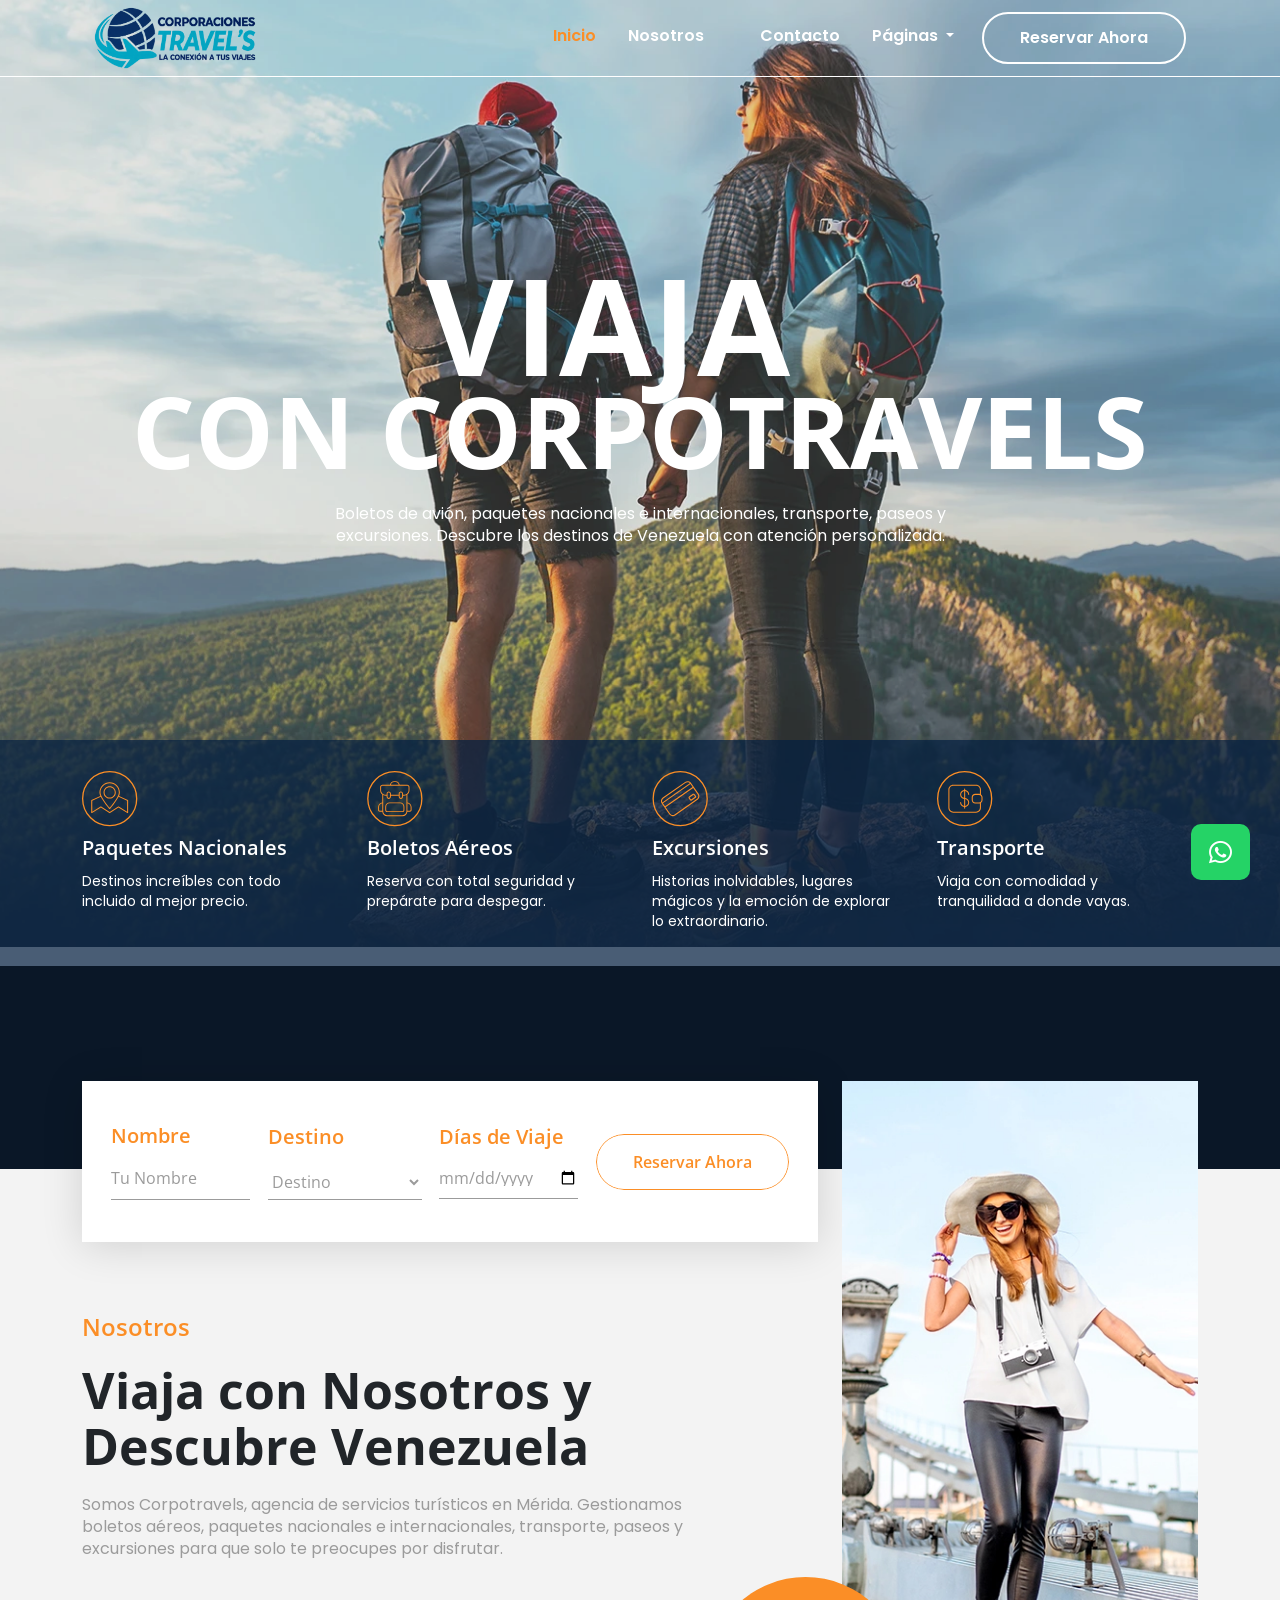
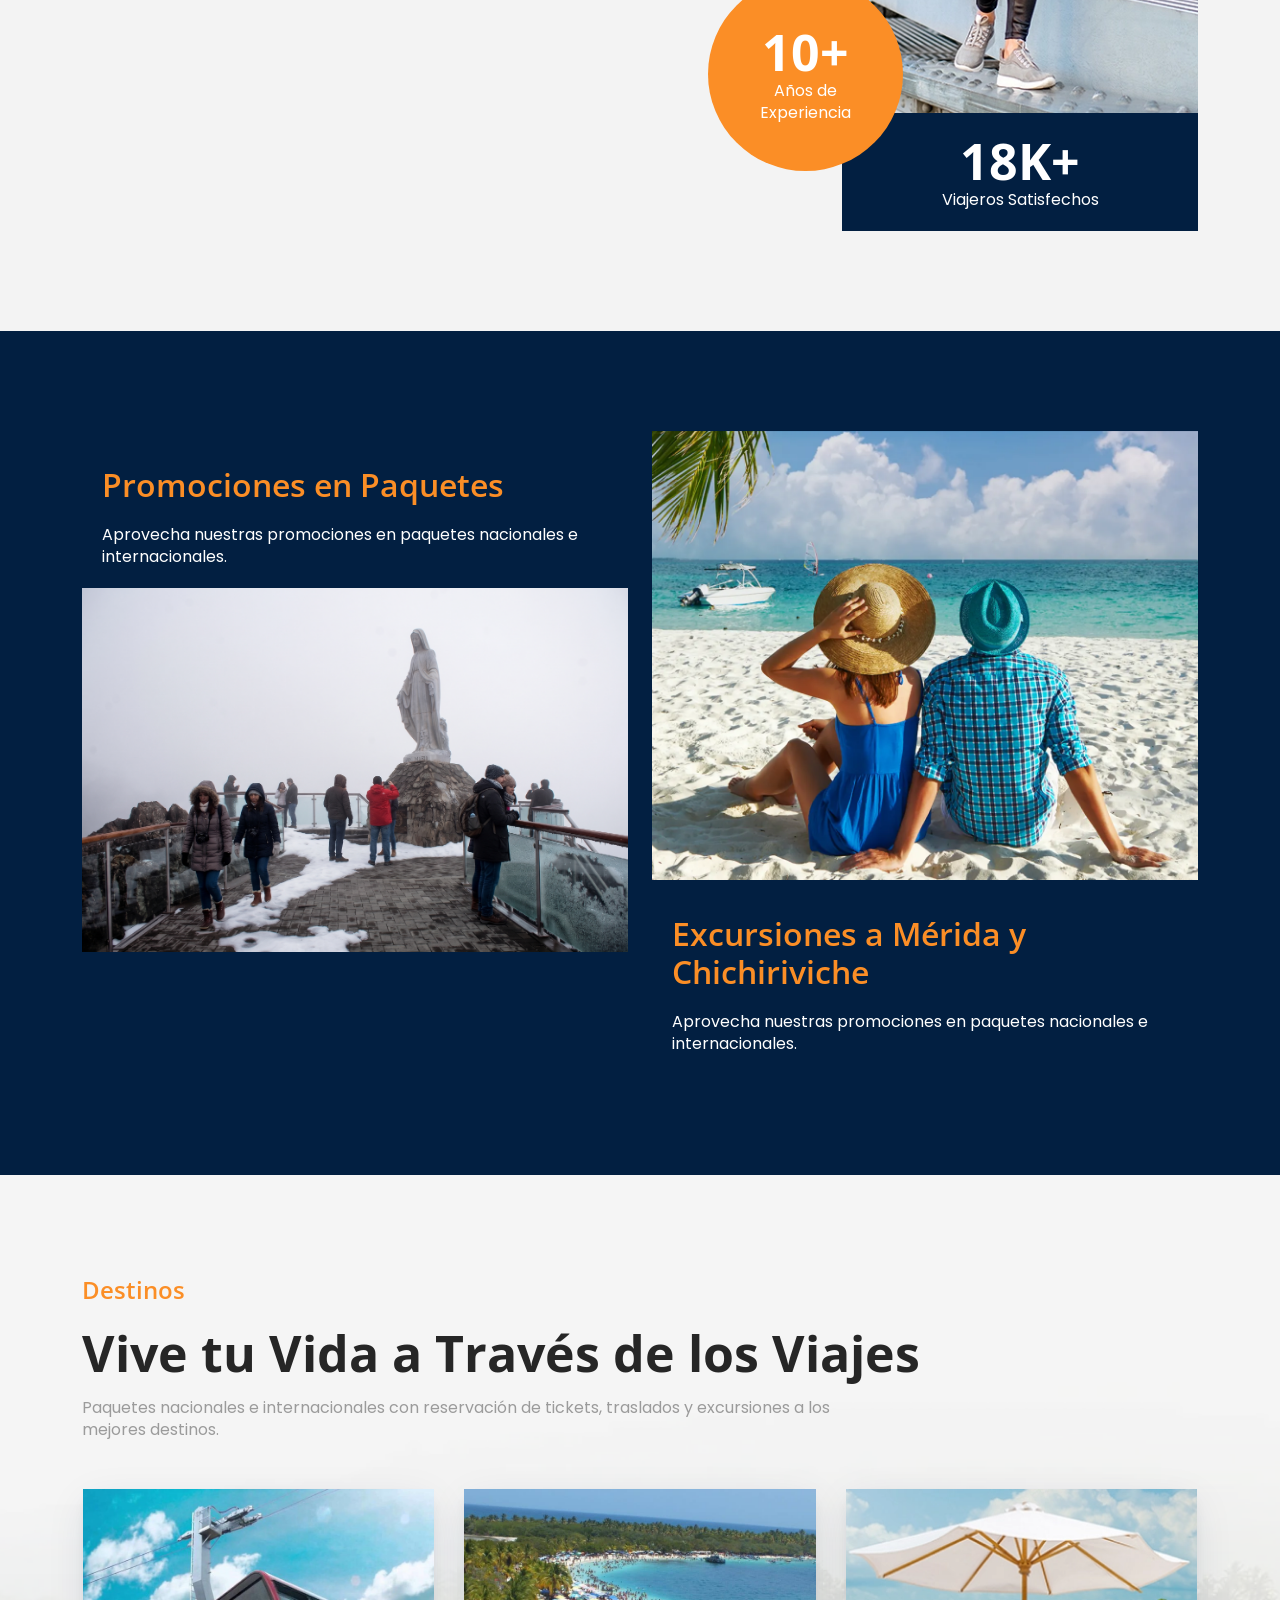
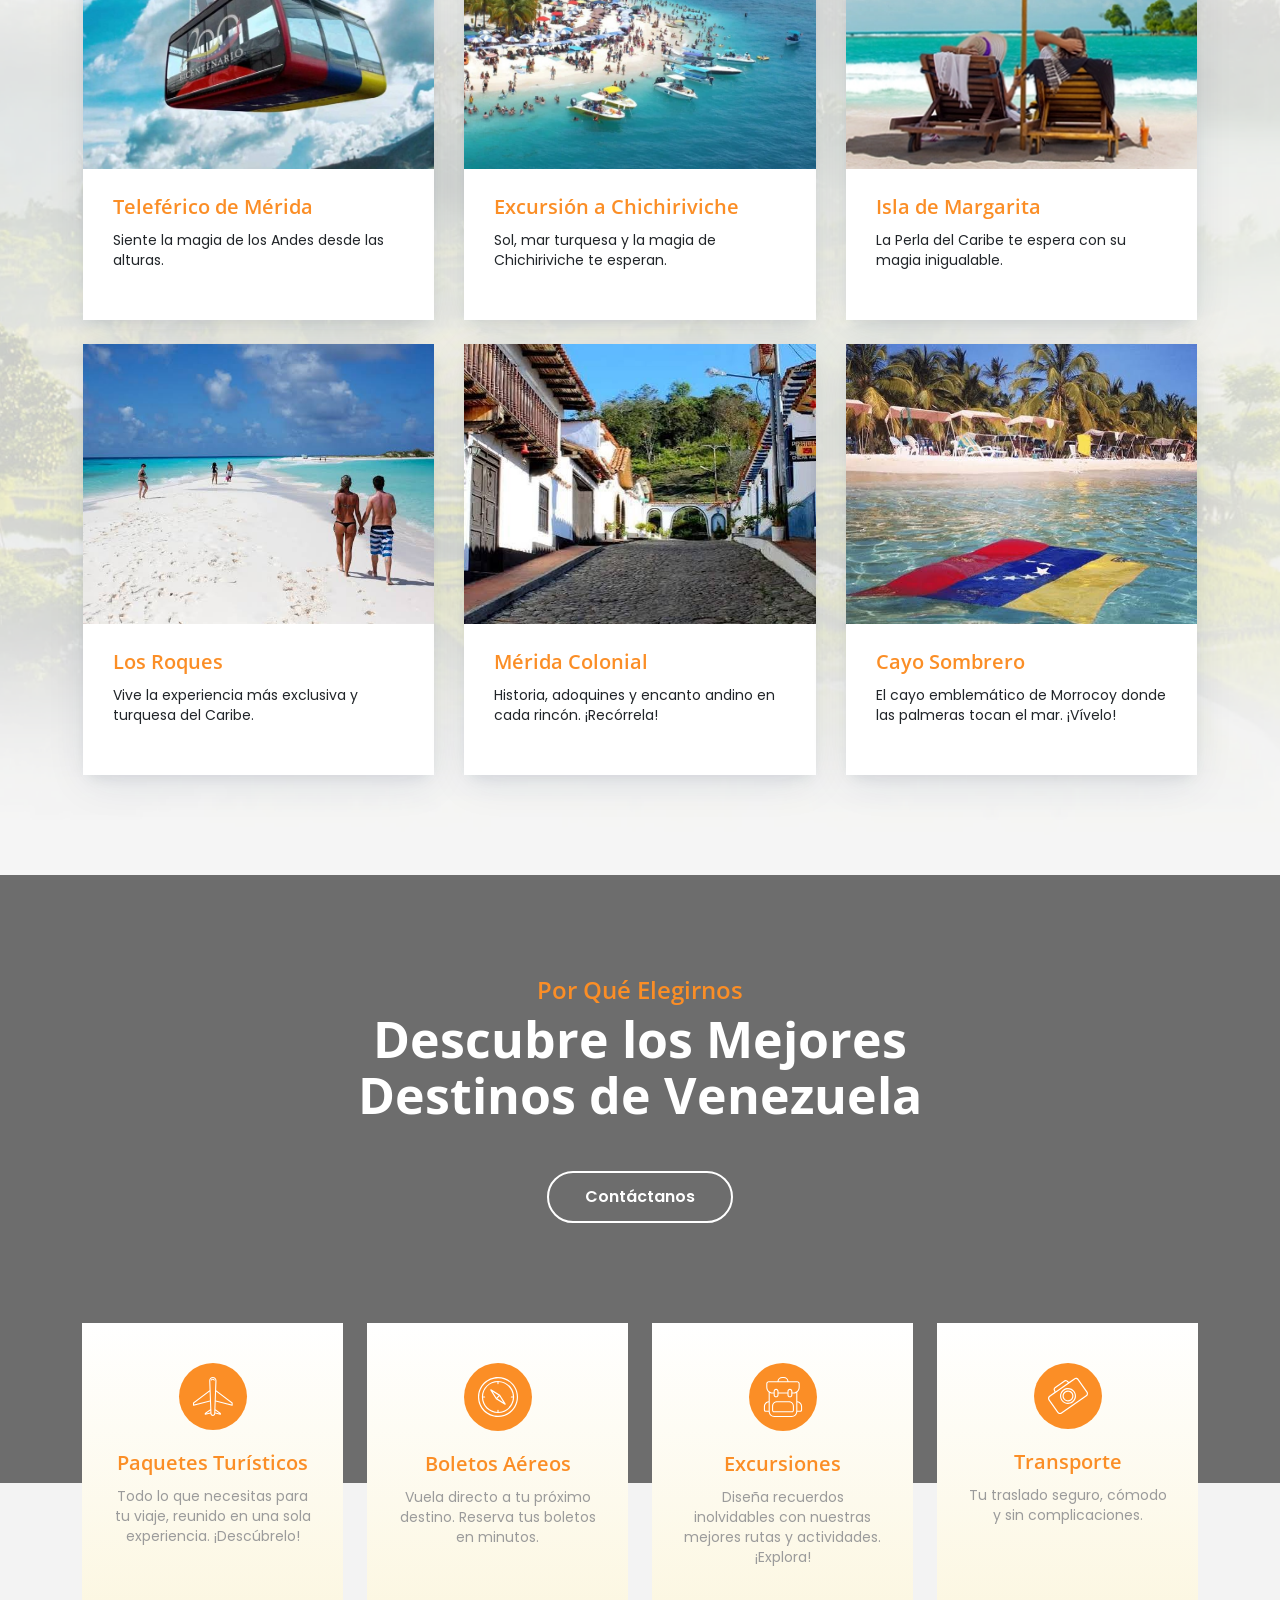
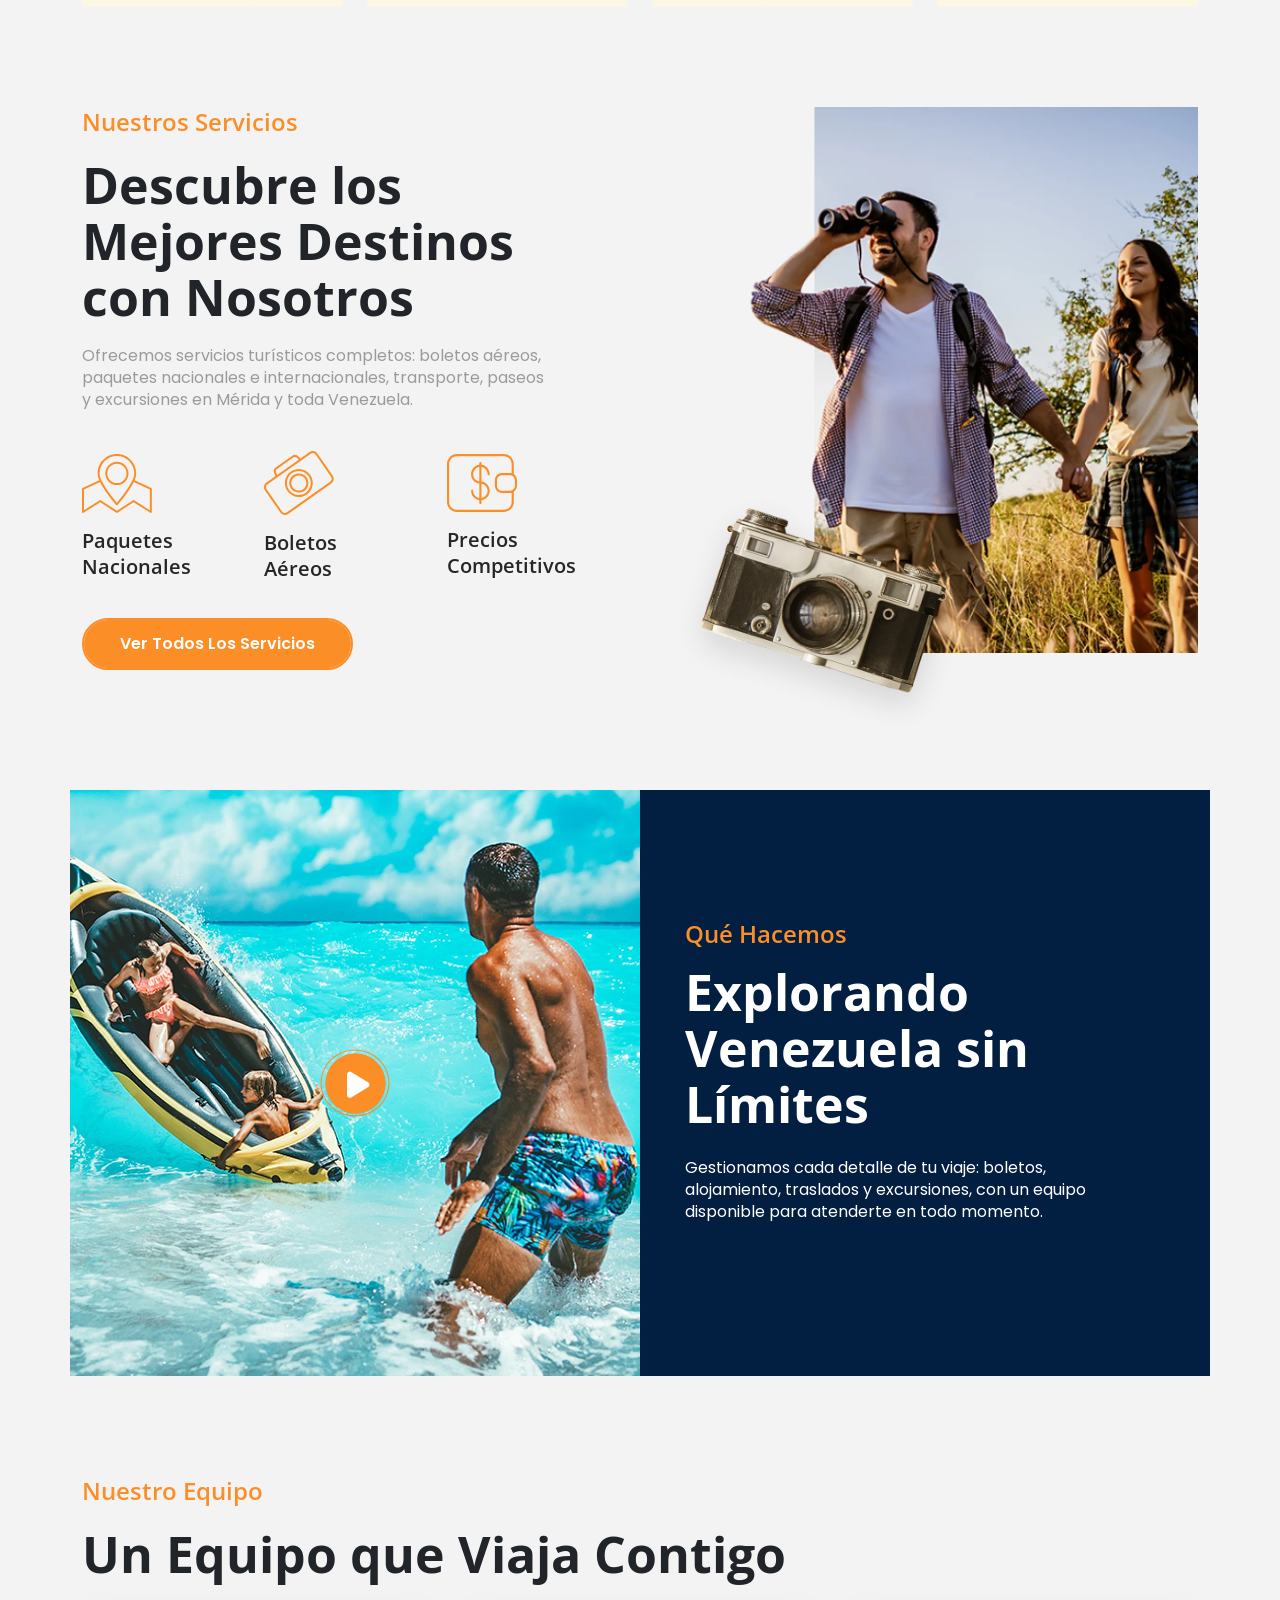
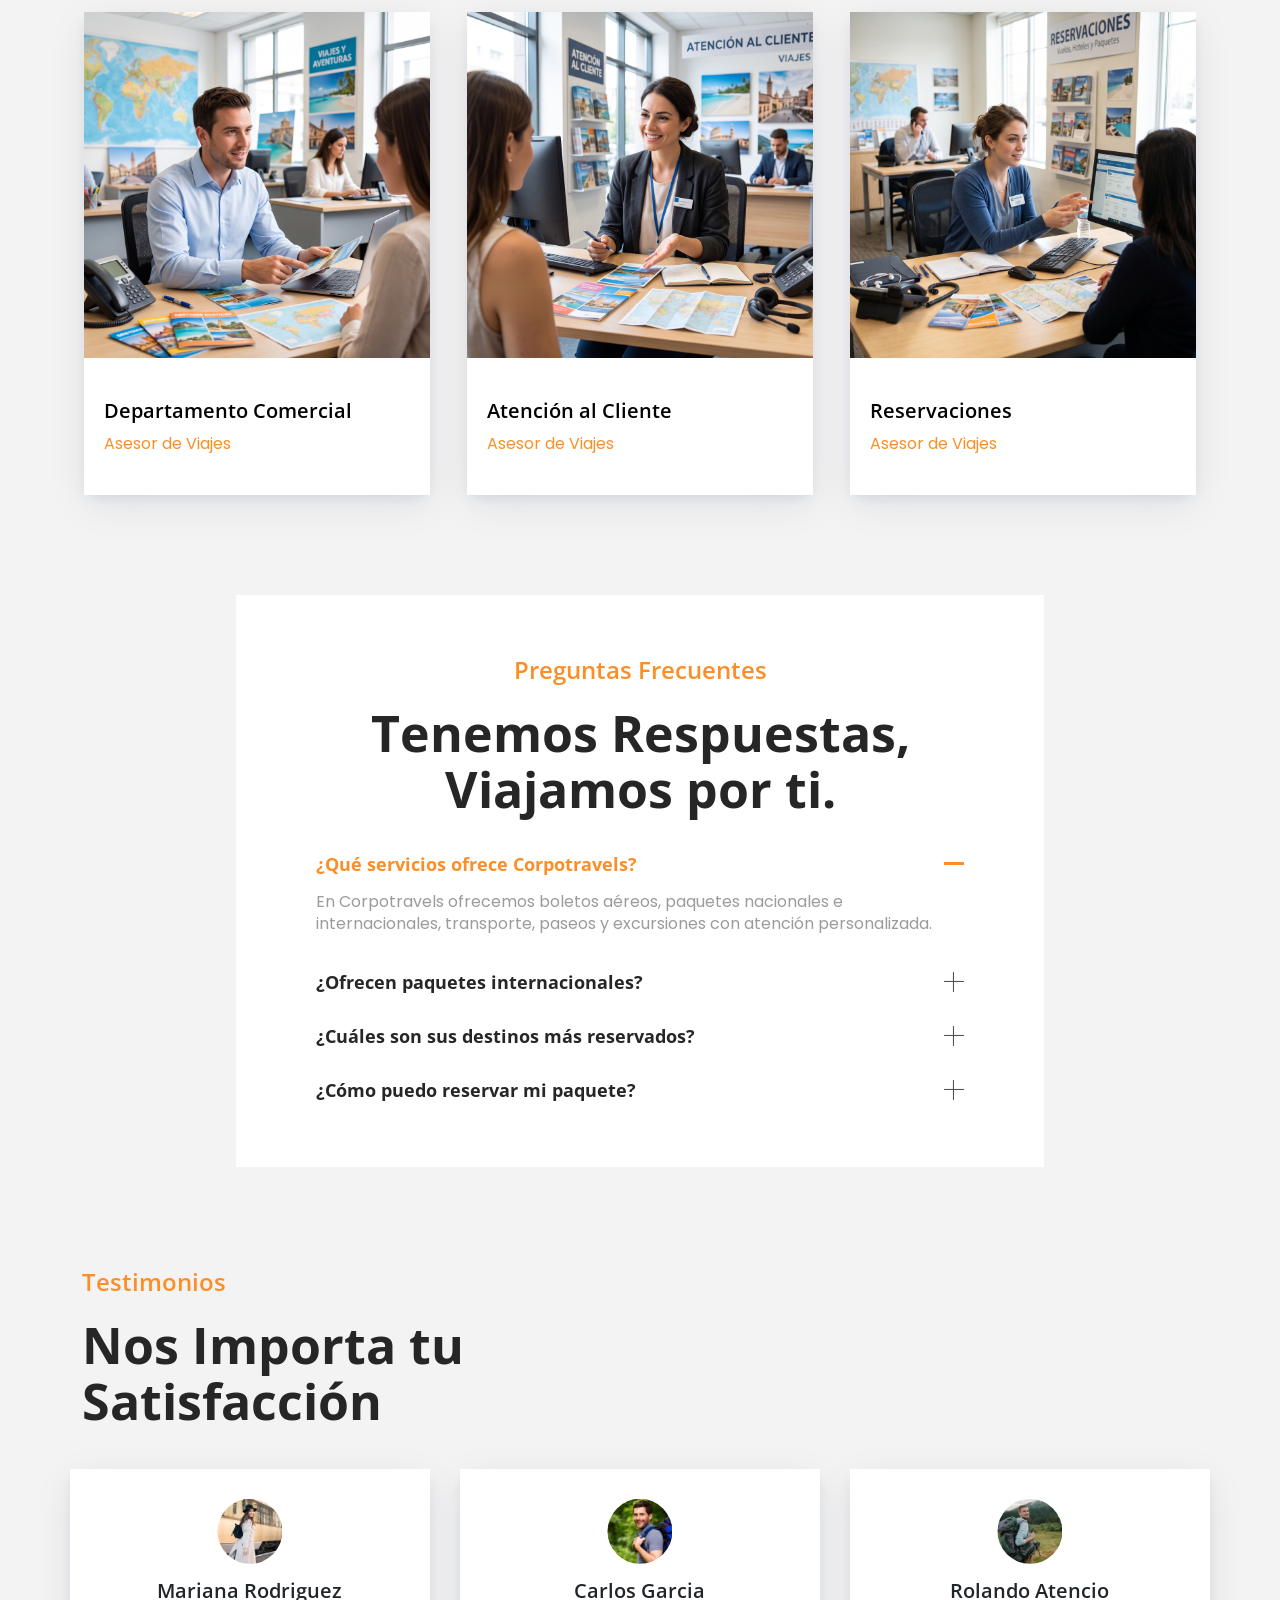
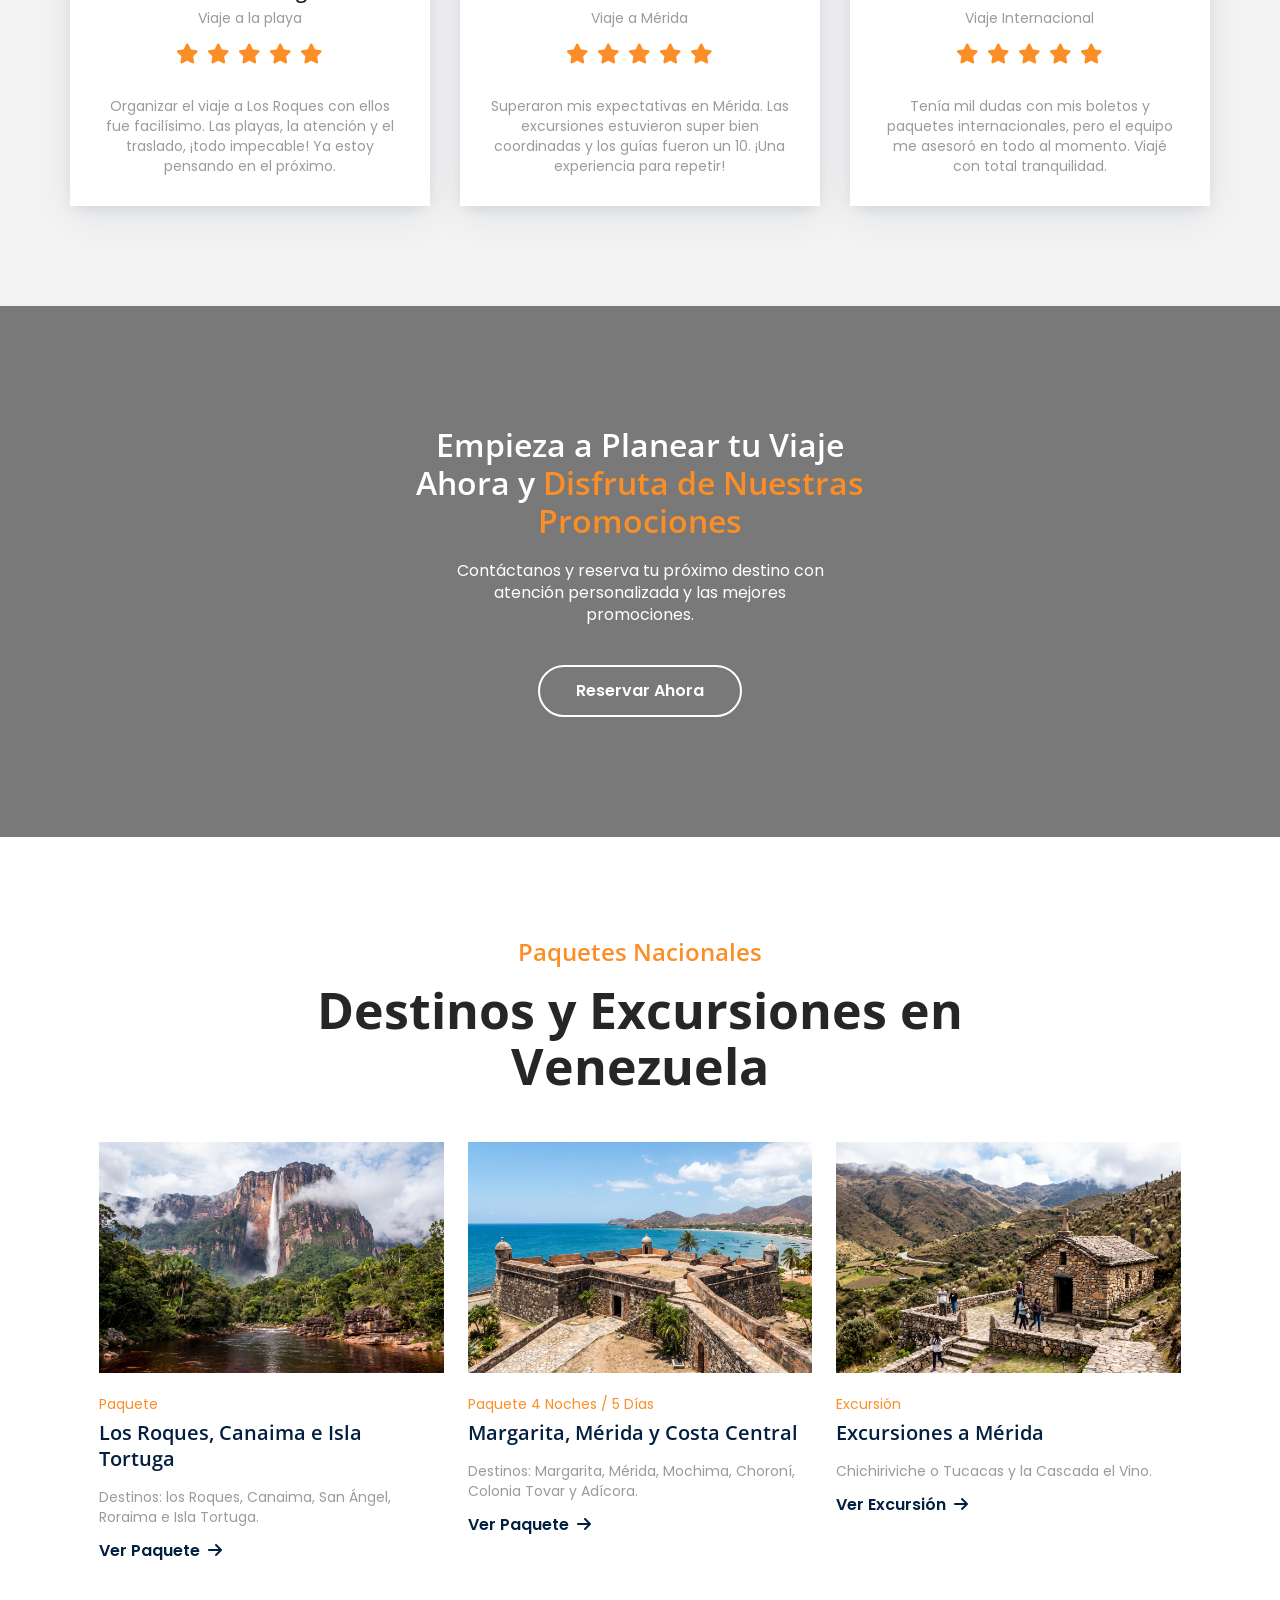
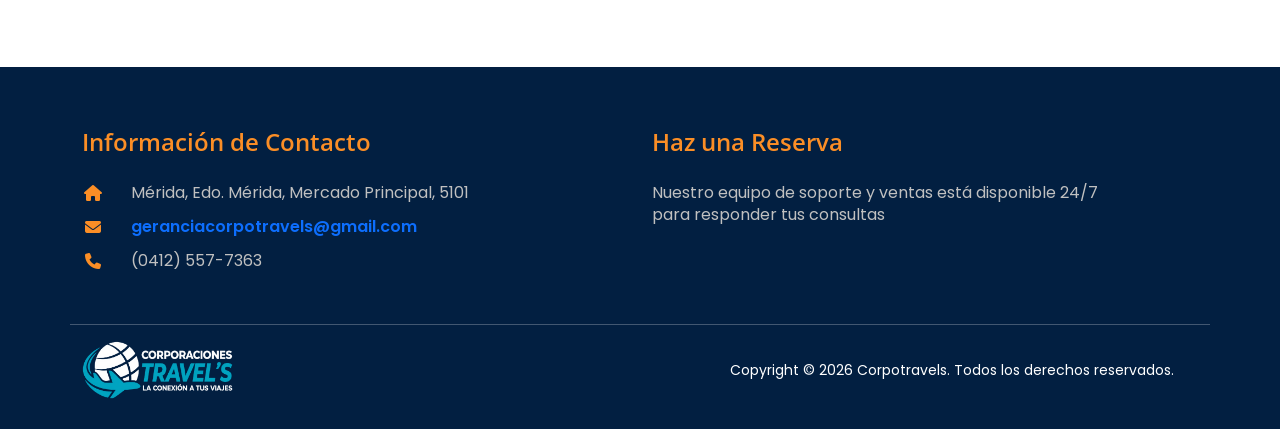
<file: index.html>
<!DOCTYPE html>
<html lang="es">

<head>
    <meta charset="UTF-8">
    <meta http-equiv="X-UA-Compatible" content="IE=edge">
    <meta name="viewport" content="width=device-width, initial-scale=1.0">
    <title>Corpotravels | Viajes Corporativos</title>
    <link rel="shortcut icon" href="assets/images/fav-icon.webp?v=202610281844" type="image/x-icon">

    <!-- Framework Css -->
    <link rel="stylesheet" href="assets/css/bootstrap-lib/bootstrap.min.css">
    <!-- Font Awesome / Icon Fonts -->
    <link rel="stylesheet" href="assets/font-awesome-lib/icon/font-awesome.min.css">
    <!-- Style Theme -->
    <link rel="stylesheet" href="assets/css/style.css?v=202611031800">
    <!-- Responsive Theme -->
    <link rel="stylesheet" href="assets/css/responsive.css?v=202611031800">
    <!-- slider -->
    <link rel="stylesheet" href="assets/css/slick.min.css">
    <!-- AOS Animation  -->
    <link rel="stylesheet" href="assets/css/aos.css">

</head>

<body><!-- site-wrapper -->
    <div class="site-wrapper">
        <!-- header slider start -->
        <div class="header-slider">
            <div class="slide active">
                <img src="assets/images/index/header-slider1.webp?v=202610281844" alt="slider-img">
            </div>
            <div class="slide">
                <img src="assets/images/index/header-slider2.webp?v=202610281844" alt="slider-img">
            </div>
            <div class="slide">
                <img src="assets/images/index/header-slider3.webp?v=202610281844" alt="slider-img">
            </div>
        </div>
        <!-- header slider end -->
        <div class="overlay">
            <div class="header-content">
                <!-- ====== 1.1 Header section ====== -->
                <header>
                    <nav class="navbar container navbar-expand-lg">
                        <div class="container-fluid">
                            <!-- logo -->
                            <a class="navbar-brand position-relative p-0" href="index.html"><img
                                    src="assets/images/logo.png?v=202610281844" alt="logo">
                            </a>
                            <button class="navbar-toggler" id="sidebarEvent" type="button">
                                <i class="fa-solid fa-bars"></i>
                            </button>
                            <div class="collapse navbar-collapse">
                                <!-- menu -->
                                <ul
                                    class="navbar-nav position-relative ms-auto mx-4 mb-2 mb-lg-0 d-flex gap-4 justify-content-center align-items-center">
                                    <li class="nav-item">
                                        <a class="nav-link active" aria-current="page" href="index.html">Inicio</a>
                                    </li>
                                    <li class="nav-item position-relative">
                                        <a class="nav-link" href="about.html">Nosotros</a>
                                    </li>
                                    <li class="nav-item">
                                    </li>
                                    <li class="nav-item">
                                        <a class="nav-link" href="contact.html">Contacto</a>
                                    </li>
                                    <li class="nav-item dropdown">
                                        <a class="nav-link dropdown-toggle" href="#" data-bs-toggle="dropdown">
                                            Páginas
                                        </a>
                                        <ul class="dropdown-menu fade-up">
                                            <li><a class="dropdown-item" href="services.html"> Servicios</a></li>
                                            <li><a class="dropdown-item" href="destinations.html"> Destinos </a>
                                            </li>
                                            <li><a class="dropdown-item" href="testimonials.html"> Testimonios </a>
                                            <li><a class="dropdown-item" href="faq.html"> Preguntas Frecuentes </a>
                                            <li><a class="dropdown-item" href="team.html"> Equipo </a></li>
                                            <li><a class="dropdown-item" href="comingsoon.html"> Próximamente </a></li>
                                            <li><a class="dropdown-item" href="404.html"> 404 </a></li>
                                        </ul>
                                    </li>
                                </ul>
                                <!-- header button start-->
                                <div class="globalBtn">
                                    <ul>
                                        <li>
                                            <a href="#about-form">Reservar Ahora
                                                <span></span><span></span><span></span><span></span>
                                            </a>
                                        </li>
                                    </ul>
                                </div>
                                <!-- header button end -->
                            </div>
                        </div>
                    </nav>
                    <hr>
                    <!-- sidebar -->
                    <aside>
                        <div class="sidebar">
                            <div class="d-flex justify-content-between align-items-center">
                                <!-- sidebar logo -->
                                <a href="index.html"><img src="assets/images/sidebarLogo.png?v=202610281844" alt="logo"></a>
                                <button type="button" id="closeBtn" class="btn-close"></button>
                            </div>
                            <!-- side menu -->
                            <ul class="nav-links text-lg-start">
                                <li><a href="index.html" class="active"> Inicio</a></li>
                                <li><a href="about.html">Nosotros</a></li>
                                <li><a href="contact.html">Contacto </a></li>
                            </ul>
                            <div class="more">
                                <a href="#">Páginas</a>
                                <a class="btn btn-outline-primary" data-bs-toggle="collapse" href="#collapseExample"
                                    role="button" aria-expanded="false" aria-controls="collapseExample">
                                    <i class="fa-solid fa-plus"></i>
                                </a>
                            </div>
                            <div class="collapse mt-2" id="collapseExample">
                                <div class="card card-body">
                                    <a href="services.html">Servicios</a>
                                    <a href="destinations.html">Destinos</a>
                                    <a href="testimonials.html">Testimonios</a>
                                    <a href="faq.html">Preguntas Frecuentes</a>
                                    <a href="team.html">Equipo</a>
                                    <a href="404.html">404</a>
                                    <a href="comingsoon.html">Próximamente</a>
                                </div>
                            </div>
                        </div>
                    </aside>
                </header>
                <!-- ====== End 1.1 Header section ====== -->

                <!-- ====== 1.2 hero section ====== -->
                <section id="hero">
                    <div class="container">
                        <div class="row justify-content-center">
                            <div class="col-lg-11 col-md-12 text-center" data-aos="fade">
                                <div>
                                    <h1>VIAJA </h1>
                                    <h1>CON CORPOTRAVELS</h1>
                                    <p>Boletos de avión, paquetes nacionales e internacionales, transporte, paseos y excursiones. Descubre los destinos de Venezuela con atención personalizada.</p>
                                </div>
                            </div>
                        </div>
                    </div>
                </section>
                <!-- ====== End 1.2 hero section ====== -->
            </div>
        </div>

        <!-- ====== 1.3 features section ====== -->
        <section id="features">
            <div class="container card-text">
                <div class="row">
                    <div class="col-md-3" data-aos="fade-up" data-aos-delay="100">
                        <div>
                            <figure><img src="assets/images/icon/feature-1.svg?v=202610281844" alt="featureIcon"></figure>
                            <h6>Paquetes Nacionales </h6>
                            <p>Destinos increíbles con todo incluido al mejor precio.</p>
                        </div>
                    </div>
                    <div class="col-md-3" data-aos="fade-up" data-aos-delay="500">
                        <div>
                            <figure><img src="assets/images/icon/feature-2.svg?v=202610281844" alt="featureIcon"></figure>
                            <h6>Boletos Aéreos </h6>
                            <p>Reserva con total seguridad y prepárate para despegar.</p>
                        </div>
                    </div>
                    <div class="col-md-3" data-aos="fade-up" data-aos-delay="900">
                        <div>
                            <figure><img src="assets/images/icon/feature-3.svg?v=202610281844" alt="featureIcon"></figure>
                            <h6>Excursiones</h6>
                            <p>Historias inolvidables, lugares mágicos y la emoción de explorar lo extraordinario.</p>
                        </div>
                    </div>
                    <div class="col-md-3" data-aos="fade-up" data-aos-delay="1300">
                        <div>
                            <figure><img src="assets/images/icon/feature-4.svg?v=202610281844" alt="featureIcon"></figure>
                            <h6>Transporte</h6>
                            <p>Viaja con comodidad y tranquilidad a donde vayas.</p>
                        </div>
                    </div>
                </div>
            </div>
        </section>
        <!-- ====== End 1.3 features section ====== -->

        <!-- ====== 1.4 about section ====== -->
        <section id="about">
            <div class="blueBg">
            </div>
            <div class="container">
                <div class="row">
                    <div class="col-lg-8 col-md-9">
                        <form id="about-form"
                            class="d-flex gap-lg-2 gap-md-1 gap-sm-4 gap-3 justify-content-evenly align-items-md-center"
                            data-aos="fade-down">
                            <div id="about-message"></div>
                            <div>
                                <h6>Nombre</h6>
                                <input type="text" name="name" placeholder="Tu Nombre" required>
                            </div>
                            <div>
                                <h6>Destino</h6>
                                <select name="country" id="destination" required>
                                    <option value="destination" selected disabled>Destino</option>
                                    <option value="merida">Mérida</option>
                                    <option value="chichiriviche">Chichiriviche</option>
                                    <option value="margarita">Isla de Margarita</option>
                                </select>
                            </div>
                            <div>
                                <h6>Días de Viaje</h6>
                                <input type="date" name="date" required>
                            </div>
                            <div class="globalBtn">
                                <ul>
                                    <li>
                                        <button type="submit">Reservar Ahora
                                            <span></span><span></span><span></span><span></span>
                                        </button>
                                    </li>
                                </ul>
                            </div>
                        </form>
                        <div class="col-lg-10 col-md-9" data-aos="fade-up">
                            <div>
                                <h4>Nosotros</h4>
                                <h2>Viaja con Nosotros y Descubre Venezuela</h2>
                                <p>Somos Corpotravels, agencia de servicios turísticos en Mérida. Gestionamos boletos aéreos, paquetes nacionales e internacionales, transporte, paseos y excursiones para que solo te preocupes por disfrutar.</p>
                            </div>
                        </div>
                    </div>
                    <div class="col-lg-4 col-sm-9 col-12 about-Image">
                        <div class="aboutImg position-relative" data-aos="fade-up">
                            <figure><img src="assets/images/index/about-img.webp?v=202610281844" alt="about-sec"></figure>
                            <div class="customer d-flex flex-column justify-content-between align-items-center">
                                <div class="d-flex">
                                    <h2 class="count">25 </h2>
                                    <h2>K+</h2>
                                </div>
                                <p>Viajeros Satisfechos</p>
                            </div>
                            <div class="experience d-flex flex-column justify-content-between align-items-center"
                                data-aos="fade-up">
                                <div class="d-flex">
                                    <h2 class="count">15</h2>
                                    <h2>+</h2>
                                </div>
                                <p>Años de Experiencia</p>
                            </div>
                        </div>
                    </div>
                </div>
            </div>
        </section>
        <!-- ====== End 1.4 about section ====== -->

        <!-- ====== 1.5 special offer section ====== -->
        <section id="special">
            <div class="container">
                <div class="row justify-content-center">
                    <div class=" col-md-6" data-aos="fade-down">
                        <h3>Promociones en Paquetes</h3>
                        <p>Aprovecha nuestras promociones en paquetes nacionales e internacionales.</p>
                        <div class="offer">
                            <img src="assets/images/index/special-img2.webp?v=202610281844" alt="discount">
                            <div class="overlaytwo">
                                <div class="overlay_text">
                                    <div class="globalBtn">
                                        <ul>
                                            <li>
                                                <a href="#about-form">Reservar Ahora
                                                    <span></span><span></span><span></span><span></span>
                                                </a>
                                            </li>
                                        </ul>
                                    </div>
                                </div>
                            </div>
                        </div>
                    </div>
                    <div class="col-md-6 mt-md-0 mt-4" data-aos="fade-up">
                        <div class="offer">
                            <img src="assets/images/index/special-img1.webp?v=202610281844" alt="discount">
                            <div class="overlaytwo">
                                <div class="overlay_text">
                                    <div class="globalBtn">
                                        <ul>
                                            <li>
                                                <a href="#about-form">Reservar Ahora
                                                    <span></span><span></span><span></span><span></span>
                                                </a>
                                            </li>
                                        </ul>
                                    </div>
                                </div>
                            </div>
                        </div>
                        <h3>Excursiones a Mérida y Chichiriviche</h3>
                        <p>Aprovecha nuestras promociones en paquetes nacionales e internacionales.</p>
                    </div>
                </div>
            </div>
        </section>
        <!-- ====== End 1.5 special offer section ====== -->

        <!-- ====== 1.6 tours section ====== -->
        <section id="tour">
            <div class="container">
                <div data-aos="fade" data-aos-duration="2000">
                    <h4>Destinos</h4>
                    <h2>Vive tu Vida a Través de los Viajes</h2>
                    <div class="d-flex flex-md-row flex-column gap-3 justify-content-between align-items-center mt-3">
                        <div class="tourPara">
                            <p>Paquetes nacionales e internacionales con reservación de tickets, traslados y excursiones a los mejores destinos.</p>
                        </div>
                    </div>
                </div>
                <div class="tourCards card-text mt-5">
                    <div class="row gap-4 ">
                        <div class="col-md-4 col-sm-5 col-11" data-aos="fade-up" data-aos-delay="100">
                            <div>
                                <figure><img src="assets/images/tour/tour-1-20261028184846.webp?v=20261028190000" alt="tour-img"></figure>
                                <h6>Teleférico de Mérida</h6>
                                <p>Siente la magia de los Andes desde las alturas.</p>
                            </div>
                        </div>
                        <div class="col-md-4 col-sm-5 col-11" data-aos="fade-up" data-aos-delay="500">
                            <div>
                                <figure><img src="assets/images/tour/tour-2-20261028191420.webp?v=20261028191500" alt="tour-img"></figure>
                                <h6>Excursión a Chichiriviche</h6>
                                <p>Sol, mar turquesa y la magia de Chichiriviche te esperan.</p>
                            </div>
                        </div>
                        <div class="col-md-4 col-sm-5 col-11" data-aos="fade-up" data-aos-delay="900">
                            <div>
                                <figure><img src="assets/images/tour/tour-3-20261028185230.webp?v=20261028185230" alt="tour-img"></figure>
                                <h6>Isla de Margarita</h6>
                                <p>La Perla del Caribe te espera con su magia inigualable.</p>
                            </div>
                        </div>
                        <div class="col-md-4 col-sm-5 col-11" data-aos="fade-up" data-aos-delay="100">
                            <div>
                                <figure><img src="assets/images/tour/tour-4-20261028185100.webp?v=20261028185100" alt="tour-img"></figure>
                                <h6>Los Roques</h6>
                                <p>Vive la experiencia más exclusiva y turquesa del Caribe.</p>
                            </div>
                        </div>
                        <div class="col-md-4 col-sm-5 col-11" data-aos="fade-up" data-aos-delay="500">
                            <div>
                                <figure><img src="assets/images/tour/tour-5-20261028185130.webp?v=20261028185130" alt="tour-img"></figure>
                                <h6>Mérida Colonial</h6>
                                <p>Historia, adoquines y encanto andino en cada rincón. ¡Recórrela!</p>
                            </div>
                        </div>
                        <div class="col-md-4 col-sm-5 col-11" data-aos="fade-up" data-aos-delay="900">
                            <div>
                                <figure><img src="assets/images/tour/tour-6-20261028185158.webp?v=20261028185158" alt="tour-img"></figure>
                                <h6>Cayo Sombrero</h6>
                                <p>El cayo emblemático de Morrocoy donde las palmeras tocan el mar. ¡Vívelo!</p>
                            </div>
                        </div>
                    </div>
                </div>
            </div>
        </section>
        <!-- ====== End 1.6 tours section ====== -->

        <!-- ====== 1.7 why choose us section ====== -->
        <section id="choose">
            <div class="chooseBg">
                <div class="position-relative z-2" data-aos="fade" data-aos-duration="2000">
                    <h4>Por Qué Elegirnos</h4>
                    <h2>Descubre los Mejores
                        Destinos de Venezuela</h2>
                    <div class="globalBtn mt-lg-5 mt-md-5">
                        <ul>
                            <li>
                                <a href="#about-form">Contáctanos
                                    <span></span><span></span><span></span><span></span>
                                </a>
                            </li>
                        </ul>
                    </div>
                </div>
            </div>
            <div class="chooseCrads position-relative z-2">
                <div class="container">
                    <div class="row gap-md-0 gap-4 justify-content-center card-text">
                        <div class="col-lg-3 col-md-4" data-aos="fade-up" data-aos-delay="100">
                            <div>
                                <figure><img src="assets/images/icon/choose-1.svg?v=202610281844" alt="chooseIcon"></figure>
                                <h6>Paquetes Turísticos</h6>
                                <p>Todo lo que necesitas para tu viaje, reunido en una sola experiencia. ¡Descúbrelo!</p>
                            </div>
                        </div>
                        <div class="col-lg-3 col-md-4" data-aos="fade-up" data-aos-delay="500">
                            <div>
                                <figure><img src="assets/images/icon/choose-2.svg?v=202610281844" alt="chooseIcon"></figure>
                                <h6>Boletos Aéreos</h6>
                                <p>Vuela directo a tu próximo destino. Reserva tus boletos en minutos.</p>
                            </div>
                        </div>
                        <div class="col-lg-3 col-md-4" data-aos="fade-up" data-aos-delay="900">
                            <div>
                                <figure><img src="assets/images/icon/choose-3.svg?v=202610281844" alt="chooseIcon"></figure>
                                <h6>Excursiones</h6>
                                <p>Diseña recuerdos inolvidables con nuestras mejores rutas y actividades. ¡Explora!</p>
                            </div>
                        </div>
                        <div class="col-lg-3 col-md-4 d-lg-flex d-none" data-aos="fade-up" data-aos-delay="1300">
                            <div>
                                <figure><img src="assets/images/icon/choose-4.svg?v=202610281844" alt="chooseIcon"></figure>
                                <h6>Transporte</h6>
                                <p>Tu traslado seguro, cómodo y sin complicaciones.</p>
                            </div>
                        </div>
                    </div>
                </div>
            </div>
        </section>
        <!-- ====== End 1.7 why choose us section ====== -->

        <!-- ====== 1.8 services section ====== -->
        <section id="services">
            <div class="container">
                <div class="row">
                    <div class="col-md-7">
                        <div data-aos="fade" data-aos-duration="2000">
                            <h4>Nuestros Servicios</h4>
                            <h2>Descubre los Mejores Destinos con Nosotros</h2>
                            <p>Ofrecemos servicios turísticos completos: boletos aéreos, paquetes nacionales e internacionales, transporte, paseos y excursiones en Mérida y toda Venezuela.</p>
                            <div class="row align-items-center gap-lg-3 gap-md-4 text-lg-start text-center">
                                <div class="col-md-3">
                                    <div>
                                        <figure><img src="assets/images/icon/services-1.svg?v=202610281844" alt="servicesIcon">
                                        </figure>
                                        <h6>Paquetes Nacionales</h6>
                                    </div>
                                </div>
                                <div class="col-md-3">
                                    <div>
                                        <figure><img src="assets/images/icon/services-3.svg?v=202610281844" alt="servicesIcon">
                                        </figure>
                                        <h6>Boletos Aéreos</h6>
                                    </div>
                                </div>
                                <div class="col-md-3">
                                    <div>
                                        <figure><img src="assets/images/icon/services-2.svg?v=202610281844" alt="servicesIcon">
                                        </figure>
                                        <h6>Precios Competitivos</h6>
                                    </div>
                                </div>
                            </div>
                            <div
                                class="globalBtnActive d-flex justify-content-md-start justify-content-center mt-lg-3 mt-md-3 mt-4">
                                <ul>
                                    <li>
                                        <a href="services.html">Ver Todos los Servicios
                                            <span></span><span></span><span></span><span></span>
                                        </a>
                                    </li>
                                </ul>
                            </div>
                        </div>
                    </div>
                    <div class="col-md-5 mt-md-0 mt-5" data-aos="fade-up" data-aos-easing="ease-in-out-quad">
                        <div>
                            <figure><img src="assets/images/index/services-img1.webp?v=202610281844" alt="service-img"></figure>
                            <figure><img src="assets/images/index/services-img2.webp?v=202610281844" alt="ser-Camera"></figure>
                        </div>
                    </div>
                </div>
            </div>
        </section>
        <!-- ====== End 1.8 services section ====== -->

        <!-- ====== 1.9 what we do section ====== -->
        <section id="weDo">
            <div class="container">
                <div class="row">
                    <div class="col-md-6 d-flex justify-content-center">
                        <div class="weDo-video">
                            <div>
                                <a class="video-play-button" href="#">
                                    <span class="fa-solid fa-play"></span>
                                </a>
                            </div>
                            <figure><img src="assets/images/index/wedo-img.webp?v=202610281844" alt="weDo"></figure>
                        </div>
                    </div>
                    <div class="col-md-6 d-flex justify-content-center align-content-center">
                        <div class="weDo-content d-flex flex-column justify-content-center align-items-start">
                            <div data-aos="fade" data-aos-duration="2000">
                                <h4>Qué Hacemos</h4>
                                <h2>Explorando Venezuela sin Límites</h2>
                                <p>Gestionamos cada detalle de tu viaje: boletos, alojamiento, traslados y excursiones, con un equipo disponible para atenderte en todo momento.</p>
                            </div>
                        </div>
                    </div>
                </div>
            </div>
        </section>
        <!-- ====== End 1.9 what we do section ====== -->

        <!-- ====== 1.10 our team section ====== -->
        <section id="team">
            <div class="container">
                <div data-aos="fade" data-aos-duration="2000">
                    <h4>Nuestro Equipo</h4>
                    <h2>Un Equipo que Viaja Contigo</h2>
                </div>
                <div class="row justify-content-md-between justify-content-center gap-md-0 gap-4">
                    <div class=" col-md-4 col-sm-8 col-10" data-aos="fade-up" data-aos-delay="100">
                        <div class="teamCard">
                            <img src="assets/images/index/team-img1-20261030000000.webp?v=20261030000000" alt="teamimg">
                            <div class="overlaythree">
                                <div class="overlay_text">
                                    <div class="d-flex justify-content-center gap-2">
                                        <a href="#"><i class="fa-brands fa-facebook-f"></i></a>
                                        <a href="#"><i class="fa-brands fa-twitter"></i></a>
                                        <a href="#"><i class="fa-brands fa-pinterest-p"></i></a>
                                    </div>
                                </div>
                            </div>
                        </div>
                        <a class="teamContact" href="https://wa.me/584125577363?text=Hola%20Corpotravels%2C%20quiero%20informaci%C3%B3n%20del%20Departamento%20Comercial." target="_blank" rel="noopener">
                            <h6>Departamento Comercial</h6>
                            <p>Asesor de Viajes</p>
                        </a>
                    </div>
                    <div class="col-md-4 col-sm-8 col-10" data-aos="fade-up" data-aos-delay="500">
                        <div class="teamCard">
                            <img src="assets/images/index/team-img2-20261030000010.webp?v=20261030000010" alt="teamimg">
                            <div class="overlaythree">
                                <div class="overlay_text">
                                    <div class="d-flex justify-content-center gap-2">
                                        <a href="#"><i class="fa-brands fa-facebook-f"></i></a>
                                        <a href="#"><i class="fa-brands fa-twitter"></i></a>
                                        <a href="#"><i class="fa-brands fa-pinterest-p"></i></a>
                                    </div>
                                </div>
                            </div>
                        </div>
                        <a class="teamContact" href="https://wa.me/584125577363?text=Hola%20Corpotravels%2C%20quiero%20informaci%C3%B3n%20de%20Atenci%C3%B3n%20al%20Cliente." target="_blank" rel="noopener">
                            <h6>Atención al Cliente</h6>
                            <p>Asesor de Viajes</p>
                        </a>
                    </div>
                    <div class="col-md-4 col-sm-8 col-10" data-aos="fade-up" data-aos-delay="900">
                        <div class="teamCard">
                            <img src="assets/images/index/team-img3-20261030000050.webp?v=20261030000050" alt="teamimg">
                            <div class="overlaythree">
                                <div class="overlay_text">
                                    <div class="d-flex justify-content-center gap-2">
                                        <a href="#"><i class="fa-brands fa-facebook-f"></i></a>
                                        <a href="#"><i class="fa-brands fa-twitter"></i></a>
                                        <a href="#"><i class="fa-brands fa-pinterest-p"></i></a>
                                    </div>
                                </div>
                            </div>
                        </div>
                        <a class="teamContact" href="https://wa.me/584125577363?text=Hola%20Corpotravels%2C%20quiero%20informaci%C3%B3n%20de%20Reservaciones." target="_blank" rel="noopener">
                            <h6>Reservaciones</h6>
                            <p>Asesor de Viajes</p>
                        </a>
                    </div>
                </div>
            </div>
        </section>

        <!-- ====== End 1.10 our team section ====== -->

        <!-- ====== 1.11 faq section ====== -->
        <section id="faq">
            <div class="container">
                <div class="faq-section">
                    <div data-aos="fade">
                        <h4>Preguntas Frecuentes</h4>
                        <h2>Tenemos Respuestas, Viajamos por ti.</h2>
                    </div>
                    <div class="accordion" id="accordionExample" data-aos="fade">
                        <div class="accordion-item">
                            <h6 class="accordion-header" id="headingOne">
                                <button class="accordion-button" type="button" data-bs-toggle="collapse"
                                    data-bs-target="#collapseOne" aria-expanded="true" aria-controls="collapseOne">
                                    ¿Qué servicios ofrece Corpotravels?
                                </button>
                            </h6>
                            <div id="collapseOne" class="accordion-collapse collapse show" aria-labelledby="headingOne"
                                data-bs-parent="#accordionExample">
                                <div class="accordion-body">
                                    <p>En Corpotravels ofrecemos boletos aéreos, paquetes nacionales e internacionales, transporte, paseos y excursiones con atención personalizada.</p>
                                </div>
                            </div>
                        </div>
                        <div class="accordion-item">
                            <h6 class="accordion-header" id="headingTwo">
                                <button class="accordion-button collapsed" type="button" data-bs-toggle="collapse"
                                    data-bs-target="#collapseTwo" aria-expanded="false" aria-controls="collapseTwo">
                                    ¿Ofrecen paquetes internacionales?
                                </button>
                            </h6>
                            <div id="collapseTwo" class="accordion-collapse collapse" aria-labelledby="headingTwo"
                                data-bs-parent="#accordionExample">
                                <div class="accordion-body">
                                    <p>Sí, contamos con opciones hacia los principales destinos turísticos del mundo. Nos encargamos de gestionar tus boletos aéreos, alojamiento, traslados y excursiones para que viajes con total comodidad.</p>
                                </div>
                            </div>
                        </div>
                        <div class="accordion-item">
                            <h6 class="accordion-header" id="headingThree">
                                <button class="accordion-button collapsed" type="button" data-bs-toggle="collapse"
                                    data-bs-target="#collapseThree" aria-expanded="false" aria-controls="collapseThree">
                                    &#191;Cu&aacute;les son sus destinos m&aacute;s reservados?
                                </button>
                            </h6>
                            <div id="collapseThree" class="accordion-collapse collapse" aria-labelledby="headingThree"
                                data-bs-parent="#accordionExample">
                                <div class="accordion-body">
                                    <p>Nuestros destinos más solicitados incluyen las playas paradisíacas de Los Roques, Margarita y Morrocoy, además de las montañas de Mérida a nivel nacional. En el ámbito internacional, los más populares son el Caribe, Latinoamérica y Europa.</p>
                                </div>
                            </div>
                        </div>
                        <div class="accordion-item">
                            <h6 class="accordion-header" id="headingFour">
                                <button class="accordion-button collapsed" type="button" data-bs-toggle="collapse"
                                    data-bs-target="#collapseFour" aria-expanded="false" aria-controls="collapseFour">
                                    ¿Cómo puedo reservar mi paquete?
                                </button>
                            </h6>
                            <div id="collapseFour" class="accordion-collapse collapse" aria-labelledby="headingFour"
                                data-bs-parent="#accordionExample">
                                <div class="accordion-body">
                                    <p>Es muy sencillo: solo selecciona tu destino en nuestra web, elige las fechas de tu viaje y completa los datos de tu solicitud. También puedes contactarnos directamente por WhatsApp o correo electrónico y un asesor te guiará paso a paso para personalizar y confirmar tu reserva.</p>
                                </div>
                            </div>
                        </div>
                    </div>
                </div>
            </div>
        </section>
        <!-- ====== End 1.11 faq section ====== -->

        <!-- ====== 1.12 testimonials section ====== -->
        <section id="testimonials">
            <div class="container">
                <div class="row card-text justify-content-md-between justify-content-center gap-md-0 gap-3">
                    <div data-aos="fade" data-aos-duration="2000">
                        <h4>Testimonios</h4>
                        <h2>Nos Importa tu Satisfacción</h2>
                    </div>
                    <div class="col-md-4 col-sm-8 col-11" data-aos="fade-up" data-aos-delay="100">
                        <div class="d-flex flex-column align-items-center justify-content-center">
                            <figure><img src="assets/images/index/testimonials-1.webp?v=202610281844" alt="testimonialsImg"></figure>
                            <h6>Mariana Rodriguez</h6>
                            <p>Viaje a la playa</p>
                            <div class="d-flex gap-2 mt-3 mb-4 pb-2">
                                <i class="fa-solid fa-star"></i>
                                <i class="fa-solid fa-star"></i>
                                <i class="fa-solid fa-star"></i>
                                <i class="fa-solid fa-star"></i>
                                <i class="fa-solid fa-star"></i>
                            </div>
                            <p>Organizar el viaje a Los Roques con ellos fue facilísimo. Las playas, la atención y el traslado, ¡todo impecable! Ya estoy pensando en el próximo.</p>
                        </div>
                    </div>
                    <div class="col-md-4 col-sm-8 col-11" data-aos="fade-up" data-aos-delay="500">
                        <div class="d-flex flex-column align-items-center justify-content-center">
                            <figure><img src="assets/images/index/testimonials-2.webp?v=202610281844" alt="testimonialsImg"></figure>
                            <h6>Carlos Garcia</h6>
                            <p>Viaje a Mérida</p>
                            <div class="d-flex gap-2 mt-3 mb-4 pb-2">
                                <i class="fa-solid fa-star"></i>
                                <i class="fa-solid fa-star"></i>
                                <i class="fa-solid fa-star"></i>
                                <i class="fa-solid fa-star"></i>
                                <i class="fa-solid fa-star"></i>
                            </div>
                            <p>Superaron mis expectativas en Mérida. Las excursiones estuvieron super bien coordinadas y los guías fueron un 10. ¡Una experiencia para repetir!</p>
                        </div>
                    </div>
                    <div class="col-md-4 col-sm-8 col-11" data-aos="fade-up" data-aos-delay="900">
                        <div class="d-flex flex-column align-items-center justify-content-center">
                            <figure><img src="assets/images/index/testimonials-3.webp?v=202610281844" alt="testimonialsImg"></figure>
                            <h6>Rolando Atencio</h6>
                            <p>Viaje Internacional</p>
                            <div class="d-flex gap-2 mt-3 mb-4 pb-2">
                                <i class="fa-solid fa-star"></i>
                                <i class="fa-solid fa-star"></i>
                                <i class="fa-solid fa-star"></i>
                                <i class="fa-solid fa-star"></i>
                                <i class="fa-solid fa-star"></i>
                            </div>
                            <p>Tenía mil dudas con mis boletos y paquetes internacionales, pero el equipo me asesoró en todo al momento. Viajé con total tranquilidad.</p>
                        </div>
                    </div>
                </div>
            </div>
        </section>
        <!-- ====== End 1.12 testimonials section ====== -->

        <!-- ====== 1.13 logoipsum section removido ====== -->

        <!-- ====== 1.14 start planning section ====== -->
        <section id="planning">
            <div class="planningContent" data-aos="fade" data-aos-duration="2000">
                <h3>Empieza a Planear tu Viaje Ahora y <span>Disfruta de Nuestras Promociones</span></h3>
                <p>Contáctanos y reserva tu próximo destino con atención personalizada y las mejores promociones.</p>
                <div class="globalBtn mt-lg-4 mt-3">
                    <ul>
                        <li>
                            <a href="#about-form">Reservar Ahora
                                <span></span><span></span><span></span><span></span>
                            </a>
                        </li>
                    </ul>
                </div>
            </div>
        </section>
        <!-- ====== End 1.14 start planning section ====== -->

        <!-- ====== 1.15 paquetes nacionales section ====== -->
        <section id="paquetes">
            <div class="container">
                <div data-aos="fade" data-aos-duration="2000">
                    <h4>Paquetes Nacionales</h4>
                    <h2>Destinos y Excursiones en Venezuela</h2>
                </div>
                <div class="paquetesCards mt-lg-5 mt-md-4">
                    <div class="row gap-4 justify-content-center card-text">
                        <div class="col-md-4 col-sm-9 col-11" data-aos="fade-up" data-aos-delay="100">
                            <div>
                                <figure><img src="assets/images/index/paquete-1-20261030000060.webp?v=20261030000060" alt="tour-img"></figure>
                                <a href="#about-form">
                                    <p class="paqueteCategory">Paquete</p>
                                </a>
                                <a href="#about-form">
                                    <h6>Los Roques, Canaima e Isla Tortuga</h6>
                                </a>
                                <p>Destinos: los Roques, Canaima, San &Aacute;ngel, Roraima e Isla Tortuga.</p>
                                <a href="#about-form">Ver Paquete <i class="fa-solid fa-arrow-right"></i></a>
                            </div>
                        </div>
                        <div class="col-md-4 col-sm-9 col-11" data-aos="fade-up" data-aos-delay="500">
                            <div>
                                <figure><img src="assets/images/index/paquete-2-20261030000070.webp?v=20261030000070" alt="tour-img"></figure>
                                <a href="#about-form">
                                    <p class="paqueteCategory">Paquete 4 Noches / 5 D&iacute;as</p>
                                </a>
                                <a href="#about-form">
                                    <h6>Margarita, M&eacute;rida y Costa Central</h6>
                                </a>
                                <p>Destinos: Margarita, M&eacute;rida, Mochima, Choron&iacute;, Colonia Tovar y Ad&iacute;cora.</p>
                                <a href="#about-form">Ver Paquete <i class="fa-solid fa-arrow-right"></i></a>
                            </div>
                        </div>
                        <div class="col-md-4 col-sm-9 col-11" data-aos="fade-up" data-aos-delay="900">
                            <div>
                                <figure><img src="assets/images/index/paquete-3-20261030000080.webp?v=20261030000080" alt="tour-img"></figure>
                                <a href="#about-form">
                                    <p class="paqueteCategory">Excursi&oacute;n</p>
                                </a>
                                <a href="#about-form">
                                    <h6>Excursiones a M&eacute;rida</h6>
                                </a>
                                <p>Chichiriviche o Tucacas y la Cascada el Vino.</p>
                                <a href="#about-form">Ver Excursi&oacute;n <i class="fa-solid fa-arrow-right"></i></a>
                            </div>
                        </div>
                    </div>
                </div>
            </div>
        </section>
        <!-- ====== End 1.15 paquetes nacionales section ====== -->

        <!-- ====== 1.17 footer section ====== -->
        <footer>
            <div class="container">
                <div class="row justify-content-between">
                    <div class="col-lg-6 col-md-6 col-sm-6">
                        <div>
                            <h4>Información de Contacto</h4>
                            <div class="address">
                                <div>
                                    <i class="fa-solid fa-house"></i>
                                    <p>Mérida, Edo. Mérida, Mercado Principal, 5101</p>
                                </div>
                                <div>
                                    <i class="fa-solid fa-envelope"></i>
                                    <p><a href="mailto:geranciacorpotravels@gmail.com">geranciacorpotravels@gmail.com</a></p>
                                </div>
                                <div>
                                    <i class="fa-solid fa-phone"></i>
                                    <p class="phone">(0412) 557-7363</p>
                                </div>
                            </div>
                        </div>
                    </div>
                    <div class="col-lg-6 col-md-6 col-sm-6">
                        <div class="reservation">
                            <h4>Haz una Reserva</h4>
                            <p>Nuestro equipo de soporte y ventas está disponible 24/7 para
                                responder tus consultas</p>
                            </div>
                    </div>
                    <hr>
                    <div class="row sub-footer justify-content-between align-items-center">
                        <div class="col-md-5">
                            <figure><a href="#"><img src="assets/images/logo-light.png?v=202610281844" alt="footerLogo"></a></figure>
                        </div>
                        <div class="col-md-6">
                            <div>
                                <p>Copyright © 2026 Corpotravels. Todos los derechos reservados.</p>
                            </div>
                        </div>
                    </div>
                </div>
            </div>
        </footer>
        <!-- ====== End 1.17 footer section ====== -->
    </div>
    <!-- end site wrapper -->

    <!-- boton flotante de WhatsApp -->
    <a id="whatsappBtn" href="https://wa.me/584125577363" target="_blank" rel="noopener" aria-label="Chatea con nosotros por WhatsApp">
        <i class="fa-brands fa-whatsapp"></i>
    </a>

    <!-- j Query -->
    <script src="assets/js/jquery.js"></script>
    <!-- counter -->
    <script src="assets/js/waypoints.min.js"></script>
    <!-- Framework javascript -->
    <script src="assets/js/javascript-lib/bootstrap.min.js"></script>
    <!-- slider -->
    <script src="assets/js/slick.min.js"></script>
    <!-- style javascript -->
    <script src="assets/js/custom.js?v=202611031800"></script>
    <!-- AOS Animation -->
    <script src="assets/js/aos.js"></script>

    <script>
        // aos animation start
        AOS.init({
            once: true,
            duration: 1000
        });
        // aos animation end

        // ============= header slider ============= //
        const slides = document.querySelectorAll('.slide');
        let currentSlide = 0;
        function changeSlide() {
            slides[currentSlide].classList.remove('active');
            currentSlide = (currentSlide + 1) % slides.length;
            slides[currentSlide].classList.add('active');
        };
        setInterval(changeSlide, 5000);
        // ============= header slider end ============= //

    </script>

</body>

</html>
</file>
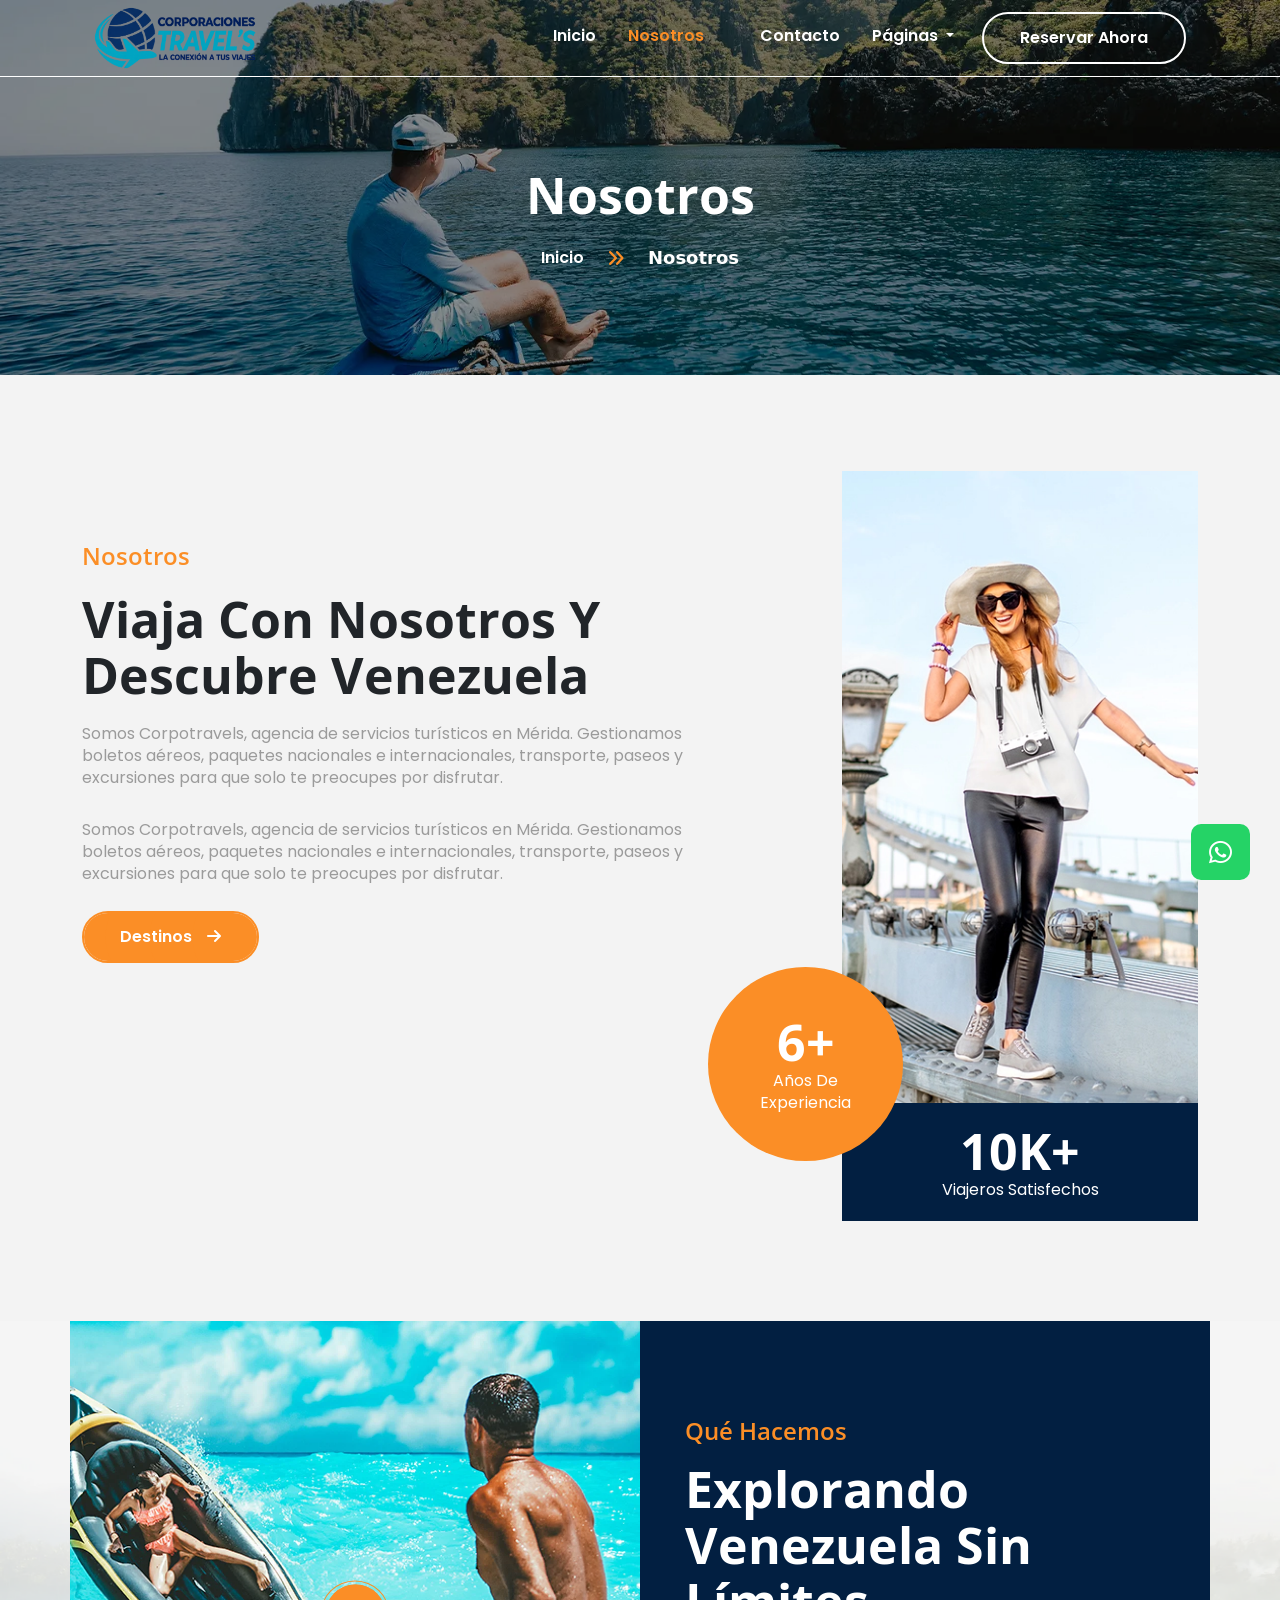
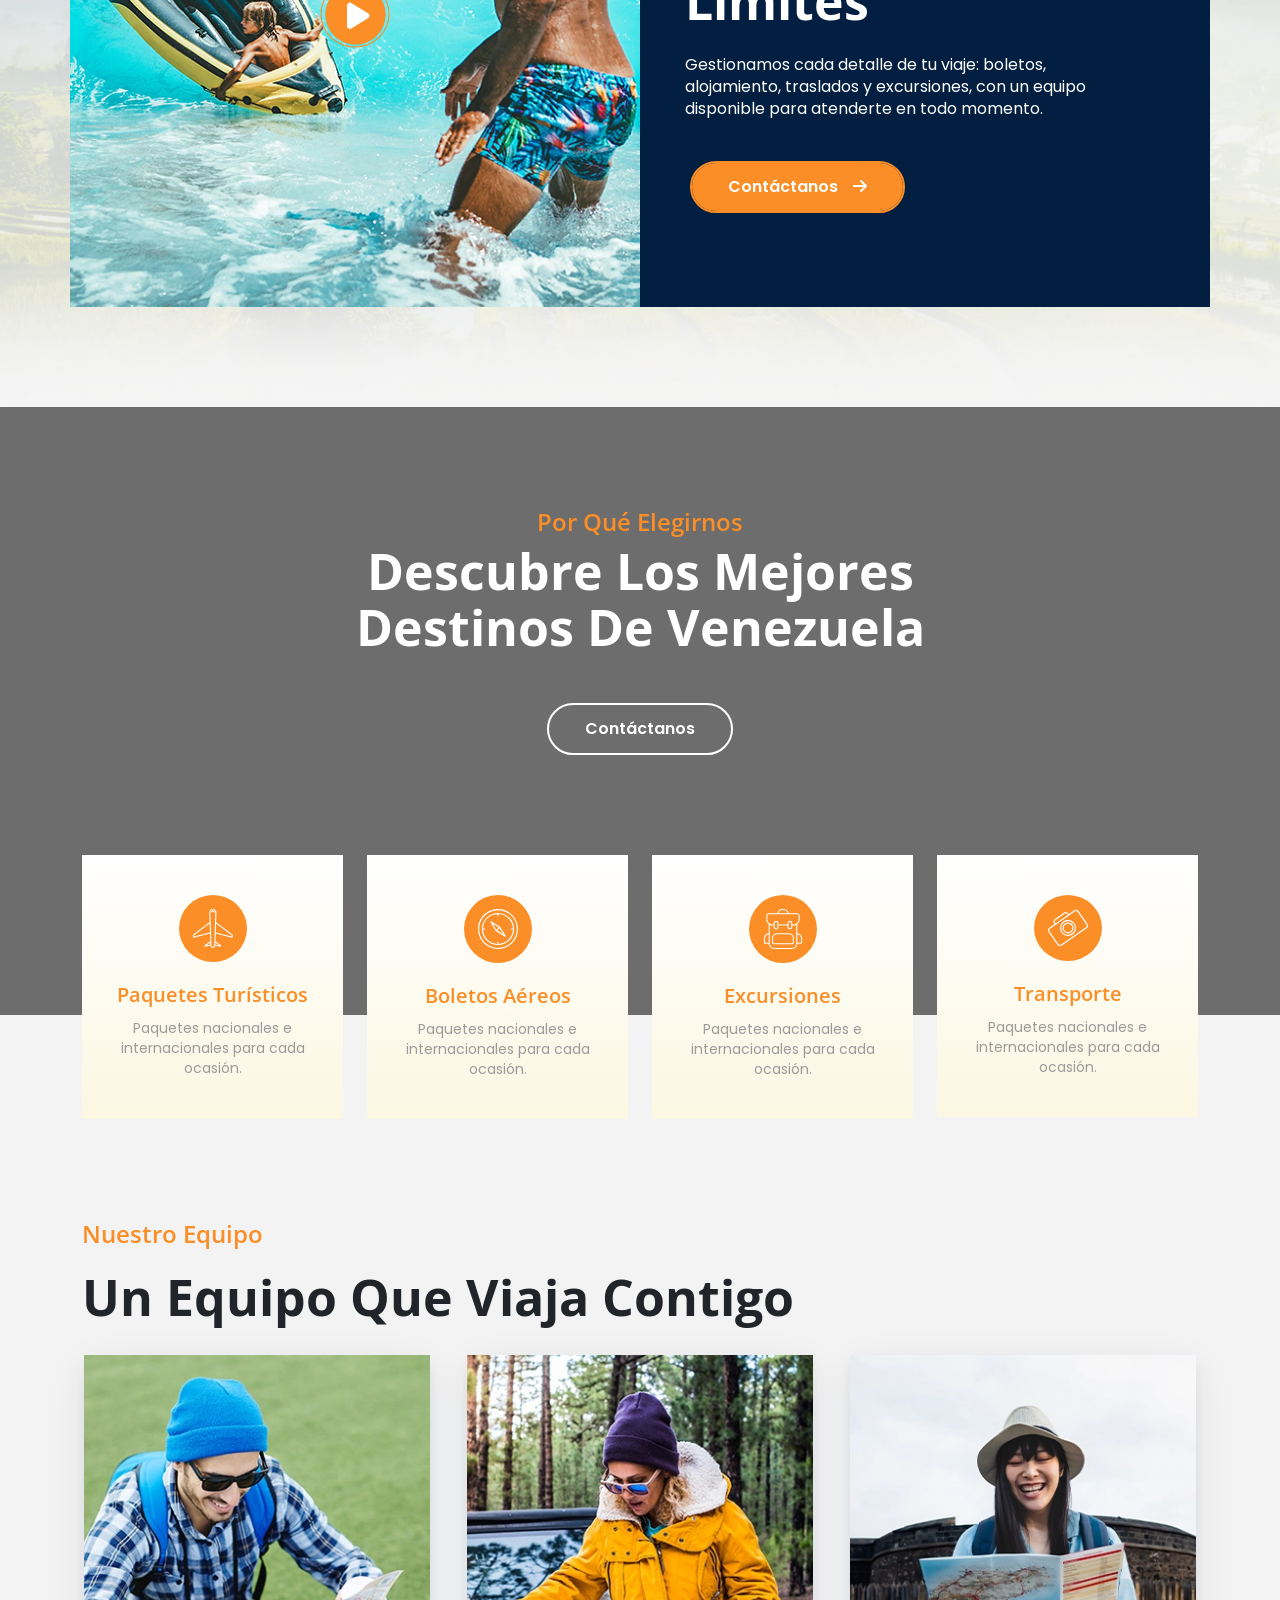
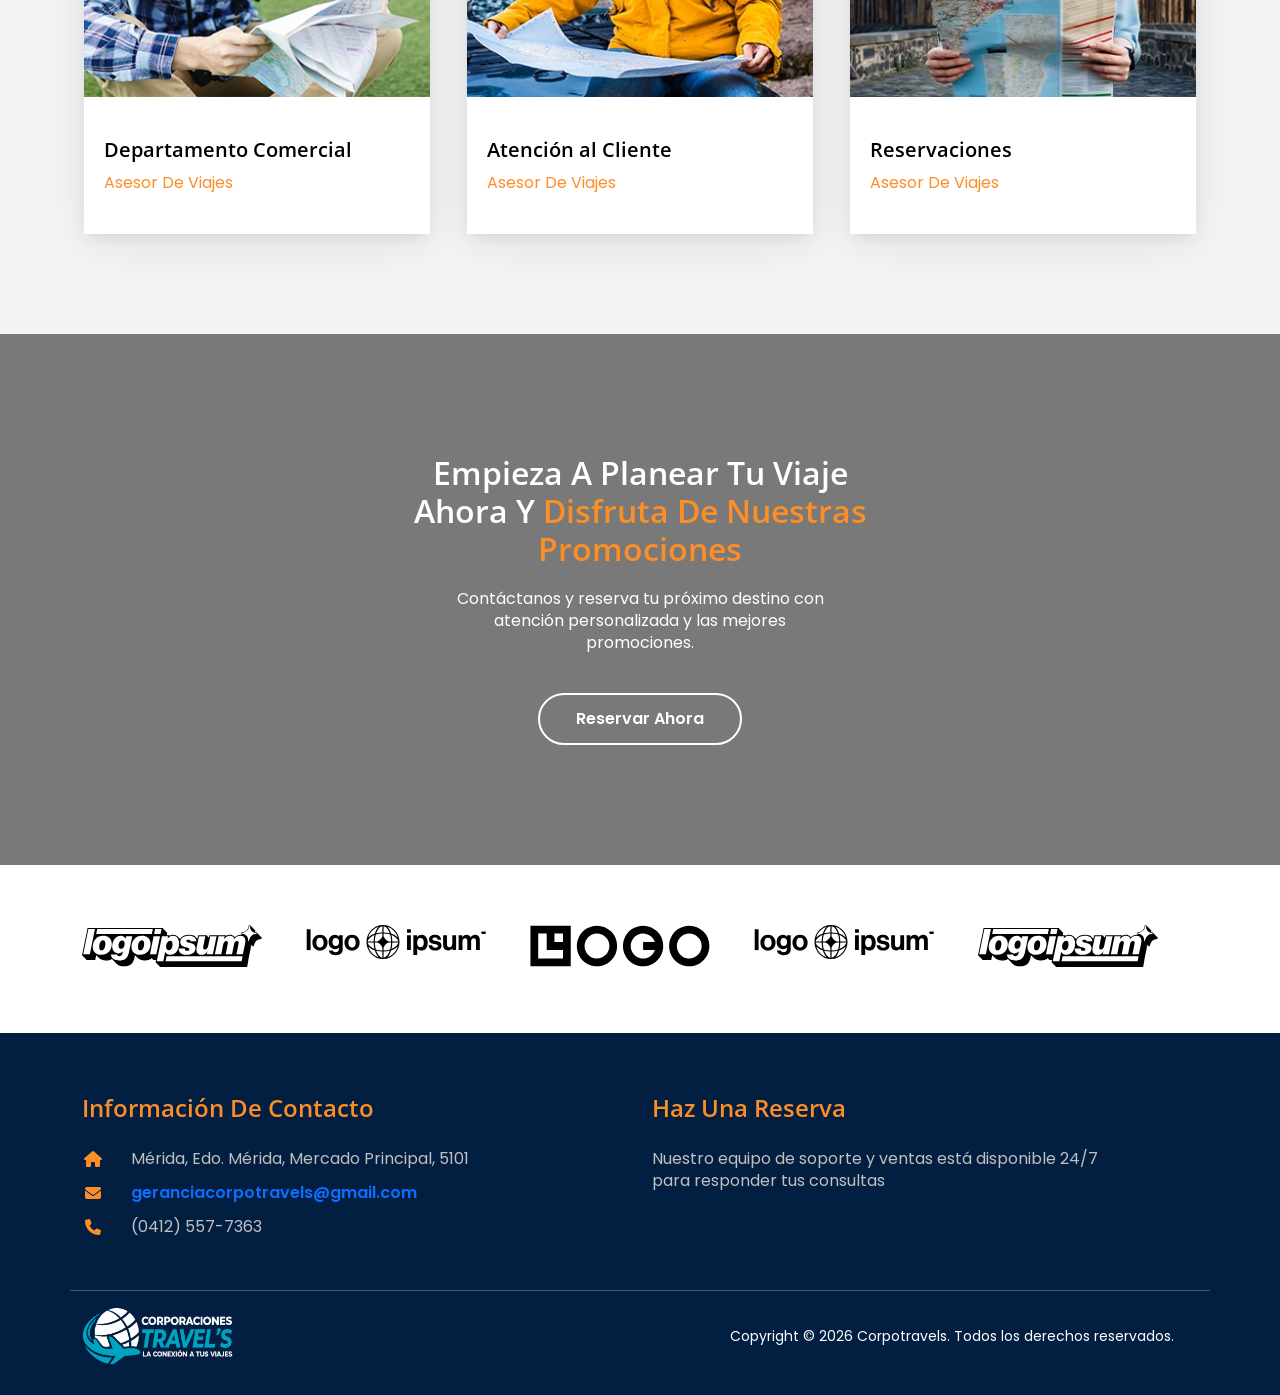
<file: about.html>
<!DOCTYPE html>
<html lang="es">

<head>
    <meta charset="UTF-8">
    <meta http-equiv="X-UA-Compatible" content="IE=edge">
    <meta name="viewport" content="width=device-width, initial-scale=1.0">
    <title>Nosotros | Corpotravels</title>
    <link rel="shortcut icon" href="assets/images/fav-icon.webp" type="image/x-icon">

    <!-- Framework Css -->
    <link rel="stylesheet" href="assets/css/bootstrap-lib/bootstrap.min.css">
    <!-- Font Awesome / Icon Fonts -->
    <link rel="stylesheet" href="assets/font-awesome-lib/icon/font-awesome.min.css">
    <!-- Style Theme -->
    <link rel="stylesheet" href="assets/css/style.css?v=202611031800">
    <!-- Responsive Theme -->
    <link rel="stylesheet" href="assets/css/responsive.css?v=202611031800">
    <!-- slider -->
    <link rel="stylesheet" href="assets/css/slick.min.css">
    <!-- AOS Animation  -->
    <link rel="stylesheet" href="assets/css/aos.css">

</head>

<body><!-- site-wrapper -->
    <div class="site-wrapper">
        <div class="header-about">
            <!-- ====== 1.1 Header section ====== -->
            <header>
                <nav class="navbar container navbar-expand-lg">
                    <div class="container-fluid">
                        <!-- logo -->
                        <a class="navbar-brand position-relative p-0" href="index.html"><img
                                src="assets/images/logo.png" alt="logo">
                        </a>
                        <button class="navbar-toggler" id="sidebarEvent" type="button">
                            <i class="fa-solid fa-bars"></i>
                        </button>
                        <div class="collapse navbar-collapse">
                            <!-- menu -->
                            <ul
                                class="navbar-nav position-relative ms-auto mx-4 mb-2 mb-lg-0 d-flex gap-4 justify-content-center align-items-center">
                                <li class="nav-item">
                                    <a class="nav-link" aria-current="page" href="index.html">Inicio</a>
                                </li>
                                <li class="nav-item position-relative">
                                    <a class="nav-link active" href="about.html">Nosotros</a>
                                </li>
                                <li class="nav-item">
                                </li>
                                <li class="nav-item">
                                    <a class="nav-link" href="contact.html">Contacto</a>
                                </li>
                                <li class="nav-item dropdown">
                                    <a class="nav-link dropdown-toggle" href="#" data-bs-toggle="dropdown">
                                        Páginas
                                    </a>
                                    <ul class="dropdown-menu fade-up">
                                        <li><a class="dropdown-item" href="services.html"> Servicios</a></li>
                                        <li><a class="dropdown-item" href="destinations.html"> Destinos </a></li>
                                        <li><a class="dropdown-item" href="testimonials.html"> Testimonios </a>
                                        <li><a class="dropdown-item" href="faq.html"> Preguntas Frecuentes </a>
                                        <li><a class="dropdown-item" href="team.html"> Equipo </a></li>
                                        <li><a class="dropdown-item" href="comingsoon.html"> Próximamente </a></li>
                                        <li><a class="dropdown-item" href="404.html"> 404 </a></li>
                                    </ul>
                                </li>
                            </ul>
                            <!-- header button start-->
                            <div class="globalBtn">
                                <ul>
                                    <li>
                                        <a href="#">Reservar Ahora
                                            <span></span><span></span><span></span><span></span>
                                        </a>
                                    </li>
                                </ul>
                            </div>
                            <!-- header button end -->
                        </div>
                    </div>
                </nav>
                <hr class="mb-0 d-lg-block d-none">
                <!-- sidebar -->
                <aside>
                    <div class="sidebar">
                        <div class="d-flex justify-content-between align-items-center">
                            <!-- sidebar logo -->
                            <a href="index.html"><img src="assets/images/sidebarLogo.png" alt="logo"></a>
                            <button type="button" id="closeBtn" class="btn-close"></button>
                        </div>
                        <!-- side menu -->
                        <ul class="nav-links text-lg-start">
                            <li><a href="index.html"> Inicio</a></li>
                            <li><a href="about.html" class="active">Nosotros</a></li>
                            <li><a href="contact.html">Contacto</a></li>
                        </ul>
                        <div class="more">
                            <a href="#">Páginas</a>
                            <a class="btn btn-outline-primary" data-bs-toggle="collapse" href="#collapseExample"
                                role="button" aria-expanded="false" aria-controls="collapseExample">
                                <i class="fa-solid fa-plus"></i>
                            </a>
                        </div>
                        <div class="collapse mt-2" id="collapseExample">
                            <div class="card card-body">
                                <a href="services.html">Servicios</a>
                                <a href="destinations.html">Destinos</a>
                                <a href="testimonials.html">Testimonios</a>
                                <a href="faq.html">Preguntas Frecuentes</a>
                                <a href="team.html">Equipo</a>
                                <a href="404.html">404</a>
                                <a href="comingsoon.html">Próximamente</a>
                            </div>
                        </div>
                    </div>
                </aside>
            </header>
            <!-- ====== End 1.1 Header section ====== -->

            <!-- ====== 2.1 hero section ====== -->
            <section class="hero">
                <div class="container">
                    <div class="row justify-content-center">
                        <div class="col-lg-11 col-md-12 text-center" data-aos="fade">
                            <div>
                                <h2>Nosotros </h2>
                                <div class="d-flex justify-content-center gap-4 pt-4">
                                    <nav aria-label="breadcrumb">
                                        <div class="breadcrumb d-flex gap-4 align-items-center">
                                            <div class="breadcrumb-item"><a href="index.html">Inicio</a></div>
                                            <i class="fa-solid fa-angles-right"></i>
                                            <div class="breadcrumb-item" aria-current="page">Nosotros</div>
                                        </div>
                                    </nav>
                                </div>
                            </div>
                        </div>
                    </div>
                </div>
            </section>
            <!-- ====== End 2.1 hero section ====== -->
        </div>

        <!-- ====== 1.4 about section ====== -->
        <section id="about">
            <div class="container mt-lg-5 mt-md-5 mt-0 pt-lg-5 pt-md-4 pt-0">
                <div class="row">
                    <div class="col-lg-8 col-md-9">

                        <div class="col-lg-10 col-md-9" data-aos="fade" data-aos-duration="2000">
                            <div>
                                <h4>Nosotros</h4>
                                <h2>Viaja Con Nosotros Y Descubre Venezuela</h2>
                                <p>Somos Corpotravels, agencia de servicios turísticos en Mérida. Gestionamos boletos aéreos, paquetes nacionales e internacionales, transporte, paseos y excursiones para que solo te preocupes por disfrutar.</p>
                                <p>Somos Corpotravels, agencia de servicios turísticos en Mérida. Gestionamos boletos aéreos, paquetes nacionales e internacionales, transporte, paseos y excursiones para que solo te preocupes por disfrutar.</p>
                                <div class="globalBtnActive justify-content-md-start justify-content-center mt-3">
                                    <ul>
                                        <li>
                                            <a href="destinations.html"> Destinos
                                                <span></span><span></span><span></span><span></span>
                                                <i class="fa-solid fa-arrow-right"></i>
                                            </a>
                                        </li>
                                    </ul>
                                </div>
                            </div>
                        </div>
                    </div>
                    <div class="col-lg-4 col-sm-9 col-12 about-Image">
                        <div class="aboutImg position-relative mt-md-0 mt-5" data-aos="fade-up">
                            <figure><img src="assets/images/about/about-img.webp" alt="about-sec"></figure>
                            <div class="customer d-flex flex-column justify-content-between align-items-center">
                                <div class="d-flex">
                                    <h2 class="count">25 </h2>
                                    <h2>K+</h2>
                                </div>
                                <p>Viajeros Satisfechos</p>
                            </div>
                            <div class="experience d-flex flex-column justify-content-between align-items-center"
                                data-aos="fade-up">
                                <div class="d-flex">
                                    <h2 class="count">15</h2>
                                    <h2>+</h2>
                                </div>
                                <p>Años De Experiencia</p>
                            </div>
                        </div>
                    </div>
                </div>
            </div>
        </section>
        <!-- ====== End 1.4 about section ====== -->

        <!-- ====== 1.9 what we do section ====== -->
        <section id="weDo" class="weDo">
            <div class="container">
                <div class="row">
                    <div class="col-md-6 d-flex justify-content-center">
                        <div class="weDo-video">
                            <div>
                                <a class="video-play-button" href="#">
                                    <span class="fa-solid fa-play"></span>
                                </a>
                            </div>
                            <figure><img src="assets/images/about/wedo-img.webp" alt="weDo"></figure>
                        </div>
                    </div>
                    <div class="col-md-6 d-flex justify-content-center align-content-center">
                        <div class="weDo-content d-flex flex-column justify-content-center align-items-start">
                            <div data-aos="fade" data-aos-duration="2000">
                                <h4>Qué Hacemos</h4>
                                <h2>Explorando Venezuela Sin Límites</h2>
                                <p>Gestionamos cada detalle de tu viaje: boletos, alojamiento, traslados y excursiones, con un equipo disponible para atenderte en todo momento.</p>
                            </div>
                            <div class="globalBtnActive mt-3" data-aos="fade" data-aos-duration="2000">
                                <ul>
                                    <li>
                                        <a href="contact.html"> Contáctanos
                                            <span></span><span></span><span></span><span></span>
                                            <i class="fa-solid fa-arrow-right"></i>
                                        </a>
                                    </li>
                                </ul>
                            </div>
                        </div>
                    </div>
                </div>
            </div>
        </section>
        <!-- ====== End 1.9 what we do section ====== -->

        <!-- ====== 1.7 why choose us section ====== -->
        <section id="choose" class="choose">
            <div class="chooseBg">
                <div class="position-relative z-2" data-aos="fade" data-aos-duration="2000">
                    <h4>Por Qué Elegirnos</h4>
                    <h2>Descubre Los Mejores
                        Destinos De Venezuela</h2>
                    <div class="globalBtn mt-lg-5 mt-md-5">
                        <ul>
                            <li>
                                <a href="contact.html">Contáctanos
                                    <span></span><span></span><span></span><span></span>
                                </a>
                            </li>
                        </ul>
                    </div>
                </div>
            </div>
            <div class="chooseCrads position-relative z-2">
                <div class="container">
                    <div class="row gap-md-0 gap-4 justify-content-center card-text">
                        <div class="col-lg-3 col-md-4" data-aos="fade-up" data-aos-delay="100">
                            <div>
                                <figure><img src="assets/images/icon/choose-1.svg" alt="chooseIcon"></figure>
                                <h6>Paquetes Turísticos</h6>
                                <p>Paquetes nacionales e internacionales para cada ocasión.</p>
                            </div>
                        </div>
                        <div class="col-lg-3 col-md-4" data-aos="fade-up" data-aos-delay="500">
                            <div>
                                <figure><img src="assets/images/icon/choose-2.svg" alt="chooseIcon"></figure>
                                <h6>Boletos Aéreos</h6>
                                <p>Paquetes nacionales e internacionales para cada ocasión.</p>
                            </div>
                        </div>
                        <div class="col-lg-3 col-md-4" data-aos="fade-up" data-aos-delay="900">
                            <div>
                                <figure><img src="assets/images/icon/choose-3.svg" alt="chooseIcon"></figure>
                                <h6>Excursiones</h6>
                                <p>Paquetes nacionales e internacionales para cada ocasión.</p>
                            </div>
                        </div>
                        <div class="col-lg-3 col-md-4 d-lg-block d-none" data-aos="fade-up" data-aos-delay="1300">
                            <div>
                                <figure><img src="assets/images/icon/choose-4.svg" alt="chooseIcon"></figure>
                                <h6>Transporte</h6>
                                <p>Paquetes nacionales e internacionales para cada ocasión.</p>
                            </div>
                        </div>
                    </div>
                </div>
            </div>
        </section>
        <!-- ====== End 1.7 why choose us section ====== -->

        <!-- ====== 1.10 our team section ====== -->
        <section id="team" class="mt-0 pt-0">
            <div class="container">
                <div data-aos="fade" data-aos-duration="2000">
                    <h4>Nuestro Equipo</h4>
                    <h2>Un Equipo Que Viaja Contigo</h2>
                </div>
                <div class="row justify-content-md-between justify-content-center gap-md-0 gap-4">
                    <div class=" col-md-4 col-sm-8 col-10" data-aos="fade-up" data-aos-delay="100">
                        <div class="teamCard">
                            <img src="assets/images/about/team-img1.webp" alt="teamimg">
                            <div class="overlaythree">
                                <div class="overlay_text">
                                    <div class="d-flex justify-content-center gap-2">
                                        <a href="#"><i class="fa-brands fa-facebook-f"></i></a>
                                        <a href="#"><i class="fa-brands fa-twitter"></i></a>
                                        <a href="#"><i class="fa-brands fa-pinterest-p"></i></a>
                                    </div>
                                </div>
                            </div>
                        </div>
                        <div>
                            <h6>Departamento Comercial</h6>
                            <p>Asesor De Viajes</p>
                        </div>
                    </div>
                    <div class="col-md-4 col-sm-8 col-10" data-aos="fade-up" data-aos-delay="500">
                        <div class="teamCard">
                            <img src="assets/images/about/team-img2.webp" alt="teamimg">
                            <div class="overlaythree">
                                <div class="overlay_text">
                                    <div class="d-flex justify-content-center gap-2">
                                        <a href="#"><i class="fa-brands fa-facebook-f"></i></a>
                                        <a href="#"><i class="fa-brands fa-twitter"></i></a>
                                        <a href="#"><i class="fa-brands fa-pinterest-p"></i></a>
                                    </div>
                                </div>
                            </div>
                        </div>
                        <div>
                            <h6>Atención al Cliente</h6>
                            <p>Asesor De Viajes</p>
                        </div>
                    </div>
                    <div class="col-md-4 col-sm-8 col-10" data-aos="fade-up" data-aos-delay="900">
                        <div class="teamCard">
                            <img src="assets/images/about/team-img3.webp" alt="teamimg">
                            <div class="overlaythree">
                                <div class="overlay_text">
                                    <div class="d-flex justify-content-center gap-2">
                                        <a href="#"><i class="fa-brands fa-facebook-f"></i></a>
                                        <a href="#"><i class="fa-brands fa-twitter"></i></a>
                                        <a href="#"><i class="fa-brands fa-pinterest-p"></i></a>
                                    </div>
                                </div>
                            </div>
                        </div>
                        <div>
                            <h6>Reservaciones</h6>
                            <p>Asesor De Viajes</p>
                        </div>
                    </div>
                </div>
            </div>
        </section>
        <!-- ====== End 1.10 our team section ====== -->

        <!-- ====== 1.14 start planning section ====== -->
        <section id="planning">
            <div class="planningContent" data-aos="fade" data-aos-duration="2000">
                <h3>Empieza A Planear Tu Viaje Ahora Y <span>Disfruta De Nuestras Promociones</span></h3>
                <p>Contáctanos y reserva tu próximo destino con atención personalizada y las mejores promociones.</p>
                <div class="globalBtn mt-lg-4 mt-3">
                    <ul>
                        <li>
                            <a href="contact.html">Reservar Ahora
                                <span></span><span></span><span></span><span></span>
                            </a>
                        </li>
                    </ul>
                </div>
            </div>
        </section>
        <!-- ====== End 1.14 start planning section ====== -->

        <!-- ====== 1.13 logoipsum section ====== -->
        <div id="logoipsum" class="mt-0">
            <div class="container">
                <div>
                    <div class="logoipsum-slider d-flex justify-content-between align-items-center">
                        <figure><img src="assets/images/index/logoipsum-1.svg" alt="logoipsumImg"></figure>
                        <figure><img src="assets/images/index/logoipsum-3.svg" alt="logoipsumImg"></figure>
                        <figure><img src="assets/images/index/logoipsum-4.svg" alt="logoipsumImg"></figure>
                        <figure><img src="assets/images/index/logoipsum-5.svg" alt="logoipsumImg"></figure>
                        <figure><img src="assets/images/index/logoipsum-4.svg" alt="logoipsumImg"></figure>
                        <figure><img src="assets/images/index/logoipsum-3.svg" alt="logoipsumImg"></figure>
                    </div>
                </div>
            </div>
        </div>
        <!-- ====== End 1.13 logoipsum section ====== -->

        <!-- ====== 1.17 footer section ====== -->
        <footer>
            <div class="container">
                <div class="row justify-content-between">
                    <div class="col-lg-6 col-md-6 col-sm-6">
                        <div>
                            <h4>Información De Contacto</h4>
                            <div class="address">
                                <div>
                                    <i class="fa-solid fa-house"></i>
                                    <p>Mérida, Edo. Mérida, Mercado Principal, 5101</p>
                                </div>
                                <div>
                                    <i class="fa-solid fa-envelope"></i>
                                    <p><a href="mailto:geranciacorpotravels@gmail.com">geranciacorpotravels@gmail.com</a></p>
                                </div>
                                <div>
                                    <i class="fa-solid fa-phone"></i>
                                    <p class="phone">(0412) 557-7363</p>
                                </div>
                            </div>
                        </div>
                    </div>
                    <div class="col-lg-6 col-md-6 col-sm-6">
                        <div class="reservation">
                            <h4>Haz Una Reserva</h4>
                            <p>Nuestro equipo de soporte y ventas está disponible 24/7 para
                                responder tus consultas</p>
                            </div>
                    </div>
                    <hr>
                    <div class="row sub-footer justify-content-between align-items-center">
                        <div class="col-md-5">
                            <figure><a href="#"><img src="assets/images/logo-light.png" alt="footerLogo"></a></figure>
                        </div>
                        <div class="col-md-6">
                            <div>
                                <p>Copyright © 2026 Corpotravels. Todos los derechos reservados.</p>
                            </div>
                        </div>
                    </div>
                </div>
            </div>
        </footer>
        <!-- ====== End 1.17 footer section ====== -->

    </div>
    <!-- end site wrapper -->

    <!-- boton flotante de WhatsApp -->
    <a id="whatsappBtn" href="https://wa.me/584125577363" target="_blank" rel="noopener" aria-label="Chatea con nosotros por WhatsApp">
        <i class="fa-brands fa-whatsapp"></i>
    </a>

    <!-- j Query -->
    <script src="assets/js/jquery.js"></script>
    <!-- counter -->
    <script src="assets/js/waypoints.min.js"></script>
    <!-- Framework javascript -->
    <script src="assets/js/javascript-lib/bootstrap.min.js"></script>
    <!-- slider -->
    <script src="assets/js/slick.min.js"></script>
    <!-- style javascript -->
    <script src="assets/js/custom.js?v=202611031800"></script>
    <!-- AOS Animation -->
    <script src="assets/js/aos.js"></script>

    <script>
        // aos animation start
        AOS.init({
            once: true,
            duration: 1000
        });
        // aos animation end
    </script>

</body>

</html>
</file>
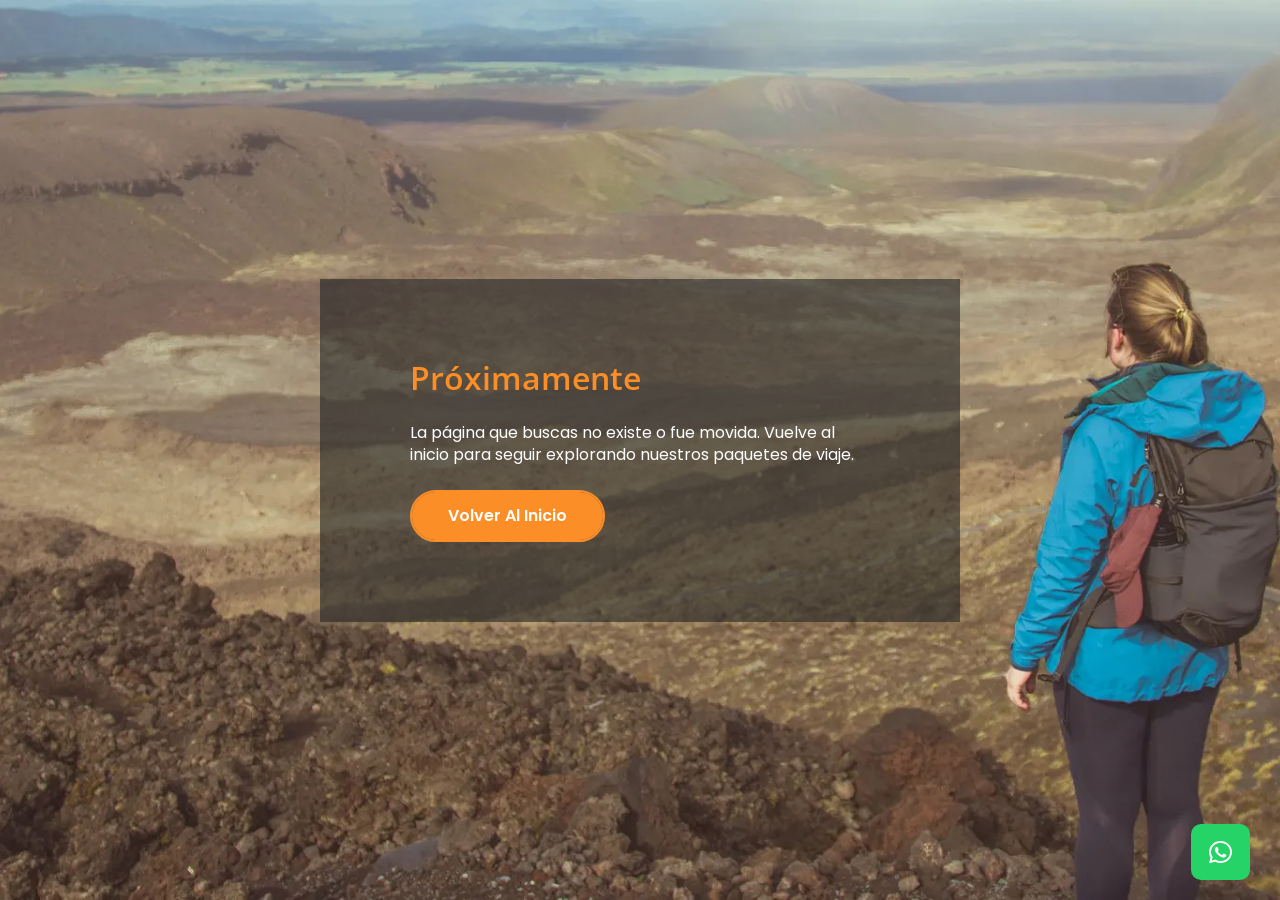
<file: comingsoon.html>
<!DOCTYPE html>
<html lang="es">

<head>
    <meta charset="UTF-8">
    <meta http-equiv="X-UA-Compatible" content="IE=edge">
    <meta name="viewport" content="width=device-width, initial-scale=1.0">
    <title>Corpotravels | Viajes Corporativos</title>
    <link rel="shortcut icon" href="assets/images/fav-icon.webp" type="image/x-icon">

    <!-- Framework Css -->
    <link rel="stylesheet" href="assets/css/bootstrap-lib/bootstrap.min.css">
    <!-- Font Awesome / Icon Fonts -->
    <link rel="stylesheet" href="assets/font-awesome-lib/icon/font-awesome.min.css">
    <!-- Style Theme -->
    <link rel="stylesheet" href="assets/css/style.css?v=202611031800">
    <!-- Responsive Theme -->
    <link rel="stylesheet" href="assets/css/responsive.css?v=202611031800">
    <!-- slider -->
    <link rel="stylesheet" href="assets/css/slick.min.css">
    <!-- AOS Animation  -->
    <link rel="stylesheet" href="assets/css/aos.css">

</head>

<body><!-- site-wrapper -->
    <div class="site-wrapper">
        <!-- ======== 10.1. Próximamente/404 section ======== -->
        <section class="coming pg">
            <div class="row justify-content-center align-items-center m-0">
                <div class="col-lg-6 col-md-7" data-aos="fade">
                    <div>
                        <h3>Próximamente</h3>
                        <p>La página que buscas no existe o fue movida. Vuelve al inicio para seguir explorando nuestros paquetes de viaje.</p>
                        <div class="globalBtnActive mt-4 justify-content-start">
                            <ul>
                                <li>
                                    <a href="index.html">Volver Al Inicio
                                        <span></span><span></span><span></span><span></span>
                                    </a>
                                </li>
                            </ul>
                        </div>
                    </div>
                </div>
            </div>
        </section>
        <!-- ======== End 10.1. Próximamente/404 section ======== -->
    </div>
    <!-- end site wrapper -->

    <!-- boton flotante de WhatsApp -->
    <a id="whatsappBtn" href="https://wa.me/584125577363" target="_blank" rel="noopener" aria-label="Chatea con nosotros por WhatsApp">
        <i class="fa-brands fa-whatsapp"></i>
    </a>

    <!-- j Query -->
    <script src="assets/js/jquery.js"></script>
    <!-- counter -->
    <script src="assets/js/waypoints.min.js"></script>
    <!-- Framework javascript -->
    <script src="assets/js/javascript-lib/bootstrap.min.js"></script>
    <!-- slider -->
    <script src="assets/js/slick.min.js"></script>
    <!-- style javascript -->
    <script src="assets/js/custom.js?v=202611031800"></script>
    <!-- AOS Animation -->
    <script src="assets/js/aos.js"></script>

    <script>
        // aos animation start
        AOS.init({
            once: true,
            duration: 1000
        });
        // aos animation end
    </script>

</body>

</html>
</file>
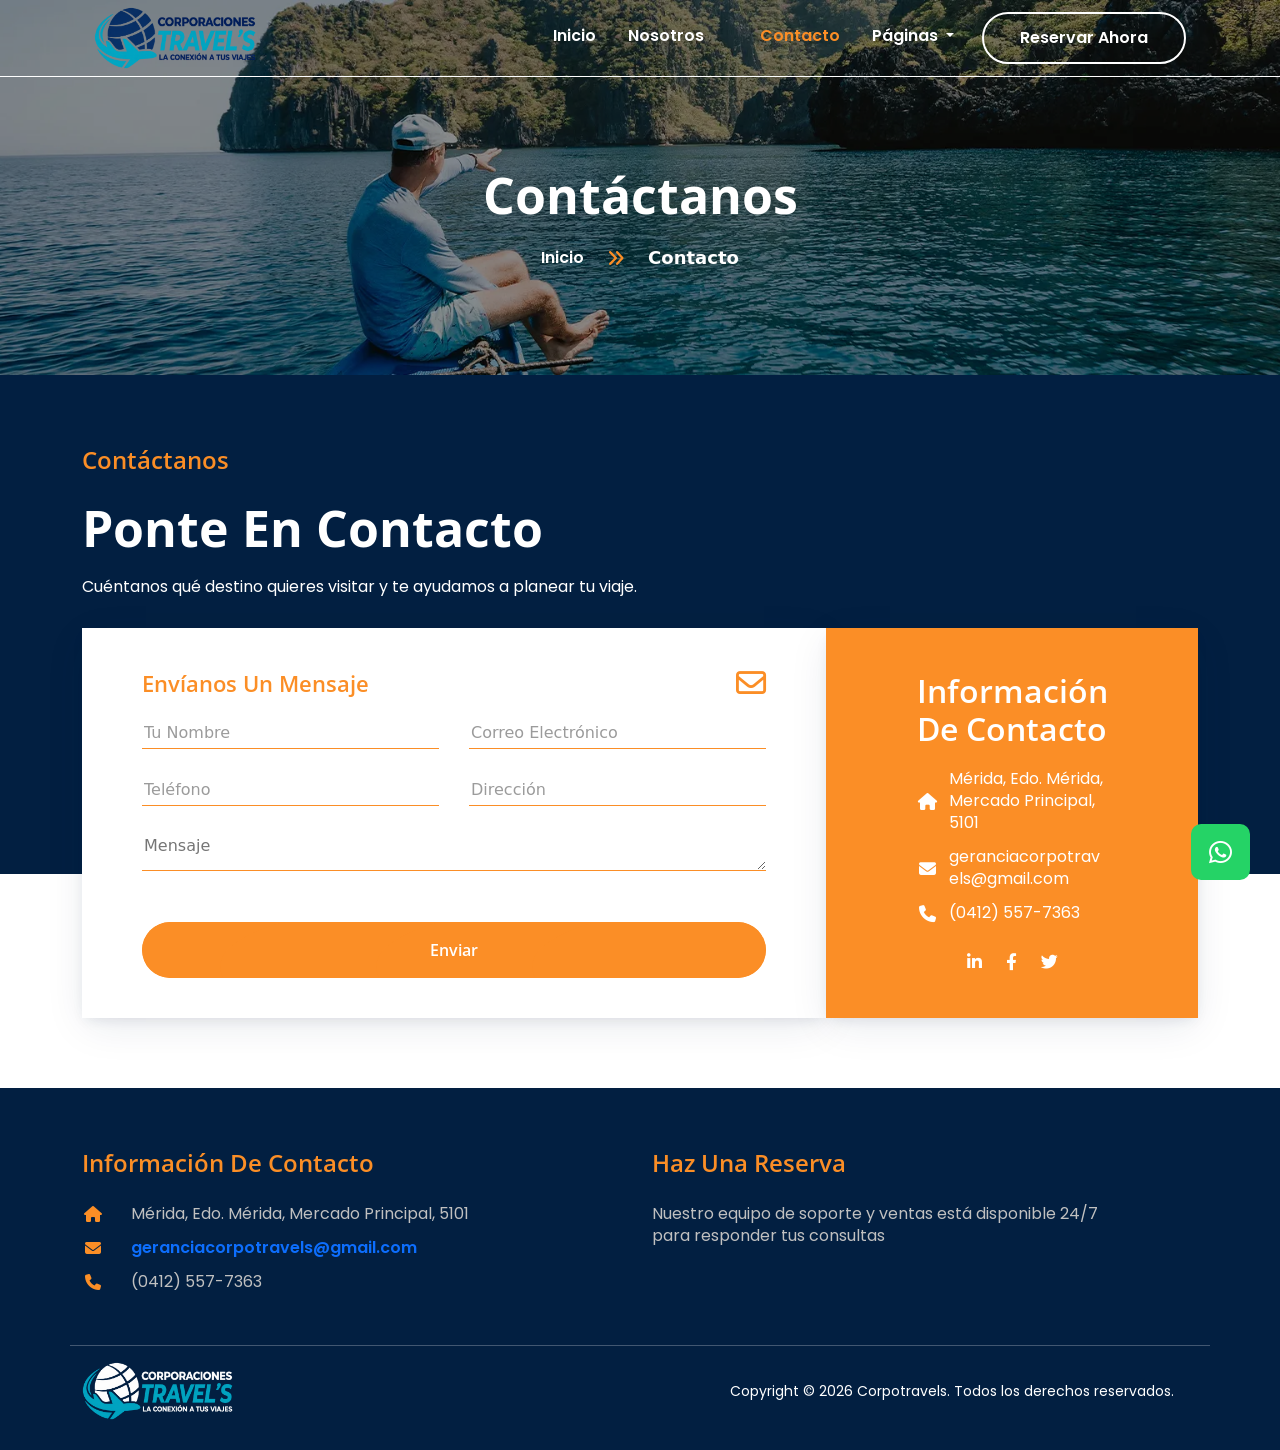
<file: contact.html>
<!DOCTYPE html>
<html lang="es">

<head>
    <meta charset="UTF-8">
    <meta http-equiv="X-UA-Compatible" content="IE=edge">
    <meta name="viewport" content="width=device-width, initial-scale=1.0">
    <title>Contacto | Corpotravels</title>
    <link rel="shortcut icon" href="assets/images/fav-icon.webp" type="image/x-icon">

    <!-- Framework Css -->
    <link rel="stylesheet" href="assets/css/bootstrap-lib/bootstrap.min.css">
    <!-- Font Awesome / Icon Fonts -->
    <link rel="stylesheet" href="assets/font-awesome-lib/icon/font-awesome.min.css">
    <!-- Style Theme -->
    <link rel="stylesheet" href="assets/css/style.css?v=202611031800">
    <!-- Responsive Theme -->
    <link rel="stylesheet" href="assets/css/responsive.css?v=202611031800">
    <!-- slider -->
    <link rel="stylesheet" href="assets/css/slick.min.css">
    <!-- AOS Animation  -->
    <link rel="stylesheet" href="assets/css/aos.css">

</head>

<body><!-- site-wrapper -->
    <div class="site-wrapper">
        <div class="header-contact">
            <!-- ====== 1.1 Header section ====== -->
            <header>
                <nav class="navbar container navbar-expand-lg">
                    <div class="container-fluid">
                        <!-- logo -->
                        <a class="navbar-brand position-relative p-0" href="index.html"><img
                                src="assets/images/logo.png" alt="logo">
                        </a>
                        <button class="navbar-toggler" id="sidebarEvent" type="button">
                            <i class="fa-solid fa-bars"></i>
                        </button>
                        <div class="collapse navbar-collapse">
                            <!-- menu -->
                            <ul
                                class="navbar-nav position-relative ms-auto mx-4 mb-2 mb-lg-0 d-flex gap-4 justify-content-center align-items-center">
                                <li class="nav-item">
                                    <a class="nav-link" aria-current="page" href="index.html">Inicio</a>
                                </li>
                                <li class="nav-item position-relative">
                                    <a class="nav-link" href="about.html">Nosotros</a>
                                </li>
                                <li class="nav-item">
                                </li>
                                <li class="nav-item">
                                    <a class="nav-link active" href="contact.html">Contacto</a>
                                </li>
                                <li class="nav-item dropdown">
                                    <a class="nav-link dropdown-toggle" href="#" data-bs-toggle="dropdown">
                                        Páginas
                                    </a>
                                    <ul class="dropdown-menu fade-up">
                                        <li><a class="dropdown-item" href="services.html"> Servicios</a></li>
                                        <li><a class="dropdown-item" href="destinations.html"> Destinos </a></li>
                                        <li><a class="dropdown-item" href="testimonials.html"> Testimonios </a>
                                        <li><a class="dropdown-item" href="faq.html"> Preguntas Frecuentes </a>
                                        <li><a class="dropdown-item" href="team.html"> Equipo </a></li>
                                        <li><a class="dropdown-item" href="comingsoon.html"> Próximamente </a></li>
                                        <li><a class="dropdown-item" href="404.html"> 404 </a></li>
                                    </ul>
                                </li>
                            </ul>
                            <!-- header button start-->
                            <div class="globalBtn">
                                <ul>
                                    <li>
                                        <a href="#">Reservar Ahora
                                            <span></span><span></span><span></span><span></span>
                                        </a>
                                    </li>
                                </ul>
                            </div>
                            <!-- header button end -->
                        </div>
                    </div>
                </nav>
                <hr class="mb-0">
                <!-- sidebar -->
                <aside>
                    <div class="sidebar">
                        <div class="d-flex justify-content-between align-items-center">
                            <!-- sidebar logo -->
                            <a href="index.html"><img src="assets/images/sidebarLogo.png" alt="logo"></a>
                            <button type="button" id="closeBtn" class="btn-close"></button>
                        </div>
                        <!-- side menu -->
                        <ul class="nav-links text-lg-start">
                            <li><a href="index.html"> Inicio</a></li>
                            <li><a href="about.html">Nosotros</a></li>
                            <li><a href="contact.html" class="active">Contacto</a></li>
                        </ul>
                        <div class="more">
                            <a href="#">Páginas</a>
                            <a class="btn btn-outline-primary" data-bs-toggle="collapse" href="#collapseExample"
                                role="button" aria-expanded="false" aria-controls="collapseExample">
                                <i class="fa-solid fa-plus"></i>
                            </a>
                        </div>
                        <div class="collapse mt-2" id="collapseExample">
                            <div class="card card-body">
                                <a href="services.html">Servicios</a>
                                <a href="destinations.html">Destinos</a>
                                <a href="testimonials.html">Testimonios</a>
                                <a href="faq.html">Preguntas Frecuentes</a>
                                <a href="team.html">Equipo</a>
                                <a href="404.html">404</a>
                                <a href="comingsoon.html">Próximamente</a>
                            </div>
                        </div>
                    </div>
                </aside>
            </header>
            <!-- ====== End 1.1 Header section ====== -->

            <!-- ====== 9.1 hero section ====== -->
            <section class="hero">
                <div class="container">
                    <div class="row justify-content-center">
                        <div class="col-lg-11 col-md-12 text-center" data-aos="fade">
                            <div>
                                <h2>Contáctanos </h2>
                                <div class="d-flex justify-content-center gap-4 pt-4">
                                    <nav aria-label="breadcrumb">
                                        <div class="breadcrumb d-flex gap-4 align-items-center">
                                            <div class="breadcrumb-item"><a href="index.html">Inicio</a></div>
                                            <i class="fa-solid fa-angles-right"></i>
                                            <div class="breadcrumb-item" aria-current="page">Contacto</div>
                                        </div>
                                    </nav>
                                </div>
                            </div>
                        </div>
                    </div>
                </div>
            </section>
            <!-- ====== End 9.1 hero section ====== -->
        </div>
        <!-- ====== 9.2 contact section ====== -->
        <section id="contact">
            <div class="container">
                <div data-aos="fade" data-aos-duration="1500">
                    <h4>Contáctanos</h4>
                    <h2>Ponte En Contacto</h2>
                    <p>Cuéntanos qué destino quieres visitar y te ayudamos a planear tu viaje.</p>
                </div>
                <div class="row">
                    <div class="col-md-8 bg-white" data-aos="fade" data-aos-duration="1500">
                        <div>
                            <div class="d-flex justify-content-between align-items-center pb-4">
                                <h5>Envíanos Un Mensaje</h5> <i class="fa-regular fa-envelope"></i>
                            </div>
                        </div>
                        <div id="contact-message"></div>
                        <form id="contact-form">
                            <div>
                                <input type="text" name="name" placeholder="Tu Nombre" required>
                                <input type="email" name="email" placeholder="Correo Electrónico" required>
                            </div>
                            <div>
                                <input type="number" name="phone" placeholder="Teléfono" required>
                                <input type="text" name="address" placeholder="Dirección" required>
                            </div>
                            <textarea name="message" placeholder="Mensaje"></textarea>
                            <div class="globalBtnActive mt-sm-5 mt-4 p-0">
                                <ul>
                                    <li>
                                        <button type="submit">Enviar
                                            <span></span><span></span><span></span><span></span>
                                        </button>
                                    </li>
                                </ul>
                            </div>
                        </form>
                    </div>
                    <div class="col-md-4 d-flex justify-content-center align-items-center" data-aos="fade"
                        data-aos-duration="1500">
                        <div>
                            <h3>Información De Contacto</h3>
                            <div class="address">
                                <div>
                                    <i class="fa-solid fa-house"></i>
                                    <a href="#">
                                        <p>Mérida, Edo. Mérida, Mercado Principal, 5101</p>
                                    </a>
                                </div>
                                <div>
                                    <i class="fa-solid fa-envelope"></i>
                                    <a href="#">
                                        <p>geranciacorpotravels@gmail.com</p>
                                    </a>
                                </div>
                                <div>
                                    <i class="fa-solid fa-phone"></i>
                                    <a href="#">
                                        <p class="phone">(0412) 557-7363</p>
                                    </a>
                                </div>
                            </div>
                            <div class="d-flex justify-content-center gap-4 mt-3">
                                <a href="#"><i class="fa-brands fa-linkedin-in"></i></a>
                                <a href="#"><i class="fa-brands fa-facebook-f"></i></a>
                                <a href="#"><i class="fa-brands fa-twitter"></i></a>
                            </div>
                        </div>
                    </div>
                </div>
            </div>
        </section>
        <!-- ====== End 9.2 contact section ====== -->


        <!-- ====== 1.17 footer section ====== -->
        <footer>
            <div class="container">
                <div class="row justify-content-between">
                    <div class="col-lg-6 col-md-6 col-sm-6">
                        <div>
                            <h4>Información De Contacto</h4>
                            <div class="address">
                                <div>
                                    <i class="fa-solid fa-house"></i>
                                    <p>Mérida, Edo. Mérida, Mercado Principal, 5101</p>
                                </div>
                                <div>
                                    <i class="fa-solid fa-envelope"></i>
                                    <p><a href="mailto:geranciacorpotravels@gmail.com">geranciacorpotravels@gmail.com</a></p>
                                </div>
                                <div>
                                    <i class="fa-solid fa-phone"></i>
                                    <p class="phone">(0412) 557-7363</p>
                                </div>
                            </div>
                        </div>
                    </div>
                    <div class="col-lg-6 col-md-6 col-sm-6">
                        <div class="reservation">
                            <h4>Haz Una Reserva</h4>
                            <p>Nuestro equipo de soporte y ventas está disponible 24/7 para
                                responder tus consultas</p>
                            </div>
                    </div>
                    <hr>
                    <div class="row sub-footer justify-content-between align-items-center">
                        <div class="col-md-5">
                            <figure><a href="#"><img src="assets/images/logo-light.png" alt="footerLogo"></a></figure>
                        </div>
                        <div class="col-md-6">
                            <div>
                                <p>Copyright © 2026 Corpotravels. Todos los derechos reservados.</p>
                            </div>
                        </div>
                    </div>
                </div>
            </div>
        </footer>
        <!-- ====== End 1.17 footer section ====== -->

    </div>
    <!-- end site wrapper -->

    <!-- boton flotante de WhatsApp -->
    <a id="whatsappBtn" href="https://wa.me/584125577363" target="_blank" rel="noopener" aria-label="Chatea con nosotros por WhatsApp">
        <i class="fa-brands fa-whatsapp"></i>
    </a>

    <!-- j Query -->
    <script src="assets/js/jquery.js"></script>
    <!-- counter -->
    <script src="assets/js/waypoints.min.js"></script>
    <!-- Framework javascript -->
    <script src="assets/js/javascript-lib/bootstrap.min.js"></script>
    <!-- slider -->
    <script src="assets/js/slick.min.js"></script>
    <!-- style javascript -->
    <script src="assets/js/custom.js?v=202611031800"></script>
    <!-- AOS Animation -->
    <script src="assets/js/aos.js"></script>

    <script>
        // aos animation start
        AOS.init({
            once: true,
            duration: 1000
        });
        // aos animation end
    </script>

</body>

</html>
</file>
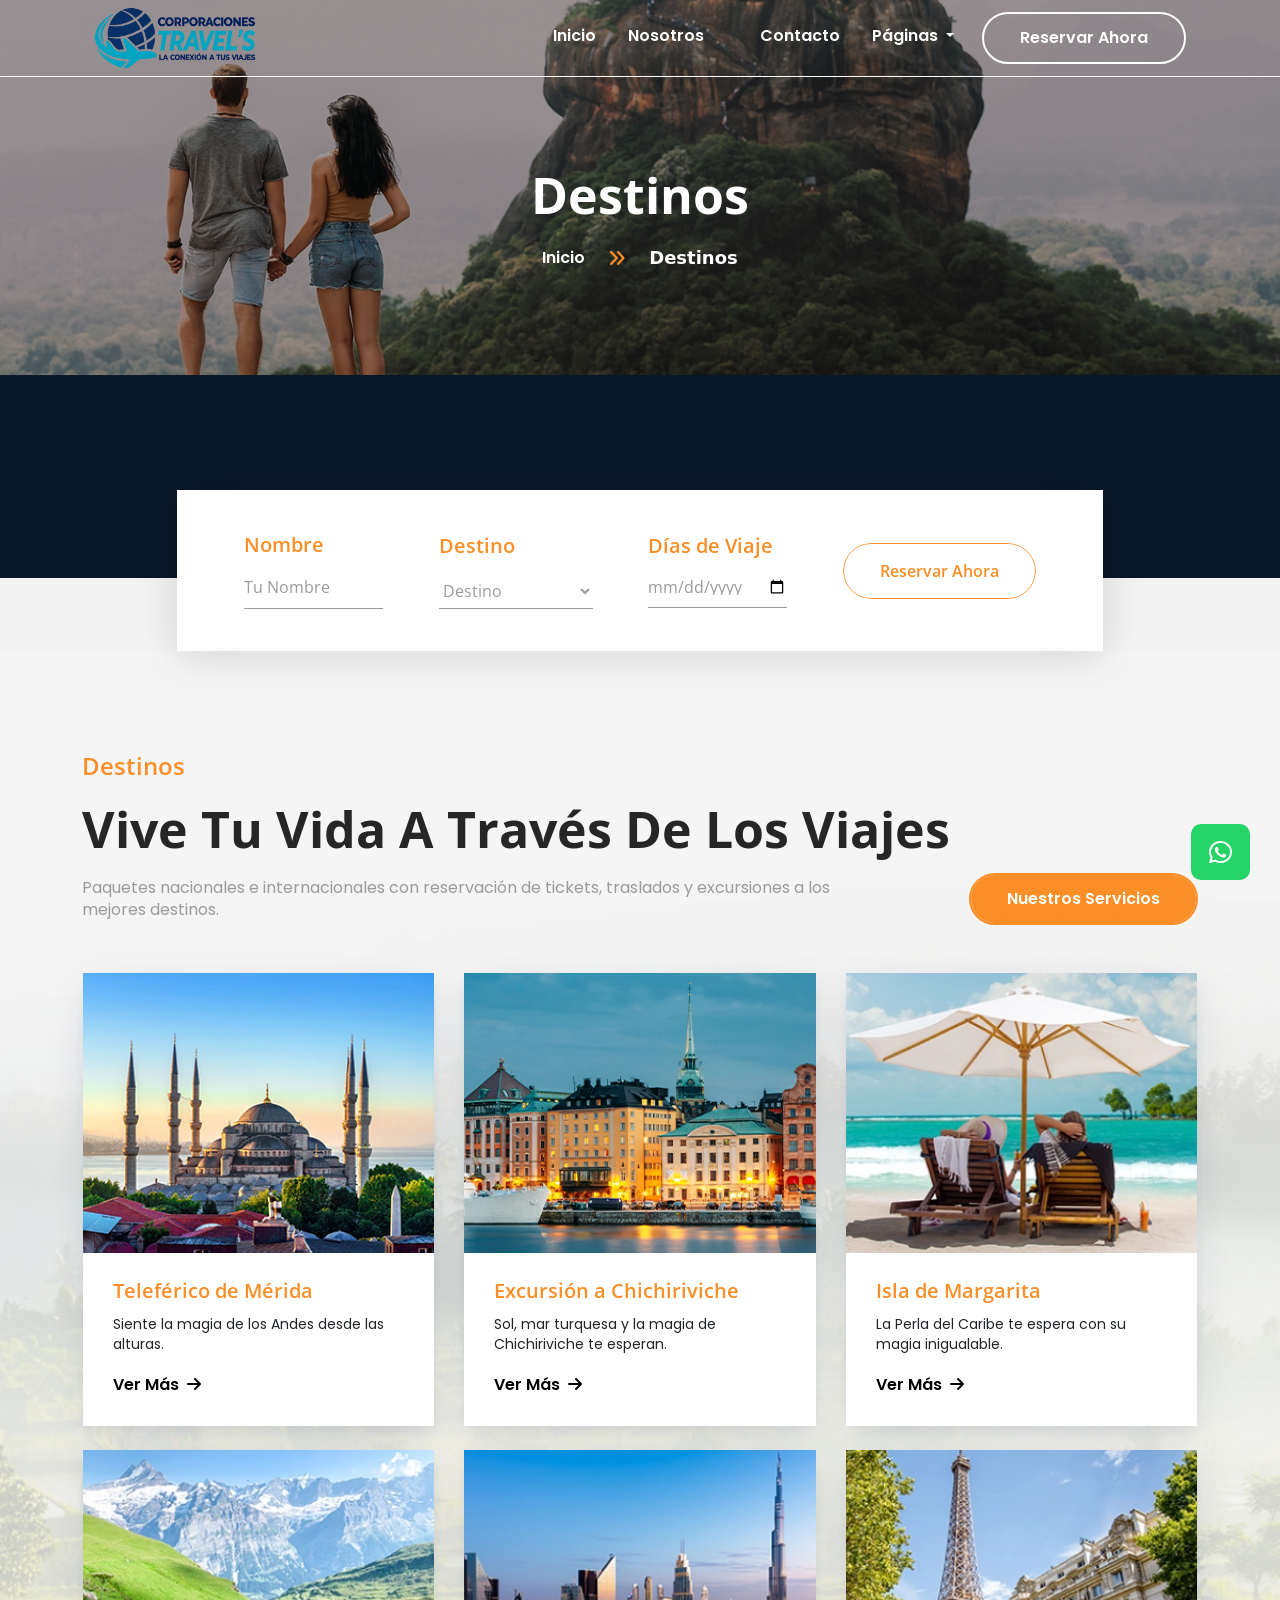
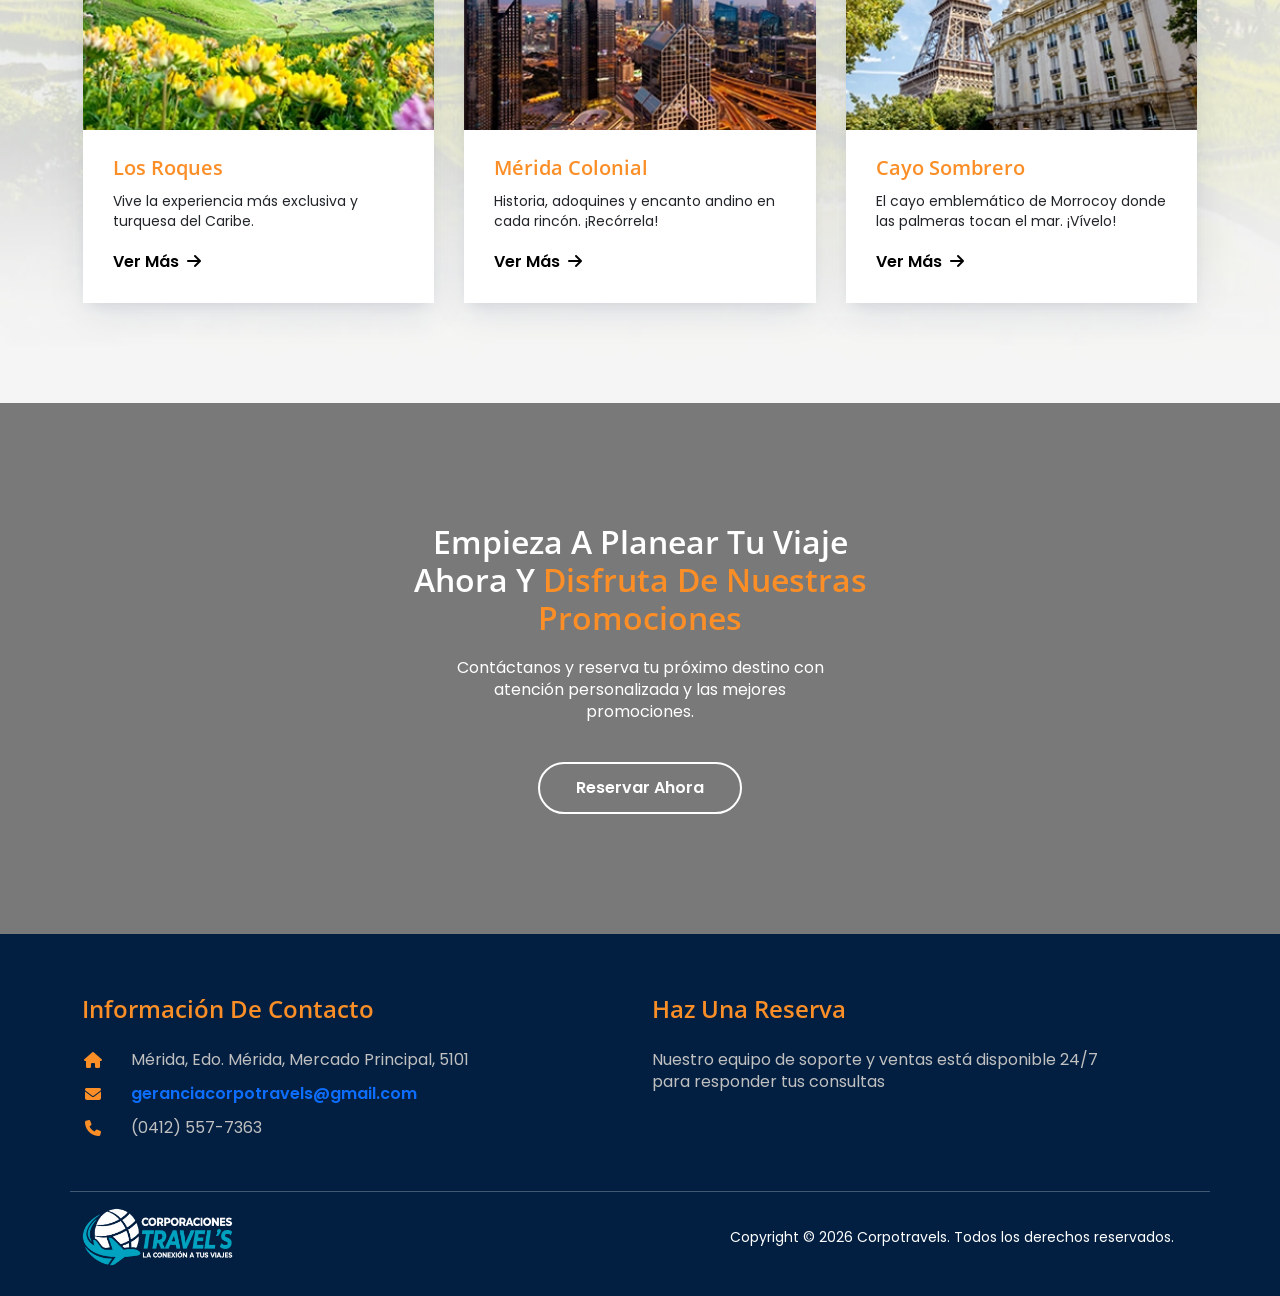
<file: destinations.html>
<!DOCTYPE html>
<html lang="es">

<head>
    <meta charset="UTF-8">
    <meta http-equiv="X-UA-Compatible" content="IE=edge">
    <meta name="viewport" content="width=device-width, initial-scale=1.0">
    <title>Destinos | Corpotravels</title>
    <link rel="shortcut icon" href="assets/images/fav-icon.webp" type="image/x-icon">

    <!-- Framework Css -->
    <link rel="stylesheet" href="assets/css/bootstrap-lib/bootstrap.min.css">
    <!-- Font Awesome / Icon Fonts -->
    <link rel="stylesheet" href="assets/font-awesome-lib/icon/font-awesome.min.css">
    <!-- Style Theme -->
    <link rel="stylesheet" href="assets/css/style.css?v=202611031800">
    <!-- Responsive Theme -->
    <link rel="stylesheet" href="assets/css/responsive.css?v=202611031800">
    <!-- slider -->
    <link rel="stylesheet" href="assets/css/slick.min.css">
    <!-- AOS Animation  -->
    <link rel="stylesheet" href="assets/css/aos.css">

</head>

<body><!-- site-wrapper -->
    <div class="site-wrapper">
        <div class="header-destination">
            <!-- ====== 1.1 Header section ====== -->
            <header>
                <nav class="navbar container navbar-expand-lg">
                    <div class="container-fluid">
                        <!-- logo -->
                        <a class="navbar-brand position-relative p-0" href="index.html"><img
                                src="assets/images/logo.png" alt="logo">
                        </a>
                        <button class="navbar-toggler" id="sidebarEvent" type="button">
                            <i class="fa-solid fa-bars"></i>
                        </button>
                        <div class="collapse navbar-collapse">
                            <!-- menu -->
                            <ul
                                class="navbar-nav position-relative ms-auto mx-4 mb-2 mb-lg-0 d-flex gap-4 justify-content-center align-items-center">
                                <li class="nav-item">
                                    <a class="nav-link" aria-current="page" href="index.html">Inicio</a>
                                </li>
                                <li class="nav-item position-relative">
                                    <a class="nav-link" href="about.html">Nosotros</a>
                                </li>
                                <li class="nav-item">
                                </li>
                                <li class="nav-item">
                                    <a class="nav-link" href="contact.html">Contacto</a>
                                </li>
                                <li class="nav-item dropdown">
                                    <a class="nav-link dropdown-toggle" href="#" data-bs-toggle="dropdown">
                                        Páginas
                                    </a>
                                    <ul class="dropdown-menu fade-up">
                                        <li><a class="dropdown-item" href="services.html"> Servicios</a></li>
                                        <li><a class="dropdown-item pages-active" href="destinations.html"> Destinos
                                            </a></li>
                                        <li><a class="dropdown-item" href="testimonials.html"> Testimonios </a>
                                        <li><a class="dropdown-item" href="faq.html"> Preguntas Frecuentes </a>
                                        <li><a class="dropdown-item" href="team.html"> Equipo </a></li>
                                        <li><a class="dropdown-item" href="comingsoon.html"> Próximamente </a></li>
                                        <li><a class="dropdown-item" href="404.html"> 404 </a></li>
                                    </ul>
                                </li>
                            </ul>
                            <!-- header button start-->
                            <div class="globalBtn">
                                <ul>
                                    <li>
                                        <a href="#">Reservar Ahora
                                            <span></span><span></span><span></span><span></span>
                                        </a>
                                    </li>
                                </ul>
                            </div>
                            <!-- header button end -->
                        </div>
                    </div>
                </nav>
                <hr class="mb-0 d-lg-block d-none">
                <!-- sidebar -->
                <aside>
                    <div class="sidebar">
                        <div class="d-flex justify-content-between align-items-center">
                            <!-- sidebar logo -->
                            <a href="index.html"><img src="assets/images/sidebarLogo.png" alt="logo"></a>
                            <button type="button" id="closeBtn" class="btn-close"></button>
                        </div>
                        <!-- side menu -->
                        <ul class="nav-links text-lg-start">
                            <li><a href="index.html"> Inicio</a></li>
                            <li><a href="about.html">Nosotros</a></li>
                            <li><a href="contact.html">Contacto</a></li>
                        </ul>
                        <div class="more">
                            <a href="#">Páginas</a>
                            <a class="btn btn-outline-primary" data-bs-toggle="collapse" href="#collapseExample"
                                role="button" aria-expanded="false" aria-controls="collapseExample">
                                <i class="fa-solid fa-plus"></i>
                            </a>
                        </div>
                        <div class="collapse mt-2" id="collapseExample">
                            <div class="card card-body">
                                <a href="services.html">Servicios</a>
                                <a href="destinations.html" class="active">Destinos</a>
                                <a href="testimonials.html">Testimonios</a>
                                <a href="faq.html">Preguntas Frecuentes</a>
                                <a href="team.html">Equipo</a>
                                <a href="404.html">404</a>
                                <a href="comingsoon.html">Próximamente</a>
                            </div>
                        </div>
                    </div>
                </aside>
            </header>
            <!-- ====== End 1.1 Header section ====== -->

            <!-- ====== 5.1 hero section ====== -->
            <section class="hero">
                <div class="container">
                    <div class="row justify-content-center">
                        <div class="col-lg-11 col-md-12 text-center" data-aos="fade">
                            <div>
                                <h2>Destinos </h2>
                                <div class="d-flex justify-content-center gap-4 pt-4">
                                    <nav aria-label="breadcrumb">
                                        <div class="breadcrumb d-flex gap-4 align-items-center">
                                            <div class="breadcrumb-item"><a href="index.html">Inicio</a></div>
                                            <i class="fa-solid fa-angles-right"></i>
                                            <div class="breadcrumb-item" aria-current="page">Destinos</div>
                                        </div>
                                    </nav>
                                </div>
                            </div>
                        </div>
                    </div>
                </div>
            </section>
            <!-- ====== End 5.1 hero section ====== -->
        </div>

        <!-- ====== 1.14 about section ====== -->
        <section id="about" class="about">
            <div class="blueBg">
            </div>
            <div class="container">
                <div class="row justify-content-center">
                    <div class="col-md-10" data-aos="fade-up">
                        <form id="about-form"
                            class="d-flex gap-lg-2 gap-md-1 gap-sm-4 gap-3 justify-content-evenly align-items-md-center">
                            <div id="about-message"></div>
                            <div>
                                <h6>Nombre</h6>
                                <input type="text" name="name" placeholder="Tu Nombre" required>
                            </div>
                            <div>
                                <h6>Destino</h6>
                                <select name="country" id="destination" required>
                                    <option value="destination" selected disabled>Destino</option>
                                    <option value="merida">Mérida</option>
                                    <option value="chichiriviche">Chichiriviche</option>
                                    <option value="margarita">Isla de Margarita</option>
                                </select>
                            </div>
                            <div>
                                <h6>Días de Viaje</h6>
                                <input type="date" name="date" required>
                            </div>
                            <div class="globalBtn">
                                <ul>
                                    <li>
                                        <button type="submit">Reservar Ahora
                                            <span></span><span></span><span></span><span></span>
                                        </button>
                                    </li>
                                </ul>
                            </div>
                        </form>
                    </div>
                </div>
            </div>
        </section>
        <!-- ====== End 1.14 about section ====== -->

        <!-- ====== 1.6 tours section ====== -->
        <section id="tour">
            <div class="container">
                <div data-aos="fade" data-aos-duration="2000">
                    <h4>Destinos</h4>
                    <h2>Vive Tu Vida A Través De Los Viajes</h2>
                    <div class="d-flex flex-md-row flex-column gap-3 justify-content-between align-items-center mt-3">
                        <div class="tourPara">
                            <p>Paquetes nacionales e internacionales con reservación de tickets, traslados y excursiones a los mejores destinos.</p>
                        </div>
                        <div class="globalBtnActive">
                            <ul>
                                <li>
                                    <a href="services.html"> Nuestros Servicios
                                        <span></span><span></span><span></span><span></span>
                                    </a>
                                </li>
                            </ul>
                        </div>
                    </div>
                </div>
                <div class="tourCards card-text mt-5">
                    <div class="row gap-4 ">
                        <div class="col-md-4 col-sm-5 col-11" data-aos="fade-up" data-aos-delay="100">
                            <div>
                                <figure><img src="assets/images/destinations/tour-img1.webp" alt="tour-img"></figure>
                                <h6>Teleférico de Mérida</h6>
                                <p>Siente la magia de los Andes desde las alturas.</p>
                                <a href="#">Ver Más <i class="fa-solid fa-arrow-right"></i></a>
                            </div>
                        </div>
                        <div class="col-md-4 col-sm-5 col-11" data-aos="fade-up" data-aos-delay="500">
                            <div>
                                <figure><img src="assets/images/destinations/tour-img2.webp" alt="tour-img"></figure>
                                <h6>Excursión a Chichiriviche</h6>
                                <p>Sol, mar turquesa y la magia de Chichiriviche te esperan.</p>
                                <a href="#">Ver Más <i class="fa-solid fa-arrow-right"></i></a>
                            </div>
                        </div>
                        <div class="col-md-4 col-sm-5 col-11" data-aos="fade-up" data-aos-delay="900">
                            <div>
                                <figure><img src="assets/images/destinations/tour-img3.webp" alt="tour-img"></figure>
                                <h6>Isla de Margarita</h6>
                                <p>La Perla del Caribe te espera con su magia inigualable.</p>
                                <a href="#">Ver Más <i class="fa-solid fa-arrow-right"></i></a>
                            </div>
                        </div>
                        <div class="col-md-4 col-sm-5 col-11" data-aos="fade-up" data-aos-delay="100">
                            <div>
                                <figure><img src="assets/images/destinations/tour-img4.webp" alt="tour-img"></figure>
                                <h6>Los Roques</h6>
                                <p>Vive la experiencia más exclusiva y turquesa del Caribe.</p>
                                <a href="#">Ver Más <i class="fa-solid fa-arrow-right"></i></a>
                            </div>
                        </div>
                        <div class="col-md-4 col-sm-5 col-11" data-aos="fade-up" data-aos-delay="500">
                            <div>
                                <figure><img src="assets/images/destinations/tour-img5.webp" alt="tour-img"></figure>
                                <h6>Mérida Colonial</h6>
                                <p>Historia, adoquines y encanto andino en cada rincón. ¡Recórrela!</p>
                                <a href="#">Ver Más <i class="fa-solid fa-arrow-right"></i></a>
                            </div>
                        </div>
                        <div class="col-md-4 col-sm-5 col-11" data-aos="fade-up" data-aos-delay="900">
                            <div>
                                <figure><img src="assets/images/destinations/tour-img6.webp" alt="tour-img"></figure>
                                <h6>Cayo Sombrero</h6>
                                <p>El cayo emblemático de Morrocoy donde las palmeras tocan el mar. ¡Vívelo!</p>
                                <a href="#">Ver Más <i class="fa-solid fa-arrow-right"></i></a>
                            </div>
                        </div>
                    </div>
                </div>
            </div>
        </section>
        <!-- ====== End 1.6 tours section ====== -->

        <!-- ====== 1.14 start planning section ====== -->
        <section id="planning">
            <div class="planningContent" data-aos="fade" data-aos-duration="2000">
                <h3>Empieza A Planear Tu Viaje Ahora Y <span>Disfruta De Nuestras Promociones</span></h3>
                <p>Contáctanos y reserva tu próximo destino con atención personalizada y las mejores promociones.</p>
                <div class="globalBtn mt-lg-4 mt-3">
                    <ul>
                        <li>
                            <a href="contact.html">Reservar Ahora
                                <span></span><span></span><span></span><span></span>
                            </a>
                        </li>
                    </ul>
                </div>
            </div>
        </section>
        <!-- ====== End 1.14 start planning section ====== -->

        <!-- ====== 1.17 footer section ====== -->
        <footer>
            <div class="container">
                <div class="row justify-content-between">
                    <div class="col-lg-6 col-md-6 col-sm-6">
                        <div>
                            <h4>Información De Contacto</h4>
                            <div class="address">
                                <div>
                                    <i class="fa-solid fa-house"></i>
                                    <p>Mérida, Edo. Mérida, Mercado Principal, 5101</p>
                                </div>
                                <div>
                                    <i class="fa-solid fa-envelope"></i>
                                    <p><a href="mailto:geranciacorpotravels@gmail.com">geranciacorpotravels@gmail.com</a></p>
                                </div>
                                <div>
                                    <i class="fa-solid fa-phone"></i>
                                    <p class="phone">(0412) 557-7363</p>
                                </div>
                            </div>
                        </div>
                    </div>
                    <div class="col-lg-6 col-md-6 col-sm-6">
                        <div class="reservation">
                            <h4>Haz Una Reserva</h4>
                            <p>Nuestro equipo de soporte y ventas está disponible 24/7 para
                                responder tus consultas</p>
                            </div>
                    </div>
                    <hr>
                    <div class="row sub-footer justify-content-between align-items-center">
                        <div class="col-md-5">
                            <figure><a href="#"><img src="assets/images/logo-light.png" alt="footerLogo"></a></figure>
                        </div>
                        <div class="col-md-6">
                            <div>
                                <p>Copyright © 2026 Corpotravels. Todos los derechos reservados.</p>
                            </div>
                        </div>
                    </div>
                </div>
            </div>
        </footer>
        <!-- ====== End 1.17 footer section ====== -->

    </div>
    <!-- end site wrapper -->

    <!-- boton flotante de WhatsApp -->
    <a id="whatsappBtn" href="https://wa.me/584125577363" target="_blank" rel="noopener" aria-label="Chatea con nosotros por WhatsApp">
        <i class="fa-brands fa-whatsapp"></i>
    </a>

    <!-- j Query -->
    <script src="assets/js/jquery.js"></script>
    <!-- counter -->
    <script src="assets/js/waypoints.min.js"></script>
    <!-- Framework javascript -->
    <script src="assets/js/javascript-lib/bootstrap.min.js"></script>
    <!-- slider -->
    <script src="assets/js/slick.min.js"></script>
    <!-- style javascript -->
    <script src="assets/js/custom.js?v=202611031800"></script>
    <!-- AOS Animation -->
    <script src="assets/js/aos.js"></script>

    <script>
        // aos animation start
        AOS.init({
            once: true,
            duration: 1000
        });
        // aos animation end
    </script>

</body>

</html>
</file>
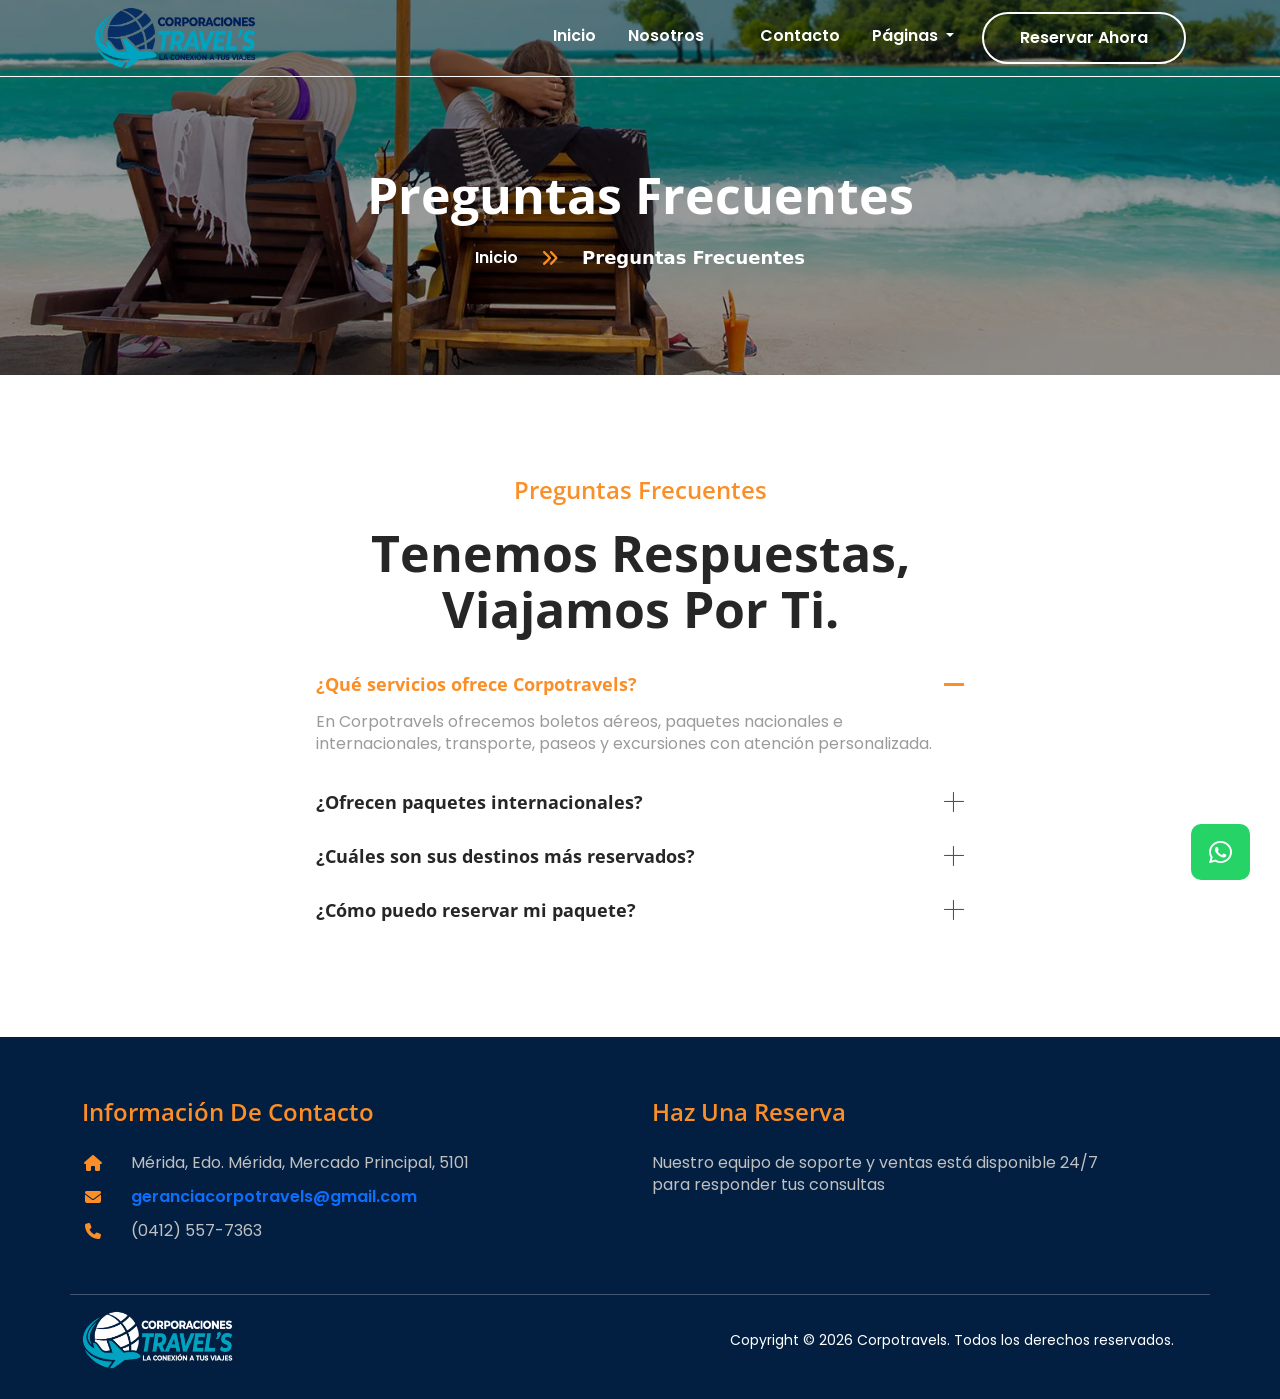
<file: faq.html>
<!DOCTYPE html>
<html lang="es">

<head>
    <meta charset="UTF-8">
    <meta http-equiv="X-UA-Compatible" content="IE=edge">
    <meta name="viewport" content="width=device-width, initial-scale=1.0">
    <title>Preguntas Frecuentes | Corpotravels</title>
    <link rel="shortcut icon" href="assets/images/fav-icon.webp" type="image/x-icon">

    <!-- Framework Css -->
    <link rel="stylesheet" href="assets/css/bootstrap-lib/bootstrap.min.css">
    <!-- Font Awesome / Icon Fonts -->
    <link rel="stylesheet" href="assets/font-awesome-lib/icon/font-awesome.min.css">
    <!-- Style Theme -->
    <link rel="stylesheet" href="assets/css/style.css?v=202611031800">
    <!-- Responsive Theme -->
    <link rel="stylesheet" href="assets/css/responsive.css?v=202611031800">
    <!-- slider -->
    <link rel="stylesheet" href="assets/css/slick.min.css">
    <!-- AOS Animation  -->
    <link rel="stylesheet" href="assets/css/aos.css">

</head>

<body><!-- site-wrapper -->
    <div class="site-wrapper">
        <div class="header-faq">
            <!-- ====== 1.1 Header section ====== -->
            <header>
                <nav class="navbar container navbar-expand-lg">
                    <div class="container-fluid">
                        <!-- logo -->
                        <a class="navbar-brand position-relative p-0" href="index.html"><img
                                src="assets/images/logo.png" alt="logo">
                        </a>
                        <button class="navbar-toggler" id="sidebarEvent" type="button">
                            <i class="fa-solid fa-bars"></i>
                        </button>
                        <div class="collapse navbar-collapse">
                            <!-- menu -->
                            <ul
                                class="navbar-nav position-relative ms-auto mx-4 mb-2 mb-lg-0 d-flex gap-4 justify-content-center align-items-center">
                                <li class="nav-item">
                                    <a class="nav-link" aria-current="page" href="index.html">Inicio</a>
                                </li>
                                <li class="nav-item position-relative">
                                    <a class="nav-link" href="about.html">Nosotros</a>
                                </li>
                                <li class="nav-item">
                                </li>
                                <li class="nav-item">
                                    <a class="nav-link" href="contact.html">Contacto</a>
                                </li>
                                <li class="nav-item dropdown">
                                    <a class="nav-link dropdown-toggle" href="#" data-bs-toggle="dropdown">
                                        Páginas
                                    </a>
                                    <ul class="dropdown-menu fade-up">
                                        <li><a class="dropdown-item" href="services.html"> Servicios</a></li>
                                        <li><a class="dropdown-item" href="destinations.html"> Destinos </a></li>
                                        <li><a class="dropdown-item" href="testimonials.html"> Testimonios </a>
                                        <li><a class="dropdown-item pages-active" href="faq.html"> Preguntas Frecuentes </a>
                                        <li><a class="dropdown-item" href="team.html"> Equipo </a></li>
                                        <li><a class="dropdown-item" href="comingsoon.html"> Próximamente </a></li>
                                        <li><a class="dropdown-item" href="404.html"> 404 </a></li>
                                    </ul>
                                </li>
                            </ul>
                            <!-- header button start-->
                            <div class="globalBtn">
                                <ul>
                                    <li>
                                        <a href="#">Reservar Ahora
                                            <span></span><span></span><span></span><span></span>
                                        </a>
                                    </li>
                                </ul>
                            </div>
                            <!-- header button end -->
                        </div>
                    </div>
                </nav>
                <hr class="mb-0 d-lg-block d-none">
                <!-- sidebar -->
                <aside>
                    <div class="sidebar">
                        <div class="d-flex justify-content-between align-items-center">
                            <!-- sidebar logo -->
                            <a href="index.html"><img src="assets/images/sidebarLogo.png" alt="logo"></a>
                            <button type="button" id="closeBtn" class="btn-close"></button>
                        </div>
                        <!-- side menu -->
                        <ul class="nav-links text-lg-start">
                            <li><a href="index.html"> Inicio</a></li>
                            <li><a href="about.html">Nosotros</a></li>
                            <li><a href="contact.html">Contacto</a></li>
                        </ul>
                        <div class="more">
                            <a href="#">Páginas</a>
                            <a class="btn btn-outline-primary" data-bs-toggle="collapse" href="#collapseExample"
                                role="button" aria-expanded="false" aria-controls="collapseExample">
                                <i class="fa-solid fa-plus"></i>
                            </a>
                        </div>
                        <div class="collapse mt-2" id="collapseExample">
                            <div class="card card-body">
                                <a href="services.html">Servicios</a>
                                <a href="destinations.html">Destinos</a>
                                <a href="testimonials.html">Testimonios</a>
                                <a href="faq.html" class="active">Preguntas Frecuentes</a>
                                <a href="team.html">Equipo</a>
                                <a href="404.html">404</a>
                                <a href="comingsoon.html">Próximamente</a>
                            </div>
                        </div>
                    </div>
                </aside>
            </header>
            <!-- ====== End 1.1 Header section ====== -->

            <!-- ====== 7.1 hero section ====== -->
            <section class="hero">
                <div class="container">
                    <div class="row justify-content-center">
                        <div class="col-lg-11 col-md-12 text-center" data-aos="fade">
                            <div>
                                <h2>Preguntas Frecuentes </h2>
                                <div class="d-flex justify-content-center gap-4 pt-4">
                                    <nav aria-label="breadcrumb">
                                        <div class="breadcrumb d-flex gap-4 align-items-center">
                                            <div class="breadcrumb-item"><a href="index.html">Inicio</a></div>
                                            <i class="fa-solid fa-angles-right"></i>
                                            <div class="breadcrumb-item" aria-current="page">Preguntas Frecuentes</div>
                                        </div>
                                    </nav>
                                </div>
                            </div>
                        </div>
                    </div>
                </div>
            </section>
            <!-- ====== End 7.1 hero section ====== -->
        </div>

        <!-- ====== 1.11 faq section ====== -->
        <section id="faq" class="faq">
            <div class="container">
                <div class="faq-section">
                    <div data-aos="fade" data-aos-duration="2000">
                        <h4>Preguntas Frecuentes</h4>
                        <h2>Tenemos Respuestas, Viajamos Por Ti.</h2>
                    </div>
                    <div class="accordion" id="accordionExample" data-aos="fade" data-aos-duration="2000">
                        <div class="accordion-item">
                            <h6 class="accordion-header" id="headingOne">
                                <button class="accordion-button" type="button" data-bs-toggle="collapse"
                                    data-bs-target="#collapseOne" aria-expanded="true" aria-controls="collapseOne">
                                    ¿Qué servicios ofrece Corpotravels?
                                </button>
                            </h6>
                            <div id="collapseOne" class="accordion-collapse collapse show" aria-labelledby="headingOne"
                                data-bs-parent="#accordionExample">
                                <div class="accordion-body">
                                    <p>En Corpotravels ofrecemos boletos aéreos, paquetes nacionales e internacionales, transporte, paseos y excursiones con atención personalizada.</p>
                                </div>
                            </div>
                        </div>
                        <div class="accordion-item">
                            <h6 class="accordion-header" id="headingTwo">
                                <button class="accordion-button collapsed" type="button" data-bs-toggle="collapse"
                                    data-bs-target="#collapseTwo" aria-expanded="false" aria-controls="collapseTwo">
                                    ¿Ofrecen paquetes internacionales?
                                </button>
                            </h6>
                            <div id="collapseTwo" class="accordion-collapse collapse" aria-labelledby="headingTwo"
                                data-bs-parent="#accordionExample">
                                <div class="accordion-body">
                                    <p>Sí, contamos con opciones hacia los principales destinos turísticos del mundo. Nos encargamos de gestionar tus boletos aéreos, alojamiento, traslados y excursiones para que viajes con total comodidad.</p>
                                </div>
                            </div>
                        </div>
                        <div class="accordion-item">
                            <h6 class="accordion-header" id="headingThree">
                                <button class="accordion-button collapsed" type="button" data-bs-toggle="collapse"
                                    data-bs-target="#collapseThree" aria-expanded="false" aria-controls="collapseThree">
                                    &#191;Cu&aacute;les son sus destinos m&aacute;s reservados?
                                </button>
                            </h6>
                            <div id="collapseThree" class="accordion-collapse collapse" aria-labelledby="headingThree"
                                data-bs-parent="#accordionExample">
                                <div class="accordion-body">
                                    <p>Nuestros destinos más solicitados incluyen las playas paradisíacas de Los Roques, Margarita y Morrocoy, además de las montañas de Mérida a nivel nacional. En el ámbito internacional, los más populares son el Caribe, Latinoamérica y Europa.</p>
                                </div>
                            </div>
                        </div>
                        <div class="accordion-item">
                            <h6 class="accordion-header" id="headingFour">
                                <button class="accordion-button collapsed" type="button" data-bs-toggle="collapse"
                                    data-bs-target="#collapseFour" aria-expanded="false" aria-controls="collapseFour">
                                    ¿Cómo puedo reservar mi paquete?
                                </button>
                            </h6>
                            <div id="collapseFour" class="accordion-collapse collapse" aria-labelledby="headingFour"
                                data-bs-parent="#accordionExample">
                                <div class="accordion-body">
                                    <p>Es muy sencillo: solo selecciona tu destino en nuestra web, elige las fechas de tu viaje y completa los datos de tu solicitud. También puedes contactarnos directamente por WhatsApp o correo electrónico y un asesor te guiará paso a paso para personalizar y confirmar tu reserva.</p>
                                </div>
                            </div>
                        </div>
                    </div>
                </div>
            </div>
        </section>
        <!-- ====== End 1.11 faq team section ====== -->

        <!-- ====== 1.17 footer section ====== -->
        <footer>
            <div class="container">
                <div class="row justify-content-between">
                    <div class="col-lg-6 col-md-6 col-sm-6">
                        <div>
                            <h4>Información De Contacto</h4>
                            <div class="address">
                                <div>
                                    <i class="fa-solid fa-house"></i>
                                    <p>Mérida, Edo. Mérida, Mercado Principal, 5101</p>
                                </div>
                                <div>
                                    <i class="fa-solid fa-envelope"></i>
                                    <p><a href="mailto:geranciacorpotravels@gmail.com">geranciacorpotravels@gmail.com</a></p>
                                </div>
                                <div>
                                    <i class="fa-solid fa-phone"></i>
                                    <p class="phone">(0412) 557-7363</p>
                                </div>
                            </div>
                        </div>
                    </div>
                    <div class="col-lg-6 col-md-6 col-sm-6">
                        <div class="reservation">
                            <h4>Haz Una Reserva</h4>
                            <p>Nuestro equipo de soporte y ventas está disponible 24/7 para
                                responder tus consultas</p>
                            </div>
                    </div>
                    <hr>
                    <div class="row sub-footer justify-content-between align-items-center">
                        <div class="col-md-5">
                            <figure><a href="#"><img src="assets/images/logo-light.png" alt="footerLogo"></a></figure>
                        </div>
                        <div class="col-md-6">
                            <div>
                                <p>Copyright © 2026 Corpotravels. Todos los derechos reservados.</p>
                            </div>
                        </div>
                    </div>
                </div>
            </div>
        </footer>
        <!-- ====== End 1.17 footer section ====== -->

    </div>
    <!-- end site wrapper -->

    <!-- boton flotante de WhatsApp -->
    <a id="whatsappBtn" href="https://wa.me/584125577363" target="_blank" rel="noopener" aria-label="Chatea con nosotros por WhatsApp">
        <i class="fa-brands fa-whatsapp"></i>
    </a>

    <!-- j Query -->
    <script src="assets/js/jquery.js"></script>
    <!-- counter -->
    <script src="assets/js/waypoints.min.js"></script>
    <!-- Framework javascript -->
    <script src="assets/js/javascript-lib/bootstrap.min.js"></script>
    <!-- slider -->
    <script src="assets/js/slick.min.js"></script>
    <!-- style javascript -->
    <script src="assets/js/custom.js?v=202611031800"></script>
    <!-- AOS Animation -->
    <script src="assets/js/aos.js"></script>

    <script>
        // aos animation start
        AOS.init({
            once: true,
            duration: 1000
        });
        // aos animation end
    </script>

</body>

</html>
</file>
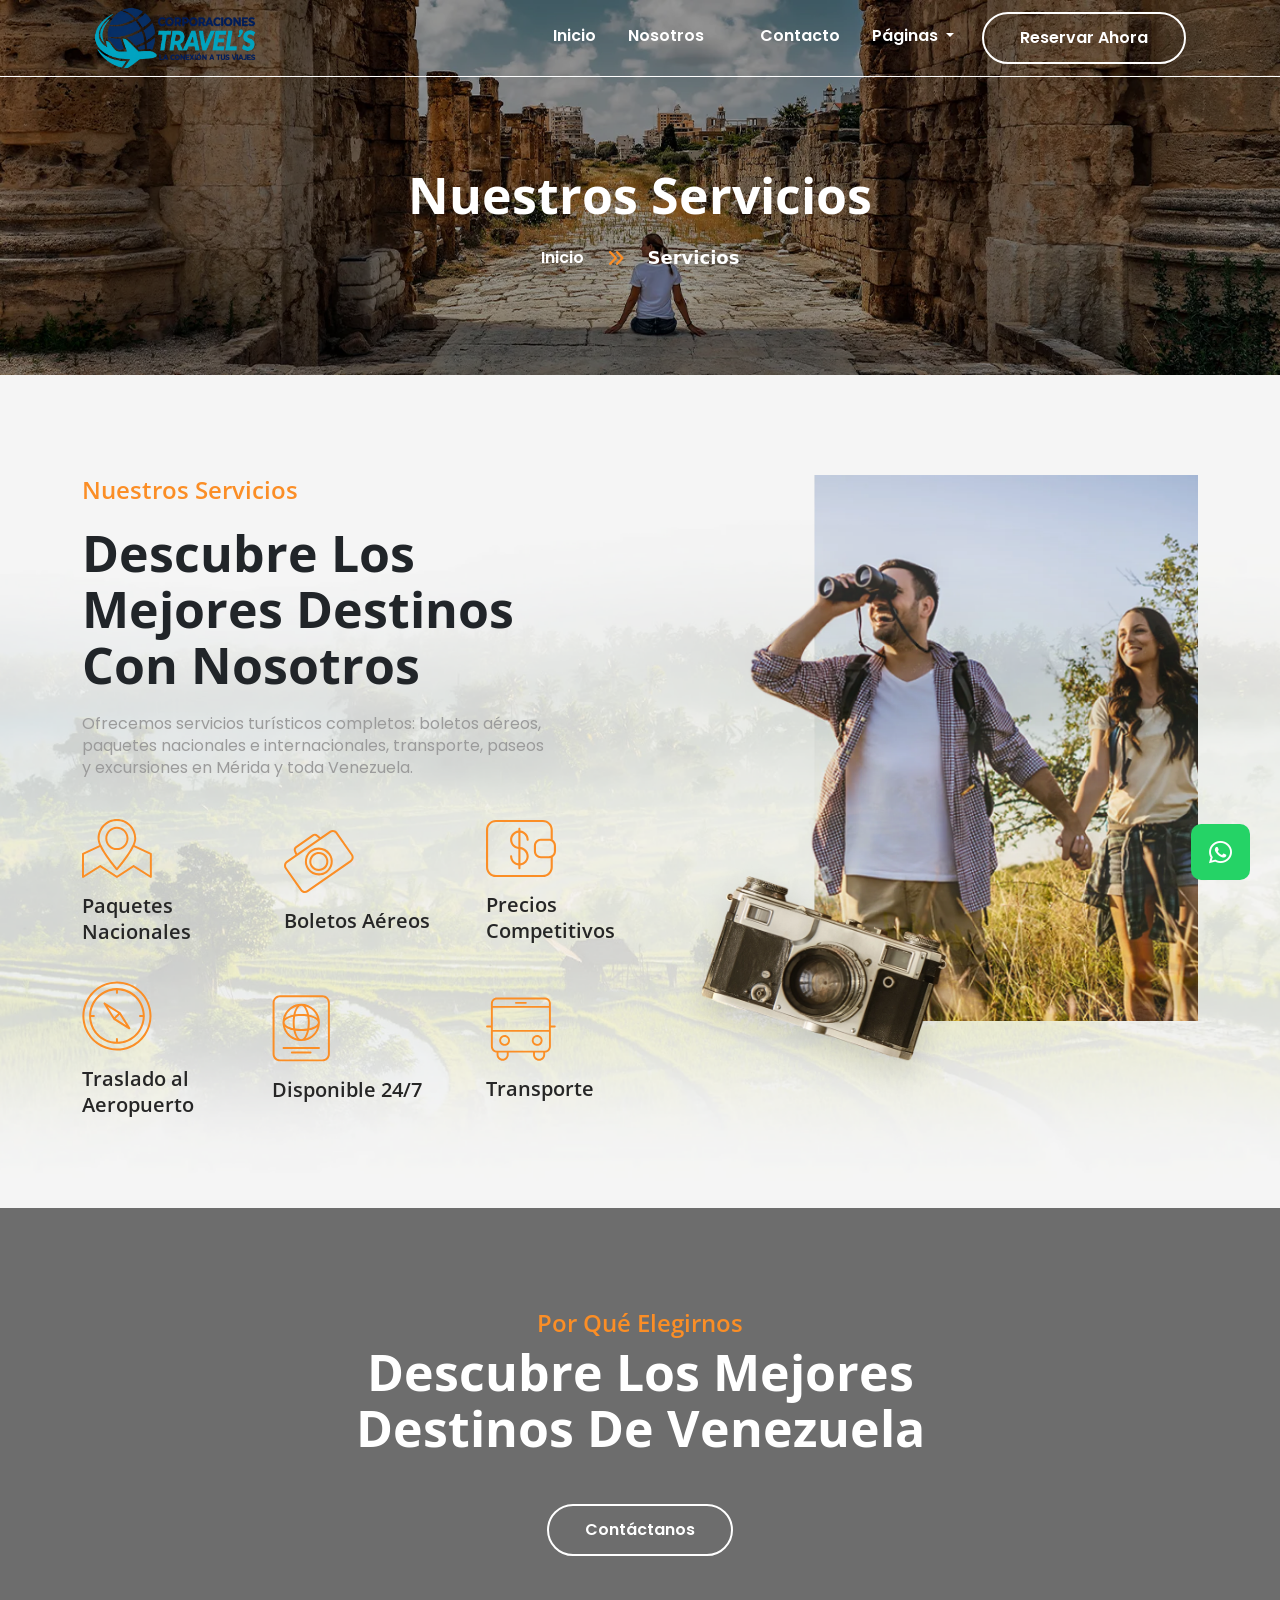
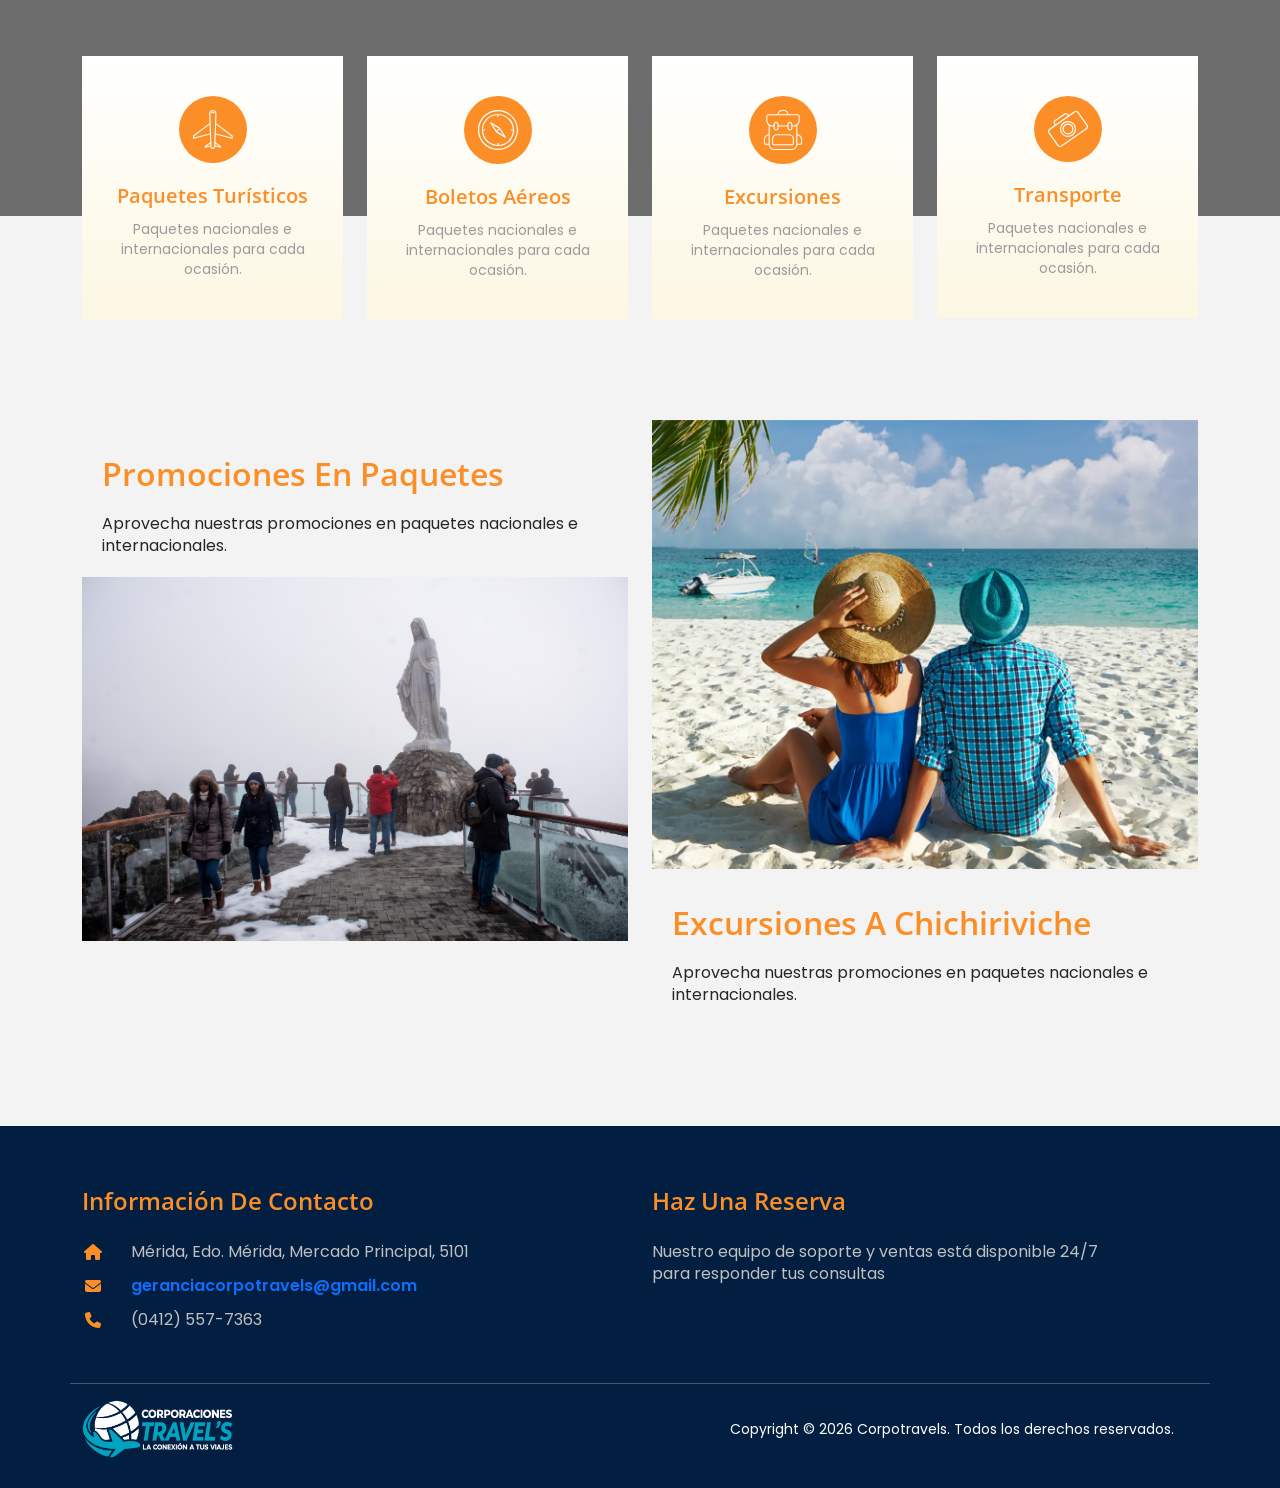
<file: services.html>
<!DOCTYPE html>
<html lang="es">

<head>
    <meta charset="UTF-8">
    <meta http-equiv="X-UA-Compatible" content="IE=edge">
    <meta name="viewport" content="width=device-width, initial-scale=1.0">
    <title>Servicios | Corpotravels</title>
    <link rel="shortcut icon" href="assets/images/fav-icon.webp" type="image/x-icon">

    <!-- Framework Css -->
    <link rel="stylesheet" href="assets/css/bootstrap-lib/bootstrap.min.css">
    <!-- Font Awesome / Icon Fonts -->
    <link rel="stylesheet" href="assets/font-awesome-lib/icon/font-awesome.min.css">
    <!-- Style Theme -->
    <link rel="stylesheet" href="assets/css/style.css?v=202611031800">
    <!-- Responsive Theme -->
    <link rel="stylesheet" href="assets/css/responsive.css?v=202611031800">
    <!-- slider -->
    <link rel="stylesheet" href="assets/css/slick.min.css">
    <!-- AOS Animation  -->
    <link rel="stylesheet" href="assets/css/aos.css">

</head>

<body><!-- site-wrapper -->
    <div class="site-wrapper">
        <!-- header slider end -->
        <div class="header-services">
            <!-- ====== 1.1 Header section ====== -->
            <header>
                <nav class="navbar container navbar-expand-lg">
                    <div class="container-fluid">
                        <!-- logo -->
                        <a class="navbar-brand position-relative p-0" href="index.html"><img
                                src="assets/images/logo.png" alt="logo">
                        </a>
                        <button class="navbar-toggler" id="sidebarEvent" type="button">
                            <i class="fa-solid fa-bars"></i>
                        </button>
                        <div class="collapse navbar-collapse">
                            <!-- menu -->
                            <ul
                                class="navbar-nav position-relative ms-auto mx-4 mb-2 mb-lg-0 d-flex gap-4 justify-content-center align-items-center">
                                <li class="nav-item">
                                    <a class="nav-link" aria-current="page" href="index.html">Inicio</a>
                                </li>
                                <li class="nav-item position-relative">
                                    <a class="nav-link" href="about.html">Nosotros</a>
                                </li>
                                <li class="nav-item">
                                </li>
                                <li class="nav-item">
                                    <a class="nav-link" href="contact.html">Contacto</a>
                                </li>
                                <li class="nav-item dropdown">
                                    <a class="nav-link dropdown-toggle" href="#" data-bs-toggle="dropdown">
                                        Páginas
                                    </a>
                                    <ul class="dropdown-menu fade-up">
                                        <li><a class="dropdown-item pages-active" href="services.html"> Servicios</a>
                                        </li>
                                        <li><a class="dropdown-item" href="destinations.html"> Destinos </a></li>
                                        <li><a class="dropdown-item" href="testimonials.html"> Testimonios </a>
                                        <li><a class="dropdown-item" href="faq.html"> Preguntas Frecuentes </a>
                                        <li><a class="dropdown-item" href="team.html"> Equipo </a></li>
                                        <li><a class="dropdown-item" href="comingsoon.html"> Próximamente </a></li>
                                        <li><a class="dropdown-item" href="404.html"> 404 </a></li>
                                    </ul>
                                </li>
                            </ul>
                            <!-- header button start-->
                            <div class="globalBtn">
                                <ul>
                                    <li>
                                        <a href="#">Reservar Ahora
                                            <span></span><span></span><span></span><span></span>
                                        </a>
                                    </li>
                                </ul>
                            </div>
                            <!-- header button end -->
                        </div>
                    </div>
                </nav>
                <hr class="mb-0 d-lg-block d-none">
                <!-- sidebar -->
                <aside>
                    <div class="sidebar">
                        <div class="d-flex justify-content-between align-items-center">
                            <!-- sidebar logo -->
                            <a href="index.html"><img src="assets/images/sidebarLogo.png" alt="logo"></a>
                            <button type="button" id="closeBtn" class="btn-close"></button>
                        </div>
                        <!-- side menu -->
                        <ul class="nav-links text-lg-start">
                            <li><a href="index.html"> Inicio</a></li>
                            <li><a href="about.html">Nosotros</a></li>
                            <li><a href="contact.html">Contacto</a></li>
                        </ul>
                        <div class="more">
                            <a href="#">Páginas</a>
                            <a class="btn btn-outline-primary" data-bs-toggle="collapse" href="#collapseExample"
                                role="button" aria-expanded="false" aria-controls="collapseExample">
                                <i class="fa-solid fa-plus"></i>
                            </a>
                        </div>
                        <div class="collapse mt-2" id="collapseExample">
                            <div class="card card-body">
                                <a href="services.html" class="active">Servicios</a>
                                <a href="destinations.html">Destinos</a>
                                <a href="testimonials.html">Testimonios</a>
                                <a href="faq.html">Preguntas Frecuentes</a>
                                <a href="team.html">Equipo</a>
                                <a href="404.html">404</a>
                                <a href="comingsoon.html">Próximamente</a>
                            </div>
                        </div>
                    </div>
                </aside>
            </header>
            <!-- ====== End 1.1 Header section ====== -->

            <!-- ====== 3.1 hero section ====== -->
            <section class="hero">
                <div class="container">
                    <div class="row justify-content-center">
                        <div class="col-lg-11 col-md-12 text-center" data-aos="fade">
                            <div>
                                <h2>Nuestros Servicios</h2>
                                <div class="d-flex justify-content-center gap-4 pt-4">
                                    <nav aria-label="breadcrumb">
                                        <div class="breadcrumb d-flex gap-4 align-items-center">
                                            <div class="breadcrumb-item"><a href="index.html">Inicio</a></div>
                                            <i class="fa-solid fa-angles-right"></i>
                                            <div class="breadcrumb-item" aria-current="page">Servicios</div>
                                        </div>
                                    </nav>
                                </div>
                            </div>
                        </div>
                    </div>
                </div>
            </section>
            <!-- ====== End 3.1 hero section ====== -->
        </div>

        <!-- ====== 1.8 services section ====== -->
        <section id="services" class="services">
            <div class="container">
                <div class="row">
                    <div class="col-md-7">
                        <div data-aos="fade" data-aos-duration="2000">
                            <h4>Nuestros Servicios</h4>
                            <h2>Descubre Los Mejores Destinos Con Nosotros</h2>
                            <p>Ofrecemos servicios turísticos completos: boletos aéreos, paquetes nacionales e internacionales, transporte, paseos y excursiones en Mérida y toda Venezuela.</p>
                            <div
                                class="row align-items-center gap-lg-3 gap-md-4 text-lg-start text-center justify-content-md-start justify-content-center">
                                <div class="col-md-3 col-5">
                                    <div>
                                        <figure><img src="assets/images/icon/services-1.svg" alt="servicesIcon">
                                        </figure>
                                        <h6>Paquetes Nacionales</h6>
                                    </div>
                                </div>
                                <div class="col-md-3 col-5">
                                    <div>
                                        <figure><img src="assets/images/icon/services-3.svg" alt="servicesIcon">
                                        </figure>
                                        <h6>Boletos Aéreos</h6>
                                    </div>
                                </div>
                                <div class="col-md-3 col-5">
                                    <div>
                                        <figure><img src="assets/images/icon/services-2.svg" alt="servicesIcon">
                                        </figure>
                                        <h6>Precios Competitivos</h6>
                                    </div>
                                </div>
                                <div class="col-md-3 col-5">
                                    <div>
                                        <figure><img src="assets/images/icon/services-4.svg" alt="servicesIcon">
                                        </figure>
                                        <h6>Traslado al Aeropuerto</h6>
                                    </div>
                                </div>
                                <div class="col-md-3 col-5">
                                    <div>
                                        <figure><img src="assets/images/icon/services-5.svg" alt="servicesIcon">
                                        </figure>
                                        <h6>Disponible 24/7</h6>
                                    </div>
                                </div>
                                <div class="col-md-3 col-5">
                                    <div>
                                        <figure><img src="assets/images/icon/services-6.svg" alt="servicesIcon">
                                        </figure>
                                        <h6>Transporte</h6>
                                    </div>
                                </div>
                            </div>

                        </div>
                    </div>
                    <div class="col-md-5 mt-md-0 mt-5" data-aos="fade-up" data-aos-easing="ease-in-out-quad">
                        <div>
                            <figure><img src="assets/images/index/services-img1.webp" alt="service-img"></figure>
                            <figure><img src="assets/images/index/services-img2.webp" alt="ser-Camera"></figure>
                        </div>
                    </div>
                </div>
            </div>
        </section>
        <!-- ====== End 1.8 services section ====== -->

        <!-- ====== 1.7 why choose us section ====== -->
        <section id="choose" class="choose">
            <div class="chooseBg">
                <div class="position-relative z-2" data-aos="fade" data-aos-duration="2000">
                    <h4>Por Qué Elegirnos</h4>
                    <h2>Descubre Los Mejores
                        Destinos De Venezuela</h2>
                    <div class="globalBtn mt-lg-5 mt-md-5">
                        <ul>
                            <li>
                                <a href="contact.html">Contáctanos
                                    <span></span><span></span><span></span><span></span>
                                </a>
                            </li>
                        </ul>
                    </div>
                </div>
            </div>
            <div class="chooseCrads position-relative z-2">
                <div class="container">
                    <div class="row gap-md-0 gap-4 justify-content-center card-text">
                        <div class="col-lg-3 col-md-4" data-aos="fade-up" data-aos-delay="100">
                            <div>
                                <figure><img src="assets/images/icon/choose-1.svg" alt="chooseIcon"></figure>
                                <h6>Paquetes Turísticos</h6>
                                <p>Paquetes nacionales e internacionales para cada ocasión.</p>
                            </div>
                        </div>
                        <div class="col-lg-3 col-md-4" data-aos="fade-up" data-aos-delay="500">
                            <div>
                                <figure><img src="assets/images/icon/choose-2.svg" alt="chooseIcon"></figure>
                                <h6>Boletos Aéreos</h6>
                                <p>Paquetes nacionales e internacionales para cada ocasión.</p>
                            </div>
                        </div>
                        <div class="col-lg-3 col-md-4" data-aos="fade-up" data-aos-delay="900">
                            <div>
                                <figure><img src="assets/images/icon/choose-3.svg" alt="chooseIcon"></figure>
                                <h6>Excursiones</h6>
                                <p>Paquetes nacionales e internacionales para cada ocasión.</p>
                            </div>
                        </div>
                        <div class="col-lg-3 col-md-4 d-lg-block d-none" data-aos="fade-up" data-aos-delay="1300">
                            <div>
                                <figure><img src="assets/images/icon/choose-4.svg" alt="chooseIcon"></figure>
                                <h6>Transporte</h6>
                                <p>Paquetes nacionales e internacionales para cada ocasión.</p>
                            </div>
                        </div>
                    </div>
                </div>
            </div>
        </section>
        <!-- ====== End 1.7 why choose us section ====== -->

        <!-- ====== 1.5 special offer section ====== -->
        <section id="special" class="special">
            <div class="container">
                <div class="row justify-content-center">
                    <div class=" col-md-6" data-aos="fade-up">
                        <h3>Promociones En Paquetes</h3>
                        <p>Aprovecha nuestras promociones en paquetes nacionales e internacionales.</p>
                        <div class="offer">
                            <img src="assets/images/index/special-img2.webp" alt="discount">
                            <div class="overlaytwo">
                                <div class="overlay_text">
                                    <h3>Hasta 20% De Descuento</h3>
                                    <div class="globalBtn mt-lg-5 mt-4">
                                        <ul>
                                            <li>
                                                <a href="contact.html">Reservar Ahora
                                                    <span></span><span></span><span></span><span></span>
                                                </a>
                                            </li>
                                        </ul>
                                    </div>
                                </div>
                            </div>
                        </div>
                    </div>
                    <div class="col-md-6 mt-md-0 mt-4" data-aos="fade-down">
                        <div class="offer">
                            <img src="assets/images/index/special-img1.webp" alt="discount">
                            <div class="overlaytwo">
                                <div class="overlay_text">
                                    <h3>Hasta 20% De Descuento</h3>
                                    <div class="globalBtn mt-lg-5 mt-4">
                                        <ul>
                                            <li>
                                                <a href="contact.html">Reservar Ahora
                                                    <span></span><span></span><span></span><span></span>
                                                </a>
                                            </li>
                                        </ul>
                                    </div>
                                </div>
                            </div>
                        </div>
                        <h3>Excursiones A
                            Chichiriviche</h3>
                        <p>Aprovecha nuestras promociones en paquetes nacionales e internacionales.</p>
                    </div>
                </div>
            </div>
        </section>
        <!-- ====== End 1.5 special offer section ====== -->

        <!-- ====== 1.17 footer section ====== -->
        <footer>
            <div class="container">
                <div class="row justify-content-between">
                    <div class="col-lg-6 col-md-6 col-sm-6">
                        <div>
                            <h4>Información De Contacto</h4>
                            <div class="address">
                                <div>
                                    <i class="fa-solid fa-house"></i>
                                    <p>Mérida, Edo. Mérida, Mercado Principal, 5101</p>
                                </div>
                                <div>
                                    <i class="fa-solid fa-envelope"></i>
                                    <p><a href="mailto:geranciacorpotravels@gmail.com">geranciacorpotravels@gmail.com</a></p>
                                </div>
                                <div>
                                    <i class="fa-solid fa-phone"></i>
                                    <p class="phone">(0412) 557-7363</p>
                                </div>
                            </div>
                        </div>
                    </div>
                    <div class="col-lg-6 col-md-6 col-sm-6">
                        <div class="reservation">
                            <h4>Haz Una Reserva</h4>
                            <p>Nuestro equipo de soporte y ventas está disponible 24/7 para
                                responder tus consultas</p>
                            </div>
                    </div>
                    <hr>
                    <div class="row sub-footer justify-content-between align-items-center">
                        <div class="col-md-5">
                            <figure><a href="#"><img src="assets/images/logo-light.png" alt="footerLogo"></a></figure>
                        </div>
                        <div class="col-md-6">
                            <div>
                                <p>Copyright © 2026 Corpotravels. Todos los derechos reservados.</p>
                            </div>
                        </div>
                    </div>
                </div>
            </div>
        </footer>
        <!-- ====== End 1.17 footer section ====== -->
    </div>
    <!-- end site wrapper -->

    <!-- boton flotante de WhatsApp -->
    <a id="whatsappBtn" href="https://wa.me/584125577363" target="_blank" rel="noopener" aria-label="Chatea con nosotros por WhatsApp">
        <i class="fa-brands fa-whatsapp"></i>
    </a>

    <!-- j Query -->
    <script src="assets/js/jquery.js"></script>
    <!-- counter -->
    <script src="assets/js/waypoints.min.js"></script>
    <!-- Framework javascript -->
    <script src="assets/js/javascript-lib/bootstrap.min.js"></script>
    <!-- slider -->
    <script src="assets/js/slick.min.js"></script>
    <!-- style javascript -->
    <script src="assets/js/custom.js?v=202611031800"></script>
    <!-- AOS Animation -->
    <script src="assets/js/aos.js"></script>

    <script>
        // aos animation start
        AOS.init({
            once: true,
            duration: 1000
        });
        // aos animation end
    </script>

</body>

</html>
</file>
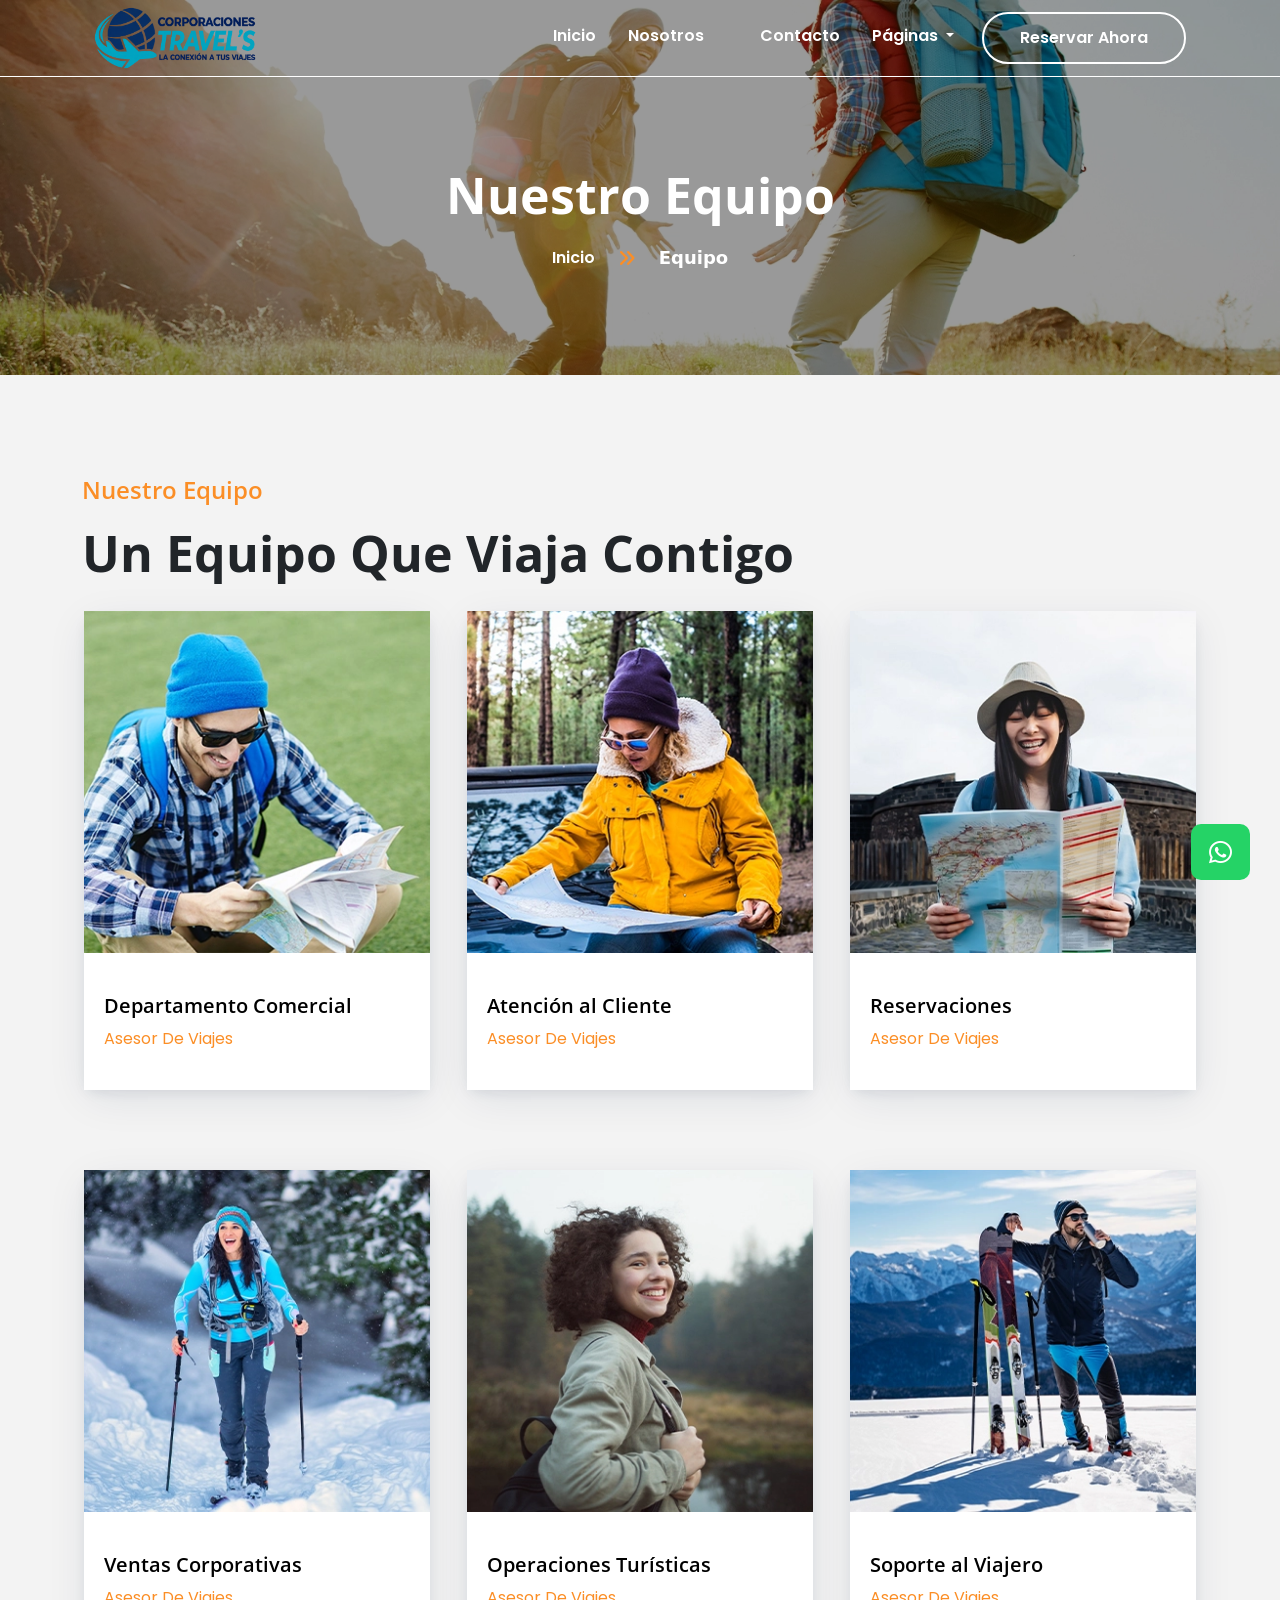
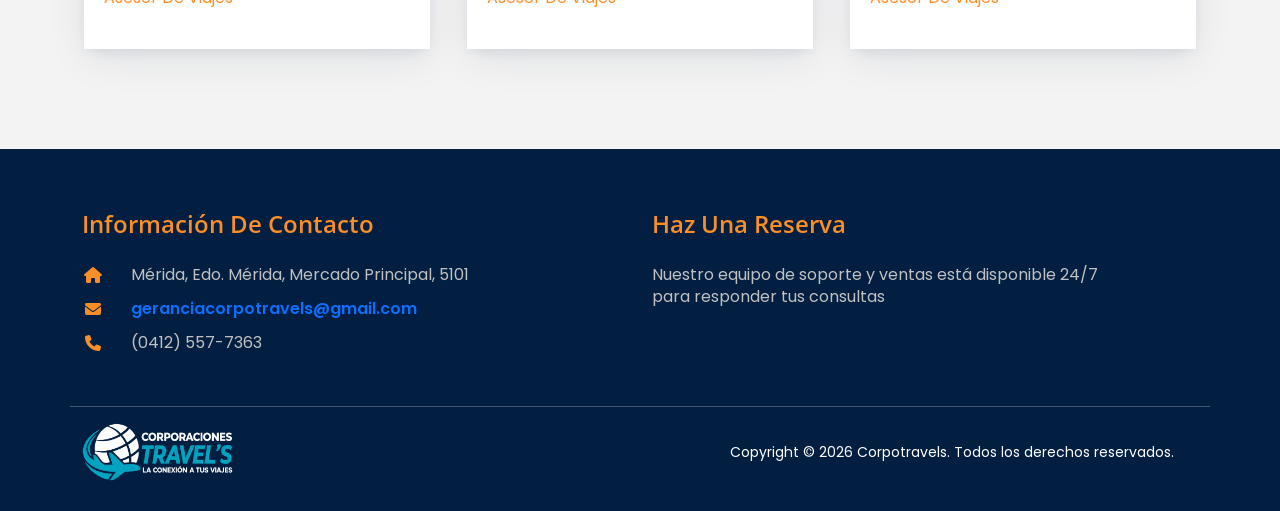
<file: team.html>
<!DOCTYPE html>
<html lang="es">

<head>
    <meta charset="UTF-8">
    <meta http-equiv="X-UA-Compatible" content="IE=edge">
    <meta name="viewport" content="width=device-width, initial-scale=1.0">
    <title>Equipo | Corpotravels</title>
    <link rel="shortcut icon" href="assets/images/fav-icon.webp" type="image/x-icon">

    <!-- Framework Css -->
    <link rel="stylesheet" href="assets/css/bootstrap-lib/bootstrap.min.css">
    <!-- Font Awesome / Icon Fonts -->
    <link rel="stylesheet" href="assets/font-awesome-lib/icon/font-awesome.min.css">
    <!-- Style Theme -->
    <link rel="stylesheet" href="assets/css/style.css?v=202611031800">
    <!-- Responsive Theme -->
    <link rel="stylesheet" href="assets/css/responsive.css?v=202611031800">
    <!-- slider -->
    <link rel="stylesheet" href="assets/css/slick.min.css">
    <!-- AOS Animation  -->
    <link rel="stylesheet" href="assets/css/aos.css">

</head>

<body><!-- site-wrapper -->
    <div class="site-wrapper">
        <div class="header-team">
            <!-- ====== 1.1 Header section ====== -->
            <header>
                <nav class="navbar container navbar-expand-lg">
                    <div class="container-fluid">
                        <!-- logo -->
                        <a class="navbar-brand position-relative p-0" href="index.html"><img
                                src="assets/images/logo.png" alt="logo">
                        </a>
                        <button class="navbar-toggler" id="sidebarEvent" type="button">
                            <i class="fa-solid fa-bars"></i>
                        </button>
                        <div class="collapse navbar-collapse">
                            <!-- menu -->
                            <ul
                                class="navbar-nav position-relative ms-auto mx-4 mb-2 mb-lg-0 d-flex gap-4 justify-content-center align-items-center">
                                <li class="nav-item">
                                    <a class="nav-link" aria-current="page" href="index.html">Inicio</a>
                                </li>
                                <li class="nav-item position-relative">
                                    <a class="nav-link" href="about.html">Nosotros</a>
                                </li>
                                <li class="nav-item">
                                </li>
                                <li class="nav-item">
                                    <a class="nav-link" href="contact.html">Contacto</a>
                                </li>
                                <li class="nav-item dropdown">
                                    <a class="nav-link dropdown-toggle" href="#" data-bs-toggle="dropdown">
                                        Páginas
                                    </a>
                                    <ul class="dropdown-menu fade-up">
                                        <li><a class="dropdown-item" href="services.html"> Servicios</a></li>
                                        <li><a class="dropdown-item" href="destinations.html"> Destinos </a></li>
                                        <li><a class="dropdown-item" href="testimonials.html"> Testimonios </a>
                                        <li><a class="dropdown-item" href="faq.html"> Preguntas Frecuentes </a>
                                        <li><a class="dropdown-item pages-active" href="team.html"> Equipo </a></li>
                                        <li><a class="dropdown-item" href="comingsoon.html"> Próximamente </a></li>
                                        <li><a class="dropdown-item" href="404.html"> 404 </a></li>
                                    </ul>
                                </li>
                            </ul>
                            <!-- header button start-->
                            <div class="globalBtn">
                                <ul>
                                    <li>
                                        <a href="#">Reservar Ahora
                                            <span></span><span></span><span></span><span></span>
                                        </a>
                                    </li>
                                </ul>
                            </div>
                            <!-- header button end -->
                        </div>
                    </div>
                </nav>
                <hr class="mb-0 d-lg-block d-none">
                <!-- sidebar -->
                <aside>
                    <div class="sidebar">
                        <div class="d-flex justify-content-between align-items-center">
                            <!-- sidebar logo -->
                            <a href="index.html"><img src="assets/images/sidebarLogo.png" alt="logo"></a>
                            <button type="button" id="closeBtn" class="btn-close"></button>
                        </div>
                        <!-- side menu -->
                        <ul class="nav-links text-lg-start">
                            <li><a href="index.html"> Inicio</a></li>
                            <li><a href="about.html">Nosotros</a></li>
                            <li><a href="contact.html">Contacto</a></li>
                        </ul>
                        <div class="more">
                            <a href="#">Páginas</a>
                            <a class="btn btn-outline-primary" data-bs-toggle="collapse" href="#collapseExample"
                                role="button" aria-expanded="false" aria-controls="collapseExample">
                                <i class="fa-solid fa-plus"></i>
                            </a>
                        </div>
                        <div class="collapse mt-2" id="collapseExample">
                            <div class="card card-body">
                                <a href="services.html">Servicios</a>
                                <a href="destinations.html">Destinos</a>
                                <a href="testimonials.html">Testimonios</a>
                                <a href="faq.html">Preguntas Frecuentes</a>
                                <a href="team.html" class="active">Equipo</a>
                                <a href="404.html">404</a>
                                <a href="comingsoon.html">Próximamente</a>
                            </div>
                        </div>
                    </div>
                </aside>
            </header>
            <!-- ====== End 1.1 Header section ====== -->

            <!-- ====== 8.1 hero section ====== -->
            <section class="hero">
                <div class="container">
                    <div class="row justify-content-center">
                        <div class="col-lg-11 col-md-12 text-center" data-aos="fade">
                            <div>
                                <h2>Nuestro Equipo </h2>
                                <div class="d-flex justify-content-center gap-4 pt-4">
                                    <nav aria-label="breadcrumb">
                                        <div class="breadcrumb d-flex gap-4 align-items-center">
                                            <div class="breadcrumb-item"><a href="index.html">Inicio</a></div>
                                            <i class="fa-solid fa-angles-right"></i>
                                            <div class="breadcrumb-item" aria-current="page">Equipo</div>
                                        </div>
                                    </nav>
                                </div>
                            </div>
                        </div>
                    </div>
                </div>
            </section>
            <!-- ====== End 8.1 hero section ====== -->
        </div>

        <!-- ====== 1.10 our team section ====== -->
        <section id="team">
            <div class="container">
                <div data-aos="fade" data-aos-duration="2000">
                    <h4>Nuestro Equipo</h4>
                    <h2>Un Equipo Que Viaja Contigo</h2>
                </div>
                <div class="row justify-content-md-between justify-content-center gap-md-0 gap-4">
                    <div class=" col-md-4 col-sm-8 col-10" data-aos="fade-up" data-aos-delay="100">
                        <div class="teamCard">
                            <img src="assets/images/team/team-img1.webp" alt="teamimg">
                            <div class="overlaythree">
                                <div class="overlay_text">
                                    <div class="d-flex justify-content-center gap-2">
                                        <a href="#"><i class="fa-brands fa-facebook-f"></i></a>
                                        <a href="#"><i class="fa-brands fa-twitter"></i></a>
                                        <a href="#"><i class="fa-brands fa-pinterest-p"></i></a>
                                    </div>
                                </div>
                            </div>
                        </div>
                        <div>
                            <h6>Departamento Comercial</h6>
                            <p>Asesor De Viajes</p>
                        </div>
                    </div>
                    <div class="col-md-4 col-sm-8 col-10" data-aos="fade-up" data-aos-delay="500">
                        <div class="teamCard">
                            <img src="assets/images/team/team-img2.webp" alt="teamimg">
                            <div class="overlaythree">
                                <div class="overlay_text">
                                    <div class="d-flex justify-content-center gap-2">
                                        <a href="#"><i class="fa-brands fa-facebook-f"></i></a>
                                        <a href="#"><i class="fa-brands fa-twitter"></i></a>
                                        <a href="#"><i class="fa-brands fa-pinterest-p"></i></a>
                                    </div>
                                </div>
                            </div>
                        </div>
                        <div>
                            <h6>Atención al Cliente</h6>
                            <p>Asesor De Viajes</p>
                        </div>
                    </div>
                    <div class="col-md-4 col-sm-8 col-10" data-aos="fade-up" data-aos-delay="900">
                        <div class="teamCard">
                            <img src="assets/images/team/team-img3.webp" alt="teamimg">
                            <div class="overlaythree">
                                <div class="overlay_text">
                                    <div class="d-flex justify-content-center gap-2">
                                        <a href="#"><i class="fa-brands fa-facebook-f"></i></a>
                                        <a href="#"><i class="fa-brands fa-twitter"></i></a>
                                        <a href="#"><i class="fa-brands fa-pinterest-p"></i></a>
                                    </div>
                                </div>
                            </div>
                        </div>
                        <div>
                            <h6>Reservaciones</h6>
                            <p>Asesor De Viajes</p>
                        </div>
                    </div>
                    <div class="col-md-4 col-sm-8 col-10 team-cards" data-aos="fade-up" data-aos-delay="100">
                        <div class="teamCard">
                            <img src="assets/images/team/team-img4.webp" alt="teamimg">
                            <div class="overlaythree">
                                <div class="overlay_text">
                                    <div class="d-flex justify-content-center gap-2">
                                        <a href="#"><i class="fa-brands fa-facebook-f"></i></a>
                                        <a href="#"><i class="fa-brands fa-twitter"></i></a>
                                        <a href="#"><i class="fa-brands fa-pinterest-p"></i></a>
                                    </div>
                                </div>
                            </div>
                        </div>
                        <div>
                            <h6>Ventas Corporativas</h6>
                            <p>Asesor De Viajes</p>
                        </div>
                    </div>
                    <div class="col-md-4 col-sm-8 col-10 team-cards" data-aos="fade-up" data-aos-delay="500">
                        <div class="teamCard">
                            <img src="assets/images/team/team-img5.webp" alt="teamimg">
                            <div class="overlaythree">
                                <div class="overlay_text">
                                    <div class="d-flex justify-content-center gap-2">
                                        <a href="#"><i class="fa-brands fa-facebook-f"></i></a>
                                        <a href="#"><i class="fa-brands fa-twitter"></i></a>
                                        <a href="#"><i class="fa-brands fa-pinterest-p"></i></a>
                                    </div>
                                </div>
                            </div>
                        </div>
                        <div>
                            <h6>Operaciones Turísticas</h6>
                            <p>Asesor De Viajes</p>
                        </div>
                    </div>
                    <div class="col-md-4 col-sm-8 col-10 team-cards" data-aos="fade-up" data-aos-delay="900">
                        <div class="teamCard">
                            <img src="assets/images/team/team-img6.webp" alt="teamimg">
                            <div class="overlaythree">
                                <div class="overlay_text">
                                    <div class="d-flex justify-content-center gap-2">
                                        <a href="#"><i class="fa-brands fa-facebook-f"></i></a>
                                        <a href="#"><i class="fa-brands fa-twitter"></i></a>
                                        <a href="#"><i class="fa-brands fa-pinterest-p"></i></a>
                                    </div>
                                </div>
                            </div>
                        </div>
                        <div>
                            <h6>Soporte al Viajero</h6>
                            <p>Asesor De Viajes</p>
                        </div>
                    </div>
                </div>
            </div>
        </section>

        <!-- ====== End 1.10 our team section ====== -->

        <!-- ====== 1.17 footer section ====== -->
        <footer>
            <div class="container">
                <div class="row justify-content-between">
                    <div class="col-lg-6 col-md-6 col-sm-6">
                        <div>
                            <h4>Información De Contacto</h4>
                            <div class="address">
                                <div>
                                    <i class="fa-solid fa-house"></i>
                                    <p>Mérida, Edo. Mérida, Mercado Principal, 5101</p>
                                </div>
                                <div>
                                    <i class="fa-solid fa-envelope"></i>
                                    <p><a href="mailto:geranciacorpotravels@gmail.com">geranciacorpotravels@gmail.com</a></p>
                                </div>
                                <div>
                                    <i class="fa-solid fa-phone"></i>
                                    <p class="phone">(0412) 557-7363</p>
                                </div>
                            </div>
                        </div>
                    </div>
                    <div class="col-lg-6 col-md-6 col-sm-6">
                        <div class="reservation">
                            <h4>Haz Una Reserva</h4>
                            <p>Nuestro equipo de soporte y ventas está disponible 24/7 para
                                responder tus consultas</p>
                            </div>
                    </div>
                    <hr>
                    <div class="row sub-footer justify-content-between align-items-center">
                        <div class="col-md-5">
                            <figure><a href="#"><img src="assets/images/logo-light.png" alt="footerLogo"></a></figure>
                        </div>
                        <div class="col-md-6">
                            <div>
                                <p>Copyright © 2026 Corpotravels. Todos los derechos reservados.</p>
                            </div>
                        </div>
                    </div>
                </div>
            </div>
        </footer>
        <!-- ====== End 1.17 footer section ====== -->

    </div>
    <!-- end site wrapper -->

    <!-- boton flotante de WhatsApp -->
    <a id="whatsappBtn" href="https://wa.me/584125577363" target="_blank" rel="noopener" aria-label="Chatea con nosotros por WhatsApp">
        <i class="fa-brands fa-whatsapp"></i>
    </a>

    <!-- j Query -->
    <script src="assets/js/jquery.js"></script>
    <!-- counter -->
    <script src="assets/js/waypoints.min.js"></script>
    <!-- Framework javascript -->
    <script src="assets/js/javascript-lib/bootstrap.min.js"></script>
    <!-- slider -->
    <script src="assets/js/slick.min.js"></script>
    <!-- style javascript -->
    <script src="assets/js/custom.js?v=202611031800"></script>
    <!-- AOS Animation -->
    <script src="assets/js/aos.js"></script>

    <script>
        // aos animation start
        AOS.init({
            once: true,
            duration: 1000
        });
        // aos animation end
    </script>

</body>

</html>
</file>
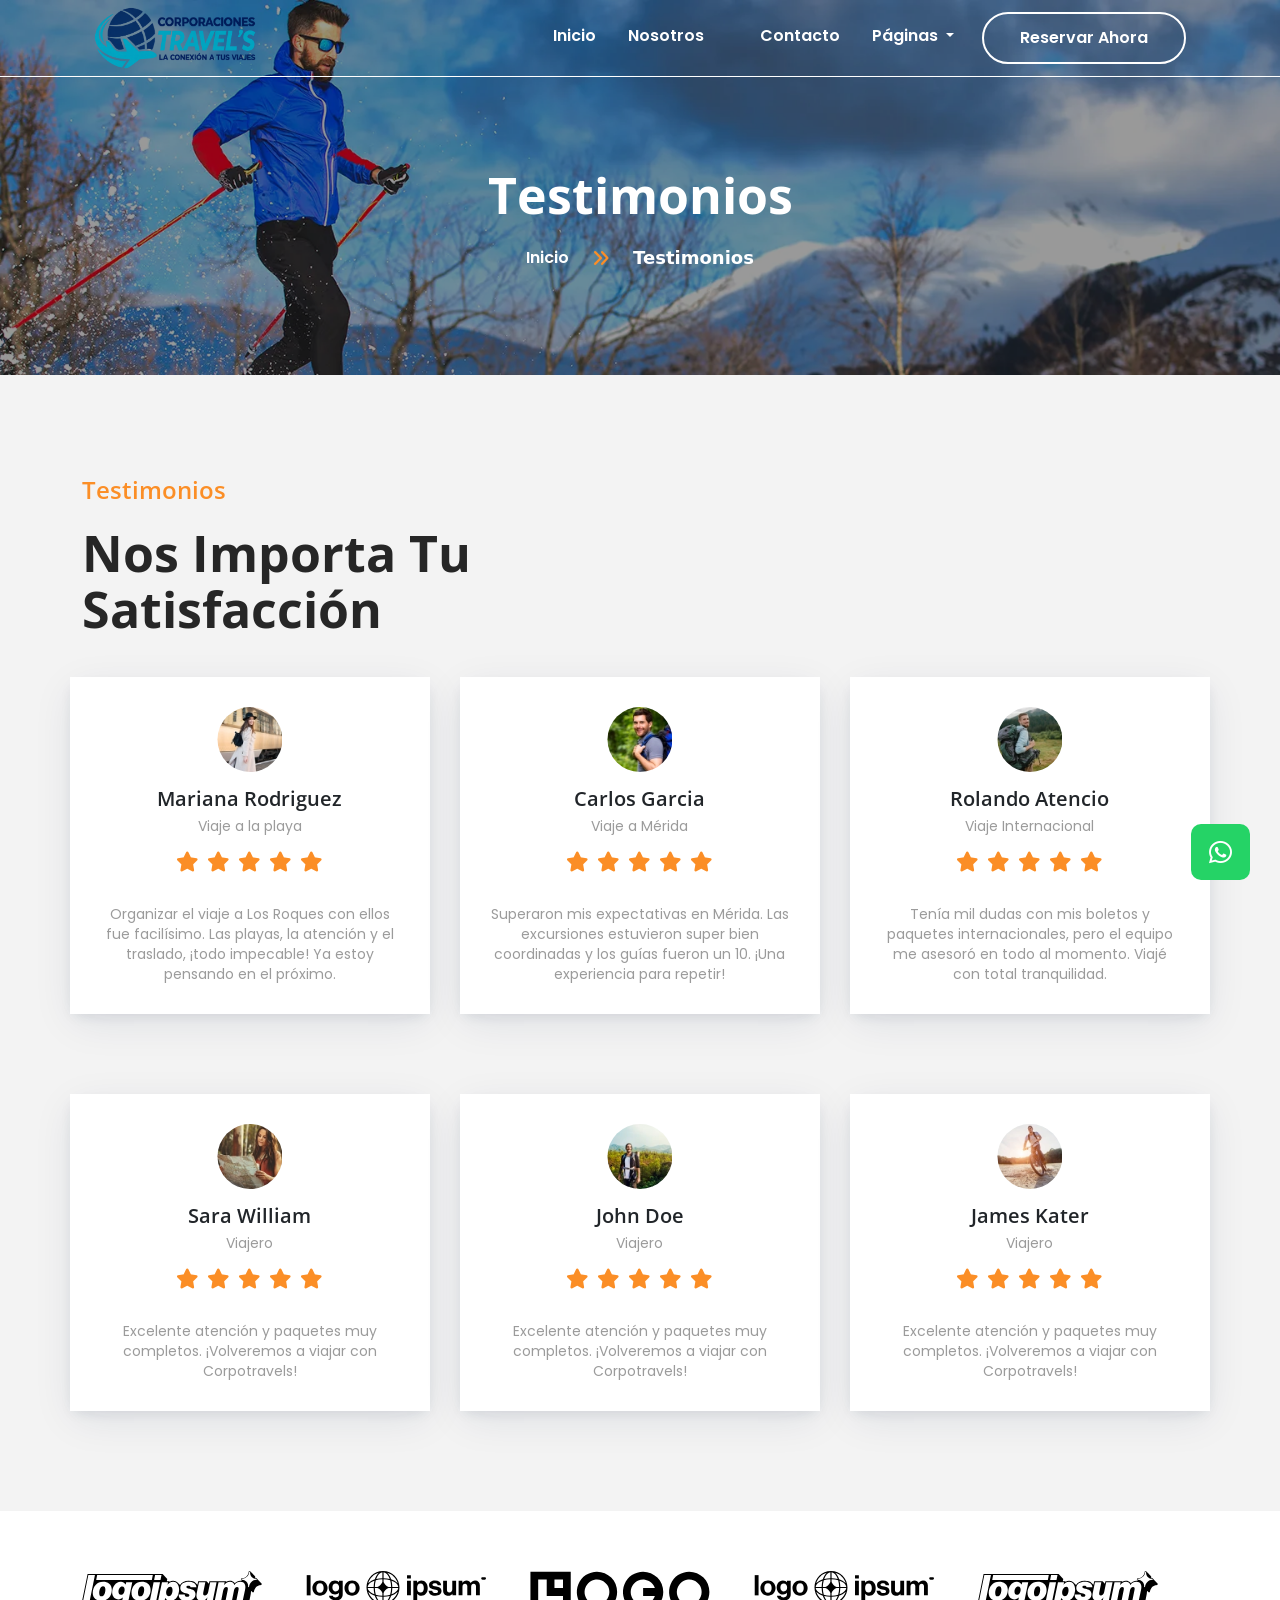
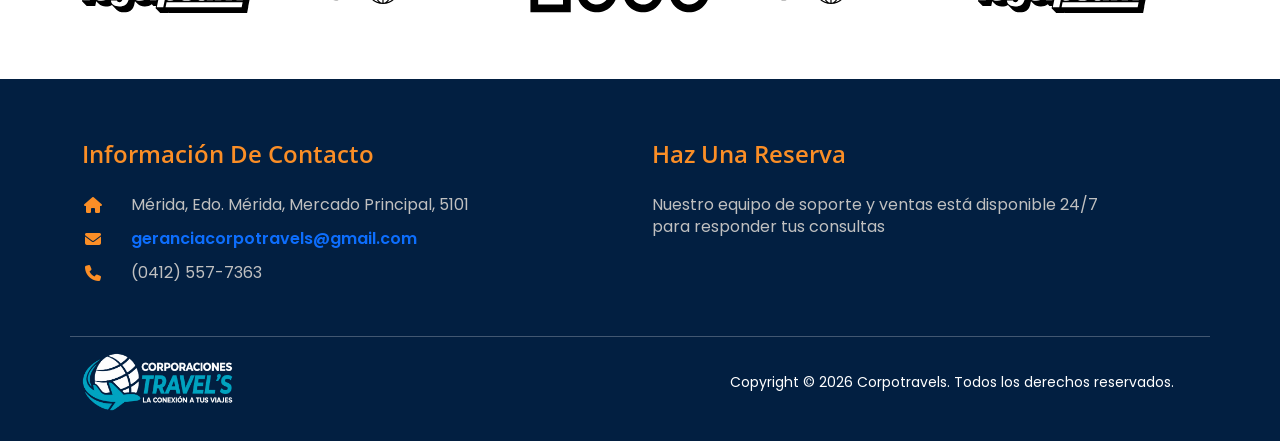
<file: testimonials.html>
<!DOCTYPE html>
<html lang="es">

<head>
    <meta charset="UTF-8">
    <meta http-equiv="X-UA-Compatible" content="IE=edge">
    <meta name="viewport" content="width=device-width, initial-scale=1.0">
    <title>Testimonios | Corpotravels</title>
    <link rel="shortcut icon" href="assets/images/fav-icon.webp" type="image/x-icon">

    <!-- Framework Css -->
    <link rel="stylesheet" href="assets/css/bootstrap-lib/bootstrap.min.css">
    <!-- Font Awesome / Icon Fonts -->
    <link rel="stylesheet" href="assets/font-awesome-lib/icon/font-awesome.min.css">
    <!-- Style Theme -->
    <link rel="stylesheet" href="assets/css/style.css?v=202611031800">
    <!-- Responsive Theme -->
    <link rel="stylesheet" href="assets/css/responsive.css?v=202611031800">
    <!-- slider -->
    <link rel="stylesheet" href="assets/css/slick.min.css">
    <!-- AOS Animation  -->
    <link rel="stylesheet" href="assets/css/aos.css">

</head>

<body><!-- site-wrapper -->
    <div class="site-wrapper">
        <div class="header-testimonials">
            <!-- ====== 1.1 Header section ====== -->
            <header>
                <nav class="navbar container navbar-expand-lg">
                    <div class="container-fluid">
                        <!-- logo -->
                        <a class="navbar-brand position-relative p-0" href="index.html"><img
                                src="assets/images/logo.png" alt="logo">
                        </a>
                        <button class="navbar-toggler" id="sidebarEvent" type="button">
                            <i class="fa-solid fa-bars"></i>
                        </button>
                        <div class="collapse navbar-collapse">
                            <!-- menu -->
                            <ul
                                class="navbar-nav position-relative ms-auto mx-4 mb-2 mb-lg-0 d-flex gap-4 justify-content-center align-items-center">
                                <li class="nav-item">
                                    <a class="nav-link" aria-current="page" href="index.html">Inicio</a>
                                </li>
                                <li class="nav-item position-relative">
                                    <a class="nav-link" href="about.html">Nosotros</a>
                                </li>
                                <li class="nav-item">
                                </li>
                                <li class="nav-item">
                                    <a class="nav-link" href="contact.html">Contacto</a>
                                </li>
                                <li class="nav-item dropdown">
                                    <a class="nav-link dropdown-toggle" href="#" data-bs-toggle="dropdown">
                                        Páginas
                                    </a>
                                    <ul class="dropdown-menu fade-up">
                                        <li><a class="dropdown-item" href="services.html"> Servicios</a></li>
                                        <li><a class="dropdown-item" href="destinations.html"> Destinos </a></li>
                                        <li><a class="dropdown-item pages-active" href="testimonials.html"> Testimonios
                                            </a>
                                        <li><a class="dropdown-item" href="faq.html"> Preguntas Frecuentes </a>
                                        <li><a class="dropdown-item" href="team.html"> Equipo </a></li>
                                        <li><a class="dropdown-item" href="comingsoon.html"> Próximamente </a></li>
                                        <li><a class="dropdown-item" href="404.html"> 404 </a></li>
                                    </ul>
                                </li>
                            </ul>
                            <!-- header button start-->
                            <div class="globalBtn">
                                <ul>
                                    <li>
                                        <a href="#">Reservar Ahora
                                            <span></span><span></span><span></span><span></span>
                                        </a>
                                    </li>
                                </ul>
                            </div>
                            <!-- header button end -->
                        </div>
                    </div>
                </nav>
                <hr class="mb-0 d-lg-block d-none">
                <!-- sidebar -->
                <aside>
                    <div class="sidebar">
                        <div class="d-flex justify-content-between align-items-center">
                            <!-- sidebar logo -->
                            <a href="index.html"><img src="assets/images/sidebarLogo.png" alt="logo"></a>
                            <button type="button" id="closeBtn" class="btn-close"></button>
                        </div>
                        <!-- side menu -->
                        <ul class="nav-links text-lg-start">
                            <li><a href="index.html"> Inicio</a></li>
                            <li><a href="about.html">Nosotros</a></li>
                            <li><a href="contact.html">Contacto</a></li>
                        </ul>
                        <div class="more">
                            <a href="#">Páginas</a>
                            <a class="btn btn-outline-primary" data-bs-toggle="collapse" href="#collapseExample"
                                role="button" aria-expanded="false" aria-controls="collapseExample">
                                <i class="fa-solid fa-plus"></i>
                            </a>
                        </div>
                        <div class="collapse mt-2" id="collapseExample">
                            <div class="card card-body">
                                <a href="services.html">Servicios</a>
                                <a href="destinations.html">Destinos</a>
                                <a href="testimonials.html" class="active">Testimonios</a>
                                <a href="faq.html">Preguntas Frecuentes</a>
                                <a href="team.html">Equipo</a>
                                <a href="404.html">404</a>
                                <a href="comingsoon.html">Próximamente</a>
                            </div>
                        </div>
                    </div>
                </aside>
            </header>
            <!-- ====== End 1.1 Header section ====== -->

            <!-- ====== 6.1 hero section ====== -->
            <section class="hero">
                <div class="container">
                    <div class="row justify-content-center">
                        <div class="col-lg-11 col-md-12 text-center" data-aos="fade">
                            <div>
                                <h2>Testimonios </h2>
                                <div class="d-flex justify-content-center gap-4 pt-4">
                                    <nav aria-label="breadcrumb">
                                        <div class="breadcrumb d-flex gap-4 align-items-center">
                                            <div class="breadcrumb-item"><a href="index.html">Inicio</a></div>
                                            <i class="fa-solid fa-angles-right"></i>
                                            <div class="breadcrumb-item" aria-current="page">Testimonios</div>
                                        </div>
                                    </nav>
                                </div>
                            </div>
                        </div>
                    </div>
                </div>
            </section>
            <!-- ====== End 6.1 hero section ====== -->
        </div>

        <!-- ====== 1.12 testimonials section ====== -->
        <section id="testimonials">
            <div class="container">
                <div class="row card-text justify-content-md-between justify-content-center gap-md-0 gap-3">
                    <div data-aos="fade" data-aos-duration="2000">
                        <h4>Testimonios</h4>
                        <h2>Nos Importa Tu Satisfacción</h2>
                    </div>
                    <div class="col-md-4 col-sm-8 col-11" data-aos="fade-up" data-aos-delay="100">
                        <div class="d-flex flex-column align-items-center justify-content-center">
                            <figure><img src="assets/images/testimonial/testimonials-1.webp" alt="testimonialsImg">
                            </figure>
                            <h6>Mariana Rodriguez</h6>
                            <p>Viaje a la playa</p>
                            <div class="d-flex gap-2 mt-3 mb-4 pb-2">
                                <i class="fa-solid fa-star"></i>
                                <i class="fa-solid fa-star"></i>
                                <i class="fa-solid fa-star"></i>
                                <i class="fa-solid fa-star"></i>
                                <i class="fa-solid fa-star"></i>
                            </div>
                            <p>Organizar el viaje a Los Roques con ellos fue facilísimo. Las playas, la atención y el traslado, ¡todo impecable! Ya estoy pensando en el próximo.</p>
                        </div>
                    </div>
                    <div class="col-md-4 col-sm-8 col-11" data-aos="fade-up" data-aos-delay="500">
                        <div class="d-flex flex-column align-items-center justify-content-center">
                            <figure><img src="assets/images/testimonial/testimonials-2.webp" alt="testimonialsImg">
                            </figure>
                            <h6>Carlos Garcia</h6>
                            <p>Viaje a Mérida</p>
                            <div class="d-flex gap-2 mt-3 mb-4 pb-2">
                                <i class="fa-solid fa-star"></i>
                                <i class="fa-solid fa-star"></i>
                                <i class="fa-solid fa-star"></i>
                                <i class="fa-solid fa-star"></i>
                                <i class="fa-solid fa-star"></i>
                            </div>
                            <p>Superaron mis expectativas en Mérida. Las excursiones estuvieron super bien coordinadas y los guías fueron un 10. ¡Una experiencia para repetir!</p>
                        </div>
                    </div>
                    <div class="col-md-4 col-sm-8 col-11" data-aos="fade-up" data-aos-delay="900">
                        <div class="d-flex flex-column align-items-center justify-content-center">
                            <figure><img src="assets/images/testimonial/testimonials-3.webp" alt="testimonialsImg">
                            </figure>
                            <h6>Rolando Atencio</h6>
                            <p>Viaje Internacional</p>
                            <div class="d-flex gap-2 mt-3 mb-4 pb-2">
                                <i class="fa-solid fa-star"></i>
                                <i class="fa-solid fa-star"></i>
                                <i class="fa-solid fa-star"></i>
                                <i class="fa-solid fa-star"></i>
                                <i class="fa-solid fa-star"></i>
                            </div>
                            <p>Tenía mil dudas con mis boletos y paquetes internacionales, pero el equipo me asesoró en todo al momento. Viajé con total tranquilidad.</p>
                        </div>
                    </div>
                    <div class="col-md-4 col-sm-8 col-11 testimonial-card" data-aos="fade-up" data-aos-delay="100">
                        <div class="d-flex flex-column align-items-center justify-content-center">
                            <figure><img src="assets/images/testimonial/testimonials-4.webp" alt="testimonialsImg">
                            </figure>
                            <h6>Sara William</h6>
                            <p>Viajero</p>
                            <div class="d-flex gap-2 mt-3 mb-4 pb-2">
                                <i class="fa-solid fa-star"></i>
                                <i class="fa-solid fa-star"></i>
                                <i class="fa-solid fa-star"></i>
                                <i class="fa-solid fa-star"></i>
                                <i class="fa-solid fa-star"></i>
                            </div>
                            <p>Excelente atención y paquetes muy completos. ¡Volveremos a viajar con Corpotravels!</p>
                        </div>
                    </div>
                    <div class="col-md-4 col-sm-8 col-11 testimonial-card" data-aos="fade-up" data-aos-delay="500">
                        <div class="d-flex flex-column align-items-center justify-content-center">
                            <figure><img src="assets/images/testimonial/testimonials-5.webp" alt="testimonialsImg">
                            </figure>
                            <h6>John Doe</h6>
                            <p>Viajero</p>
                            <div class="d-flex gap-2 mt-3 mb-4 pb-2">
                                <i class="fa-solid fa-star"></i>
                                <i class="fa-solid fa-star"></i>
                                <i class="fa-solid fa-star"></i>
                                <i class="fa-solid fa-star"></i>
                                <i class="fa-solid fa-star"></i>
                            </div>
                            <p>Excelente atención y paquetes muy completos. ¡Volveremos a viajar con Corpotravels!</p>
                        </div>
                    </div>
                    <div class="col-md-4 col-sm-8 col-11 testimonial-card" data-aos="fade-up" data-aos-delay="900">
                        <div class="d-flex flex-column align-items-center justify-content-center">
                            <figure><img src="assets/images/testimonial/testimonials-6.webp" alt="testimonialsImg">
                            </figure>
                            <h6>James Kater</h6>
                            <p>Viajero</p>
                            <div class="d-flex gap-2 mt-3 mb-4 pb-2">
                                <i class="fa-solid fa-star"></i>
                                <i class="fa-solid fa-star"></i>
                                <i class="fa-solid fa-star"></i>
                                <i class="fa-solid fa-star"></i>
                                <i class="fa-solid fa-star"></i>
                            </div>
                            <p>Excelente atención y paquetes muy completos. ¡Volveremos a viajar con Corpotravels!</p>
                        </div>
                    </div>
                </div>
            </div>
        </section>
        <!-- ====== End 1.12 testimonials section ====== -->

        <!-- ====== 1.13 logoipsum section ====== -->
        <div id="logoipsum">
            <div class="container">
                <div>
                    <div class="logoipsum-slider d-flex justify-content-between align-items-center">
                        <figure><img src="assets/images/index/logoipsum-1.svg" alt="logoipsumImg"></figure>
                        <figure><img src="assets/images/index/logoipsum-3.svg" alt="logoipsumImg"></figure>
                        <figure><img src="assets/images/index/logoipsum-4.svg" alt="logoipsumImg"></figure>
                        <figure><img src="assets/images/index/logoipsum-5.svg" alt="logoipsumImg"></figure>
                        <figure><img src="assets/images/index/logoipsum-4.svg" alt="logoipsumImg"></figure>
                        <figure><img src="assets/images/index/logoipsum-3.svg" alt="logoipsumImg"></figure>
                    </div>
                </div>
            </div>
        </div>
        <!-- ====== End 1.13 logoipsum section ====== -->

        <!-- ====== 1.17 footer section ====== -->
        <footer>
            <div class="container">
                <div class="row justify-content-between">
                    <div class="col-lg-6 col-md-6 col-sm-6">
                        <div>
                            <h4>Información De Contacto</h4>
                            <div class="address">
                                <div>
                                    <i class="fa-solid fa-house"></i>
                                    <p>Mérida, Edo. Mérida, Mercado Principal, 5101</p>
                                </div>
                                <div>
                                    <i class="fa-solid fa-envelope"></i>
                                    <p><a href="mailto:geranciacorpotravels@gmail.com">geranciacorpotravels@gmail.com</a></p>
                                </div>
                                <div>
                                    <i class="fa-solid fa-phone"></i>
                                    <p class="phone">(0412) 557-7363</p>
                                </div>
                            </div>
                        </div>
                    </div>
                    <div class="col-lg-6 col-md-6 col-sm-6">
                        <div class="reservation">
                            <h4>Haz Una Reserva</h4>
                            <p>Nuestro equipo de soporte y ventas está disponible 24/7 para
                                responder tus consultas</p>
                            </div>
                    </div>
                    <hr>
                    <div class="row sub-footer justify-content-between align-items-center">
                        <div class="col-md-5">
                            <figure><a href="#"><img src="assets/images/logo-light.png" alt="footerLogo"></a></figure>
                        </div>
                        <div class="col-md-6">
                            <div>
                                <p>Copyright © 2026 Corpotravels. Todos los derechos reservados.</p>
                            </div>
                        </div>
                    </div>
                </div>
            </div>
        </footer>
        <!-- ====== End 1.17 footer section ====== -->


    </div>
    <!-- end site wrapper -->

    <!-- boton flotante de WhatsApp -->
    <a id="whatsappBtn" href="https://wa.me/584125577363" target="_blank" rel="noopener" aria-label="Chatea con nosotros por WhatsApp">
        <i class="fa-brands fa-whatsapp"></i>
    </a>

    <!-- j Query -->
    <script src="assets/js/jquery.js"></script>
    <!-- counter -->
    <script src="assets/js/waypoints.min.js"></script>
    <!-- Framework javascript -->
    <script src="assets/js/javascript-lib/bootstrap.min.js"></script>
    <!-- slider -->
    <script src="assets/js/slick.min.js"></script>
    <!-- style javascript -->
    <script src="assets/js/custom.js?v=202611031800"></script>
    <!-- AOS Animation -->
    <script src="assets/js/aos.js"></script>

    <script>
        // aos animation start
        AOS.init({
            once: true,
            duration: 1000
        });
        // aos animation end
    </script>

</body>

</html>
</file>
<file: assets/css/style.css>
/* ====== Font : Open Sans , Poppins ====== */
@import url('https://fonts.googleapis.com/css2?family=Open+Sans:wght@300;400;500;600;700;800&display=swap');
@import url('https://fonts.googleapis.com/css2?family=Poppins:wght@100;200;300;400;500;600;700;800;900&display=swap');
/*
Theme Name:     Adventurist
Theme URI:      
Author:         
Author URI:     
Description:    
Version:        1.0
License:        
License URI:    


	Navigation Files

	01. Reset
	02. Global Style

	    [Table of Content]

	01. Index Page Style
        section Index Page
            1.1.Header section
            1.2 hero section
            1.3 features section
            1.4 about section
            1.5 special offer section
            1.6 tours section
            1.7 why choose us section
            1.8 services section
            1.9 what we do section
            1.10 our team section
            1.11 faq section
            1.12 testimonials section
            1.13 logoipsum section
            1.14 start planning section
            1.15 paquetes nacionales section
            1.16 newsletter section
            1.17 footer section
    02. About Page Style
        section hero Page
            2.1 hero section
    03. Our Services Page Style
        section hero Page
            3.1 hero section
    04. (pagina de blog eliminada)
        section hero Page
            4.1 hero section
    05. Destinations Page Style
        section hero Page
            5.1 hero section
    06. Testimonials Page Style
        section hero Page
            6.1 hero section
    07. Faq Page Style
        section hero Page
            7.1 hero section
    08. Our Team Page Style
        section hero Page
            8.1 hero section
    09. Contact Us Page Style
        section hero Page
            9.1 hero section
            9.2 contact section
    10. Coming Soon/404 Page Style
        section Coming Soon/404 Page
            10.1. Coming Soon/404 section

 */


/* ============= 01. Reset section ============= */

html,
body,
div,
span,
applet,
object,
iframe,
h1,
h2,
h3,
h4,
h5,
h6,
p,
blockquote,
pre,
abbr,
acronym,
address,
big,
cite,
code,
del,
dfn,
em,
img,
ins,
kbd,
q,
s,
samp,
small,
strike,
strong,
sub,
sup,
tt,
var,
b,
u,
i,
center,
dl,
dt,
dd,
ol,
ul,
li,
fieldset,
form,
label,
legend,
table,
caption,
tbody,
tfoot,
thead,
tr,
th,
td,
article,
aside,
canvas,
details,
embed,
figure,
figcaption,
footer,
header,
hgroup,
menu,
nav,
output,
ruby,
section,
summary,
time,
mark,
audio,
video {
    margin: 0;
    padding: 0;
    border: 0;
    font-size: 100%;
}


/* HTML5 display-role reset for older browsers */

article,
aside,
details,
figcaption,
figure,
footer,
header,
hgroup,
menu,
nav,
section {
    display: block;
}

body {
    line-height: 1;
    background-color: #F3F3F3;
}

ol,
ul {
    list-style: none;
}

blockquote,
q {
    quotes: none;
}

blockquote:before,
blockquote:after,
q:before,
q:after {
    content: "";
}

button:focus {
    outline: none;
}

table {
    border-collapse: collapse;
    border-spacing: 0;
}

select {
    user-select: none;
}

label {
    font-weight: normal;
}

iframe {
    width: 100%;
}


/* =====  End of 01. Reset  ====== */


/* ===== 02. Global Style ===== */

h1 {
    font-size: 99px;
    font-weight: 700;
    line-height: 104.4px;
    font-family: 'Open Sans', sans-serif;
}

h2 {
    font-size: 50px;
    font-weight: 700;
    line-height: 56px;
    font-family: 'Open Sans', sans-serif;
}

h3 {
    font-size: 32px;
    font-weight: 600;
    line-height: 38px;
    font-family: 'Open Sans', sans-serif;
}

h4 {
    font-size: 24px;
    font-weight: 600;
    line-height: 30px;
    font-family: 'Open Sans', sans-serif;
}

h5 {
    font-size: 22px;
    font-weight: 600;
    line-height: 28px;
    font-family: 'Open Sans', sans-serif;
}

h6 {
    font-size: 20px;
    font-weight: 600;
    line-height: 26px;
    font-family: 'Open Sans', sans-serif;
}

p {
    font-size: 16px;
    font-weight: 400;
    line-height: 22px;
    font-family: 'Poppins', sans-serif;
}

.card-text p {
    font-size: 14px !important;
    font-weight: 400;
    line-height: 20px !important;
    font-family: 'Poppins', sans-serif;
}

button {
    font-size: 16px;
    font-weight: 600;
    line-height: 22px;
    padding: 16px 32px 16px 32px;
    font-family: 'Open Sans', sans-serif;
}

a {
    font-size: 16px;
    font-weight: 600;
    line-height: 22px;
    padding: 19px 32px 19px 32px !important;
    text-decoration: none;
    transition: all 0.3s ease;
    font-family: 'Poppins', sans-serif;
}

/* === Global buttons start ==== */
.globalBtn {
    display: flex;
    justify-content: center;
    align-items: center;
}

.globalBtn a {
    text-decoration: none;
    color: #FFFFFF;
    text-transform: capitalize;
    padding: 16px 36px !important;
}

.globalBtn li {
    list-style-type: none;
    cursor: pointer;
    color: #FB8E26;
    border: 2px solid #FFFFFF;
    border-radius: 0.5em;
    font-weight: bold;
    text-align: center;
    line-height: 3em;
    position: relative;
    overflow: hidden;
    z-index: 1;
    transition: 0.5s;
    color: #FFFFFF;
    border-radius: 48px;
}

.globalBtn li:hover {
    border: 2px solid #FB8E26;
}

.globalBtn li:hover a {
    color: #FFFFFF !important;
}

.globalBtn button {
    border: 1px solid #FB8E26;
    padding: 16px 36px !important;
}

.globalBtn li span {
    position: absolute;
    width: 25%;
    height: 100%;
    background-color: #FB8E26;
    transform: translateY(150%);
    border-radius: 50%;
    left: calc((var(--n) - 1) * 25%);
    transition: 0.7s ease-in-out;
    transition-delay: calc((var(--n) - 1) * 0.1s);
    z-index: -1;
}


.globalBtn li:hover span {
    transform: translateY(0) scale(2);
}

.globalBtn li span:nth-child(1) {
    --n: 1;
}

.globalBtn li span:nth-child(2) {
    --n: 2;
}

.globalBtn li span:nth-child(3) {
    --n: 3;
}

.globalBtn li span:nth-child(4) {
    --n: 4;
}


.globalBtnActive {
    display: flex;
    justify-content: center;
    align-items: center;
}

.globalBtnActive a {
    text-decoration: none;
    color: #FFFFFF;
    text-transform: capitalize;
    padding: 16px 36px !important;
}

.globalBtnActive a:hover {
    color: #FB8E26;
}

.globalBtnActive button {
    border: 1px solid #FB8E26 !important;
    padding: 16px 36px !important;
}

.globalBtnActive li {
    list-style-type: none;
    cursor: pointer;
    border: 2px solid #FB8E26 !important;
    color: #FB8E26;
    font-size: 16px;
    border-radius: 0.5em;
    font-weight: bold;
    text-align: center;
    line-height: 3em;
    position: relative;
    overflow: hidden;
    z-index: 1;
    transition: 0.5s;
    border-radius: 48px;
}

.globalBtnActive i {
    margin-left: 11px;
    transition: 0.3s ease-in-out;
}

.globalBtnActive:hover i {
    transform: translateX(7px);
}

.globalBtnActive li span {
    position: absolute;
    width: 25%;
    height: 100%;
    background-color: #FB8E26;
    transform: translateY(150%);
    border-radius: 50%;
    left: calc((var(--n) - 1) * 25%);
    transition: 0.9s ease;
    transition-delay: calc((var(--n) - 1) * 0.1s);
    z-index: -1;
}

.globalBtnActive li:hover .globalBtnActive a {
    color: #FB8E26 !important;
}

.globalBtnActive li span {
    transform: translateY(0) scale(2);
}

.globalBtnActive li:hover span {
    transform: translateY(45px) scale(0);
}

.globalBtnActive li span:nth-child(1) {
    --n: 1;
}

.globalBtnActive li span:nth-child(2) {
    --n: 2;
}

.globalBtnActive li span:nth-child(3) {
    --n: 3;
}

.globalBtnActive li span:nth-child(4) {
    --n: 4;
}

/* === Global buttons end === */

/* === animation icon === */
@keyframes animation {
    0% {
        top: 0px;
    }

    50% {
        top: 10px;
    }

    100% {
        top: 0px;
    }
}

/* === End of animation icon === */

/* === video play button animation icon === */
@keyframes pulse-border {
    0% {
        transform: translateX(-50%) translateY(-50%) translateZ(0) scale(1);
        opacity: 1;
    }

    100% {
        transform: translateX(-50%) translateY(-50%) translateZ(0) scale(1.5);
        opacity: 0;
    }
}

/* === End of video play button animation icon === */

/* === Change background in autofill textbox ==== */
input,
input:hover,
input:focus,
input:active {
    transition: background-color 5000s ease-in-out 0s;
}

/* === End of Change background in autofill textbox ==== */

/* === animation image === */
@keyframes animationTwo {
    0% {
        left: 0px;
    }

    50% {
        left: 10px;
    }

    100% {
        left: 0px;
    }
}

/* === End of animation image === */

/* === boton flotante de WhatsApp ====*/
#whatsappBtn {
    display: flex;
    align-items: center;
    justify-content: center;
    position: fixed;
    bottom: 20px;
    right: 30px;
    z-index: 99;
    border: none;
    padding: 15px 18px !important;
    border-radius: 10px;
    transition: all 0.3s ease;
    background-color: #25D366;
    color: #FFFFFF;
    font-size: 26px;
}

#whatsappBtn:hover {
    background-color: #128C7E;
    color: #ffffff;
}

/* === End of boton flotante de WhatsApp ====*/

/* =====  End of 02. Global style  ===== */

/* ====== 1.1 Header section ====== */
.header-slider {
    width: 100%;
    height: 947px;
    position: relative;
    overflow: hidden;
}

.slide {
    width: 100%;
    height: 100%;
    position: absolute;
    top: 0;
    left: 0;
    opacity: 0;
    display: flex;
    justify-content: center;
    transition: opacity 1s ease, transform 8s ease;
    transform: scale(1);

}

.slide img {
    width: 100%;
    object-fit: cover;
}

.slide.active {
    opacity: 0.9;
    transform: scale(1.1);

}

.overlay {
    background-color: rgba(0, 0, 0, 0.1);
    position: absolute;
    background-repeat: no-repeat;
    top: 0;
    width: 100%;
    height: 947px;
    display: flex;
    justify-content: center;
    color: white;
    text-align: center;
    background-position: center;
    background-size: cover;
}

.header-content {
    width: 100vw;
}

header {
    padding-top: 5px;
}

.navbar-brand img {
    height: 62px;
    width: auto;
}

header nav a {
    padding: 0 4px !important;
}

header nav a:hover {
    color: #FB8E26 !important;
}

header .nav-item {
    position: relative;
    cursor: pointer;
    padding: 20px 0 24px 0;
}

.nav-link {
    color: #FFFFFF !important;
}

header .nav-item::after {
    content: '';
    position: absolute;
    bottom: -5px;
    left: 3px;
    display: block;
    width: 0;
    height: 5px;
    background: #FB8E26;
    transition: width .5s ease-in-out;
}

header .nav-item:hover::after {
    width: 91%;
    transform: scaleY(1);
    border-bottom-color: #FB8E26;
}

.navbar-toggler {
    background-color: #FB8E26 !important;
}

.active {
    color: #FB8E26 !important;
}

.pages-active {
    color: #FB8E26 !important;
}

.navbar-toggler i {
    color: #FFFFFF;
}

header hr {
    margin: 5px 0 1rem 0 !important;
    color: inherit;
    background-color: #FFFFFF;
    border: 0;
    opacity: 1;
    height: 1px;
}

nav .dropdown-item {
    color: #021f41;
}

.dropdown-item:focus,
.dropdown-item:hover {
    background-color: transparent;
    color: #FB8E26 !important;
}

nav .dropdown-menu li {
    padding: 8px 10px 8px 14px;
}

.navbar {
    --bs-navbar-padding-y: 0;
    padding-top: 0;
    padding-bottom: 0;
}

/* sidebar start*/
.sidebar::-webkit-scrollbar {
    width: 3px;
}

.sidebar::-webkit-scrollbar-thumb {
    background: #9a9b9a;
    border-radius: 10px;
}

aside {
    position: relative;
    z-index: 11;
}

.sidebar {
    padding: 25px 0;
    background-color: white;
    display: inline-block;
    position: fixed;
    top: 0;
    width: 320px;
    left: -500px;
    transition: 0.6s ease-in-out;
    height: 100%;
    overflow: scroll;
    text-align: left;
}

.sidebar img {
    height: 52px;
    width: auto;
}

.sidebar button {
    padding: 10px 20px;
    margin: 18px 12px 0 0;
    border: 1px solid black;
    background-color: #FB8E26;
    font-size: 17px;
}

.btn-close {
    --bs-btn-close-color: #FFFFFF;
    --bs-btn-close-focus-shadow: 0 0 0 0.25rem rgb(251 142 38 / 25%);
    opacity: 1;
}

.btn-check:focus+.btn-outline-primary,
.btn-outline-primary:focus {
    box-shadow: none;
}

.btn-outline-primary {
    border-color: #021f41;
}

.navbar-toggler:focus {
    box-shadow: none;
}

.btn-outline-primary:active:focus {
    box-shadow: none
}

.btn-close i {
    filter: brightness(0) invert(1);
}

.btn-close:focus {
    box-shadow: none;
}

.sidebar ul {
    padding: 14px 0;
}

.sidebar ul li:last-child {
    padding-bottom: 0 !important;
}

.sidebar li {
    padding: 10px 0px !important;
    width: 112px;
}

.sidebar a {
    padding-left: 16px !important;
    color: #021f41;
}

.card-body {
    padding: 0 1rem;
}

.btn-outline-primary {
    --bs-btn-border-color: #021f41;
}

.btn-outline-primary:hover {
    background-color: #FB8E26;
    border: none;
}

.btn-outline-primary:hover i {
    color: white;
}

.btn:first-child:active,
:not(.btn-check)+.btn:active {
    color: #fff;
    background-color: #FB8E26 !important;
    border-color: #FB8E26;
}

.btn-outline-primary:hover {
    color: #FFFFFF;
}

.sidebar-toggle {
    left: 0;
}

.more {
    display: flex;
    justify-content: space-between;
}

.more a:first-child {
    padding: 7px 0 0 16px !important;
}

.btn-outline-primary {
    margin: 7px 14px 0 0;
    padding: 0 14px 0 0 !important;
    height: 30px;
    width: 30px;
    border-radius: 50%;
    display: flex;
    justify-content: center;
    align-items: center;
}

#collapseExample a {
    padding: 7px 0 !important;
}

.sidebar .card {
    border: none;
}

/* sidebar end*/
/* ====== End 1.1 Header section ====== */

/* ====== 1.2 hero section ====== */
#hero {
    padding: 90px 0 0 0;
    margin-top: 105px;
}

#hero h1:first-child {
    color: #FFFFFF;
    font-size: 135px;
    margin-right: 65px;
    display: inline-block;
}

#hero h1 {
    display: inline-block;
}

h1 {
    color: #FFFFFF;
    text-align: center;
}

#hero p {
    color: #FFFFFF;
    padding: 20px 170px 20px 170px;
    text-align: center;
}

/* ====== End 1.2 Hero section ====== */

/* ====== 1.3 features section ====== */
#features {
    margin-top: -207px;
    background-color: rgba(2, 31, 65, 0.7);
    padding: 31px 0 30px 0;
    position: relative;
    z-index: 1;
}

#features h6 {
    padding: 8px 0 5px 0;
    color: #FFFFFF;
    text-align: left;
}

#features p {
    padding: 5px 0;
    color: #FFFFFF;
    text-align: left;
}

#features .col-md-3 div {
    display: flex;
    flex-direction: column;
    justify-content: flex-start;
    align-items: flex-start;
    padding: 0 20px 0 0;
}

#features .col-md-3 {
    position: relative;
    display: inline-block;
}

#features .col-md-3::after {
    content: '';
    position: absolute;
    bottom: -30px;
    left: 11px;
    display: block;
    width: 0;
    height: 5px;
    background: #FB8E26;
    transition: width .5s ease-in-out;
}

#features .col-md-3:hover::after {
    width: 91%;
    transform: scaleY(1);
}

img[alt="featureIcon"]:hover {
    position: relative;
    animation-name: animation;
    animation-duration: 0.5s;
    animation-iteration-count: 2;
}

/* ====== End 1.3 features section ====== */

/* ====== 1.4 about section ====== */
#about {
    margin-bottom: 100px;
}

#about .blueBg {
    background-color: #0A1727;
    height: 203px;
}

#about form {
    background-color: #FFFFFF;
    padding: 42px 20px;
    margin-top: -5.5rem;
    box-shadow: 0px 4px 39px 0px rgba(0, 0, 0, 0.14);
}

#about input,
#about select {
    outline: none;
    border: none;
    background-color: transparent;
    font-family: 'Open Sans', sans-serif;
    border-bottom: 1px solid #9B9B9B;
    color: #9B9B9B !important;
}

#about input,
#about input:hover,
#about input:focus,
#about input:active {
    -webkit-text-fill-color: #9B9B9B !important;

}

#about input {
    padding: 3px 0 10px 0;
    width: 139px;

}

#about input:hover,
#about select:hover {
    border-bottom: 1px solid #FB8E26;
}

#about select {
    cursor: pointer;
    width: 154px;
    padding: 5px 10px 5px 0;
}

input[type="date"]:hover {
    cursor: pointer;
}

input[type="date"] {
    color: #9B9B9B !important;
}

#about form button {
    color: #FB8E26;
    border-radius: 40px;
    background-color: transparent;
    transition: 0.7s ease-in-out;
}

#about form li {
    border: none !important;
}

#about form button:hover {
    color: #FFFFFF;
}

#about-message {
    position: fixed;
    display: none;
    background-color: rgba(255, 255, 255);
    color: #000000;
    box-shadow: 0px 10px 39px -4px rgba(24, 39, 75, 0.10), 0px 5.747572422027588px 12.932037353515625px -4.310678958892822px rgba(24, 39, 75, 0.12);
    text-align: center;
    width: 60%;
    padding: 103px 0;
    font-size: 36px;
    font-weight: 400;
    line-height: 40px;
    top: 23%;
    z-index: 3;
    right: 19%;
    border-radius: 40px;
}

#about form h6 {
    color: #FB8E26;
    padding-bottom: 15px;
}

.aboutImg img {
    width: 100%;
}

.aboutImg img:hover {
    position: relative;
    animation-name: animationTwo;
    animation-duration: 0.5s;
    animation-iteration-count: 2;
}

#about .aboutImg {
    margin-top: -5.5rem;
    position: relative;
}

#about .customer {
    background-color: #021F41;
    padding: 20px 0;
}

#about .customer,
#about .experience h2 {
    color: #FFFFFF;
}

#about .experience p {
    text-align: center;
    color: #FFFFFF;
}

#about .experience {
    background-color: #FB8E26;
    width: 195px;
    padding: 47px 36px;
    border-radius: 50%;
    position: absolute;
    bottom: 60px;
    left: -134px;
}

#about h4 {
    color: #FB8E26;
    padding: 70px 0 20px 0;
}

#about .col-md-9 p {
    color: #9B9B9B;
    padding: 20px 0 10px 0;
}

.about {
    margin-bottom: 0 !important;
}

/* ====== End 1.4 about section ====== */

/* ====== 1.5 special offer section ====== */
#special {
    margin: 50px 0 0 0;
    background-color: #021F41;
    padding: 100px 0;
}

#special img {
    width: 100%;
    transition: 0.3s ease-in-out;
}

#special h3 {
    color: #FB8E26;
    padding: 35px 0 20px 20px;
}

#special p {
    padding: 0 0 20px 20px;
    color: #FFFFFF;
}


.offer {
    position: relative;
    overflow: hidden;
    transition: 0.5s ease;
}

.offer img {
    width: 100%;
    object-fit: cover;
}

.overlaytwo {
    position: absolute;
    bottom: 0;
    left: 0;
    right: 0;
    background: linear-gradient(360deg, #021F41 0%, rgb(255 255 255 / 11%) 80%, transparent 100%);
    overflow: hidden;
    width: 100%;
    height: 0;
    transition: 0.4s ease;
}

.offer:hover {
    transform: scale(0.9);
}

.offer:hover .overlaytwo {
    height: 100%;
}

.overlaytwo .overlay_text {
    position: absolute;
    width: 100%;
    top: 44%;
    left: 50%;
    transform: translate(-50%, -50%);
    text-align: center;
}

.overlaytwo .overlay_text h3 {
    color: #ffffff !important;
    padding: 0 !important;
}

.overlaytwo .overlay_text a {
    color: #FFFFFF;
    border-radius: 40px;
    margin-top: 50px;
}

/* Tras quitar el texto del descuento solo queda el boton dentro del
   overlay: sin el titulo que ocupaba la parte superior hay que
   recentrarlo, porque top: 44% estaba calculado para titulo + boton. */
#special .overlay_text {
    top: 50%;
}

#special .overlay_text a {
    margin-top: 0;
}

.special {
    background-color: transparent !important;
    padding: 0 0 50px 0 !important;
    margin: 0 0 50px 0 !important;
}

.special p {
    color: #262626 !important;
}

/* ====== End 1.5 special offer section ====== */

/* ====== 1.6 tours section ====== */
#tour {
    background-image: url(../images/bg/bg-1.webp);
    background-repeat: no-repeat;
    background-position: center;
    background-size: cover;
    width: 100%;
    padding: 100px 0;
}

#tour h4 {
    color: #FB8E26;
    padding-bottom: 20px;
}

#tour h2 {
    color: #262626;
}

#tour p:first-child {
    color: #9B9B9B;
}

#tour .tourPara {
    width: 70%;
}

.tourCards figure {
    overflow: hidden;
    height: 280px;
    margin: 0;
    width: 100%;
}

.tourCards img {
    width: 100%;
    height: 100%;
    object-fit: cover;
    display: block;
    transition: 0.3s ease;
}

.tourCards img:hover {
    transform: scale(0.9);
}

.tourCards .row {
    justify-content: space-between;
    padding-right: 13px !important;
    padding-left: 13px !important;
}

.tourCards .col-md-4 {
    background-color: #FFFFFF;
    padding: 0 !important;
    padding-bottom: 30px !important;
    box-shadow: 0px 10px 39px -4px rgba(24, 39, 75, 0.10), 0px 6px 14px -6px rgba(24, 39, 75, 0.12);
}

.tourCards h6 {
    color: #FB8E26;
    padding: 25px 30px 0 30px !important;
}

.tourCards p {
    padding: 10px 30px 20px 30px !important;
}

.tourCards a {
    margin-left: 30px;
    color: #000000;
    padding: 0 !important;
}

.tourCards a:hover i {
    transform: translateX(7px);
}

.tourCards a:hover {
    color: #FB8E26;
}

.tourCards a:hover i {
    color: #FB8E26;
}

.tourCards i {
    color: #000000;
    transition: 0.3s ease-in-out;
    margin-left: 4px;
}

/* ====== End 1.6 tours section ====== */

/* ====== 1.7 why choose us section ====== */
#choose {
    margin: 0 0 100px 0;
}

.chooseBg {
    position: relative;
    padding: 100px 300px 260px 300px;
    text-align: center;
}

.chooseBg::before {
    content: "";
    background: url('../images/index/choose-img.webp') no-repeat center center/cover;
    background-attachment: fixed;
    width: 100%;
    height: 100%;
    position: absolute;
    top: 0px;
    left: 0px;
    z-index: -1;
    opacity: 0.8;
}

.chooseBg::after {
    content: "";
    /* 0.55 en vez del 0.4 del template: la foto de playa es muy clara y
       con 0.4 el texto blanco quedaba en 2.98:1 (WCAG AA exige 4.5:1) */
    background-color: rgba(0, 0, 0, 0.55);
    width: 100%;
    height: 100%;
    position: absolute;
    top: 0;
    left: 0;
    z-index: -1;
}

#choose h4 {
    color: #FB8E26;
    padding-bottom: 6px;
}

#choose h2 {
    color: #FFFFFF;
}

#choose h6 {
    color: #FB8E26;
    padding-bottom: 10px;
    padding-top: 20px;
}

#choose a {
    color: #FFFFFF;
}

#choose a:hover {
    border: 1px solid #FB8E26;
}

.chooseCrads {
    margin-top: -10rem;
}

.chooseCrads .col-md-4 div {
    background: linear-gradient(180deg, #FFF 0%, #FCF7E2 100%);
    text-align: center;
    padding: 40px 30px;
}

.chooseCrads .col-md-4 div:hover {
    box-shadow: 0px 10px 39px -4px rgba(24, 39, 75, 0.12);
}

.chooseCrads .col-md-4 {
    display: flex;
    justify-content: center;
}

.chooseCrads figure {
    background-color: #FB8E26;
    display: inline-block;
    padding: 14px 14px;
    border-radius: 50%;
}

.chooseCrads img {
    width: 40px;
}

.chooseCrads .col-md-4:hover figure {
    position: relative;
    animation-name: animation;
    animation-duration: 0.5s;
    animation-iteration-count: 2;
}

.chooseCrads p {
    color: #9B9B9B;
    text-align: center;
}

/* ====== End 1.7 why choose us section ====== */

/* ====== 1.8 services section ====== */
#services h4 {
    color: #FB8E26;
}

#services h2 {
    padding: 20px 118px 20px 0;
}

#services p {
    color: #9b9b9b;
    padding: 0 169px 40px 0;
}

#services h6 {
    font-size: 20px;
    padding: 15px 0 20px 0;
    color: #262626;
}

img[alt="servicesIcon"] {
    width: 70px;
}

img[alt="servicesIcon"]:hover {
    position: relative;
    animation-name: animation;
    animation-duration: 0.5s;
    animation-iteration-count: 2;
}

img[alt="service-img"] {
    width: 100%;
    position: relative;
    z-index: -1;
}

img[alt="ser-Camera"] {
    width: 70%;
    margin: -168px 0 0 -81px;
}

img[alt="ser-Camera"]:hover {
    position: relative;
    animation-name: animation;
    animation-duration: 0.5s;
    animation-iteration-count: 2;
}

.services {
    background-image: url(../images/bg/bg-1.webp);
    background-repeat: no-repeat;
    background-position: center;
    background-size: cover;
    width: 100%;
    padding: 100px 0 70px 0;
}
.services .col-md-3:nth-child(5) {
    margin: 0;
    padding: 0;
}

.services .col-md-3:nth-child(5) img {
    width: 58px;
}
/* ====== End 1.8 services section ====== */

/* ====== 1.9 what we do section ====== */
#weDo {
    margin: 50px 0;
}

.weDo-video {
    object-fit: cover;
    position: relative;
}

#weDo img {
    width: 100%;
}

#weDo .col-md-6 {
    padding: 0;
}

.video-play-button {
    position: absolute;
    z-index: 10;
    top: 50%;
    left: 50%;
    transform: translateX(-50%) translateY(-50%);
    box-sizing: content-box;
    display: block;
    width: 3px;
    height: 27px;
    border-radius: 50%;
    padding: 18px 20px 18px 28px;
    border: 1px solid #FB8E26;
}

.video-play-button:before {
    content: "";
    position: absolute;
    z-index: 0;
    left: 50%;
    top: 50%;
    transform: translateX(-50%) translateY(-50%);
    display: block;
    width: 60px;
    height: 60px;
    background-color: #FB8E26;
    border-radius: 50%;
    animation: pulse-border 1500ms ease-out infinite;
}

.video-play-button:after {
    content: "";
    position: absolute;
    z-index: 1;
    left: 50%;
    top: 50%;
    transform: translateX(-50%) translateY(-50%);
    display: block;
    width: 60px;
    height: 60px;
    border-radius: 50%;
    transition: all 200ms;
    background-color: #FB8E26;
}

.video-play-button span {
    color: #FFFFFF;
    display: block;
    position: relative;
    z-index: 3;
    margin-top: 3px;
    width: 0;
    height: 0;
    font-size: 30px;
    left: -7px;
    top: -3px;
}

.weDo-content {
    background-color: #021F41;
}

#weDo h2 {
    color: #FFFFFF;
    padding: 0 64px 0 45px;
}

#weDo h4 {
    color: #FB8E26;
    margin: 0 0 15px 45px;
}

#weDo p {
    color: #FFFFFF;
    margin: 25px 0 25px 0;
    padding: 0 78px 0 45px;
}

#weDo .globalBtnActive {
    margin-left: 50px;
}

.weDo {
    background-image: url(../images/bg/bg-1.webp);
    background-repeat: no-repeat;
    background-position: center;
    background-size: cover;
    width: 100%;
    padding-bottom: 100px;
    margin-bottom: 0 !important;
}

/* ====== End 1.9 what we do section ====== */

/* ====== 1.10 our team section ====== */
#team {
    margin: 50px 0;
    padding: 50px 0;
}

#team h2 {
    padding: 20px 0 30px 0;
}

#team h4 {
    color: #FB8E26;
}

#team .row {
    padding: 0 14px;
}

#team .col-md-4 {
    background-color: #FFFFFF;
    padding: 0 0 9px 0;
    box-shadow: 0px 10px 39px -4px rgba(24, 39, 75, 0.10), 0px 5.747572422027588px 12.932037353515625px -4.310678958892822px rgba(24, 39, 75, 0.12);
}

.teamCard {
    position: relative;
    overflow: hidden;
    transition: 0.5s ease;
}

#team img {
    width: 100%;
    transition: 0.3s ease-in-out;
    object-fit: cover;
}

#team h6:first-child {
    color: #000000;
    padding: 40px 0 0 20px;
}

#team p {
    color: #FB8E26;
    padding: 9px 0 31px 20px;
}

.overlaythree {
    position: absolute;
    bottom: 0;
    left: 0;
    right: 0;
    background: linear-gradient(356deg, rgba(2, 0, 36, 1) 0%, rgba(2, 31, 65, 0.6) 35%, transparent 100%);
    overflow: hidden;
    width: 100%;
    height: 0;
    transition: 0.4s ease;
}

.teamCard:hover {
    transform: scale(0.9);
}

.teamCard:hover .overlaythree {
    height: 100%;
}

.overlay_text {
    position: absolute;
    width: 100%;
    bottom: 36%;
    left: 50%;
    transform: translate(-50%, -50%);
    text-align: center;
}

#team a {
    padding: 0;
    background-color: transparent !important;
}

#team a.teamContact {
    display: block;
    padding: 0 !important;
    background-color: transparent !important;
}

#team a.teamContact:hover p {
    text-decoration: underline;
}

.overlay_text i {
    border: 2px solid #FFFFFF;
    color: #FFFFFF;
    padding: 9px 11px 9px 10px;
    font-size: 21px;
    border-radius: 50%;
    transition: 400ms;
    cursor: pointer;
    background-color: transparent;
}

.overlay_text a:first-child i {
    padding: 9px 13px 9px 13px;
}

.overlay_text a:nth-child(2) i {
    padding: 9px 10px 10px 11px;
}

.overlay_text i:hover {
    color: #FB8E26;
    background-color: #FFFFFF;
    transition: 400ms;
}

.team-cards {
    margin-top: 80px !important;
}

/* ====== End 1.10 our team section ====== */

/* ====== 1.11 faq section ====== */
#faq {
    background-image: url('../images/index/faq-img.webp');
    background-repeat: no-repeat;
    background-attachment: fixed;
    background-position: center center;
    background-size: cover;
    margin-bottom: 50px;
}

#faq .accordion-button:not(.collapsed) {
    color: #FB8E26;
    background-color: #FFFFFF;
    box-shadow: none;
}

#faq p {
    color: #9b9b9b;
}

.accordion-body {
    padding: 0 1.25rem 1.25rem 1.25rem;
}

#faq .accordion-button {
    color: #262626;
    background-color: #fff;
    font-size: 18px;
    font-weight: 700;
}

#faq .accordion-button:focus {
    box-shadow: none;
}

.accordion-item {
    border: none;
}

#faq .accordion {
    --bs-accordion-border-color: none;
    border: none;
    padding-top: 20px;
}

#faq .accordion-button:not(.collapsed)::after {
    background-image: url("../images/icon/line.png") !important;
    background-repeat: no-repeat;
    background-size: 100% 100%;
    width: 20px;
    height: 3px;
}

#faq .accordion-button::after {
    background-image: url("../images/icon/plus2.png");
    background-repeat: no-repeat;
    background-size: 100% 100%;
}

#faq .container {
    padding: 0 166px;
}

.faq-section {
    background-color: #FFFFFF;
    padding: 60px 60px 50px 60px;
}

#faq h4 {
    color: #FB8E26;
    padding-bottom: 20px;
    text-align: center;
}

#faq h2 {
    text-align: center !important;
    color: #262626;
}

.faq {
    background-image: none !important;
    background-color: #FFFFFF;
    margin-bottom: 0 !important;
    padding: 40px 0 50px 0;
}

/* ====== End 1.11 faq section ====== */

/* ====== 1.12 testimonials section ====== */
#testimonials {
    margin: 100px 0;
}

#testimonials p {
    color: #9B9B9B;
    text-align: center;
}

#testimonials h4 {
    color: #FB8E26;
}

#testimonials h2 {
    padding: 20px 450px 40px 0;
    color: #262626;
}

#testimonials .col-md-4 {
    background-color: #FFFFFF;
    padding: 30px 30px;
    box-shadow: 0px 10px 39px -4px rgba(24, 39, 75, 0.10), 0px 5.747572422027588px 12.932037353515625px -4.310678958892822px rgba(24, 39, 75, 0.12);
}

#testimonials img {
    clip-path: circle(50% at 50% 50%);
    width: 65px;
}

#testimonials h6 {
    padding: 14px 0 4px 0;
}

#testimonials i {
    font-size: 20px;
    color: #FB8E26;
}

.testimonial-card {
    margin-top: 80px !important;
}

/* ====== End 1.12 testimonials section ====== */

/* ====== 1.13 logoipsum section ====== */
#logoipsum {
    margin: 50px 0 0 0;
    padding: 60px 0;
    background-color: #FFFFFF;
}

#logoipsum img {
    width: 180px;
}

/* ====== End 1.13 logoipsum section ====== */

/* ====== 1.14 start planning section ====== */
#planning {
    position: relative;
    padding: 120px 340px;
}

#planning::before {
    content: "";
    background: url('../images/index/planning-img.webp') no-repeat center center/cover;
    background-attachment: fixed;
    width: 100%;
    height: 100%;
    position: absolute;
    top: 0px;
    left: 0px;
    z-index: -1;
}

#planning::after {
    content: "";
    background-color: rgba(0, 0, 0, 0.5);
    width: 100%;
    height: 100%;
    position: absolute;
    top: 0;
    left: 0;
    z-index: 1;
}

.planningContent {
    position: relative;
    z-index: 3;
}

#planning h3 {
    color: #FFFFFF;
    padding: 0 60px;
    text-align: center;
}

#planning h3 span {
    color: #FB8E26;
}

#planning p {
    text-align: center;
    padding: 20px 105px 15px 105px;
    color: #FFFFFF;
}

/* ====== End 1.14 start planning section ====== */

/* ====== 1.15 paquetes nacionales section ====== */
#paquetes {
    padding: 100px 0 90px 0;
    background-color: #FFFFFF;
}

#paquetes h4 {
    color: #FB8E26;
    padding-bottom: 15px;
    text-align: center;
}

#paquetes h2 {
    color: #262626;
    text-align: center;
    padding: 0 160px;
}

#paquetes p {
    color: #9B9B9B;
}

.paquetesCards img {
    width: 100%;
    transition: 0.5s ease;
}

.paquetesCards .col-md-4:hover img {
    transform: scale(0.9);
}

.paquetesCards .row {
    padding-right: 0 !important;
    padding-left: 0 !important;
}

.paquetesCards .col-md-4 {
    padding: 0 !important;
    padding-bottom: 15px !important;
}

.paquetesCards h6 {
    padding: 6px 5px 0 0 !important;
}

.paquetesCards p {
    padding: 15px 5px 13px 0;
}

.paqueteCategory {
    padding: 21px 5px 0 0 !important;
    color: #FB8E26 !important;
    transition: 0.3s ease-in-out;
}

.paqueteCategory:hover {
    color: #021F41 !important;
}

.paquetesCards a {
    color: #021F41;
    padding: 0 !important;
}


.paquetesCards a:hover {
    color: #FB8E26;
}

.paquetesCards i {
    color: #021F41;
    transition: 0.3s ease-in-out;
    margin-left: 4px;
}

.paquetesCards a:hover i {
    transform: translateX(7px);
    color: #FB8E26;
}

/* ====== End 1.15 paquetes nacionales section ====== */

/* ====== 1.16 newsletter section ====== */
#newsletter {
    padding: 60px 0;
}

#newsletter h4 {
    color: #FB8E26;
}

#newsletter h2 {
    color: #262626;
    padding: 20px 350px 30px 0;
}

#newsletter p {
    color: #9B9B9B;
}

#newsletter form {
    display: flex;
}

#newsletter input {
    border: 1px solid #FB8E26;
    outline: none;
    padding: 17px 163px 19px 20px;
    padding: 16px 20px 17px 20px;
    border-radius: 40px;
    margin-right: 8px;
    width: 350px;
    font-size: 16px;
}

#newsletter li {
    border: none !important;
}


#newsletter button {
    color: #FFFFFF;
    border-radius: 40px;
    background-color: transparent;
    transition: 0.7s ease-in-out;
}

#newsletter button:hover {
    color: #FB8E26;
}

#newsletter-message {
    position: fixed;
    display: none;
    display: none;
    background-color: rgba(255, 255, 255);
    color: #000000;
    box-shadow: 0px 10px 39px -4px rgba(24, 39, 75, 0.10), 0px 5.747572422027588px 12.932037353515625px -4.310678958892822px rgba(24, 39, 75, 0.12);
    text-align: center;
    width: 60%;
    padding: 103px 0;
    font-size: 36px;
    font-weight: 400;
    line-height: 40px;
    top: 23%;
    z-index: 3;
    right: 19%;
    border-radius: 40px;
}

/* ====== End 1.16 newsletter section ====== */

/* ====== 1.17 footer section ====== */
footer {
    background-color: #021F41;
    padding: 60px 0 30px 0;
}

footer h4 {
    color: #FB8E26;
    padding: 0 0 25px 0;
}

.footer-links a {
    padding: 0 0 10px 0 !important;
}

.footer-links a {
    color: #C0C0C0;
}

.footer-links a:hover {
    color: #FB8E26;
}

.address p {
    color: #C0C0C0;
    padding-left: 17px;
    transition: 0.3s ease;
}

/* El telefono nunca debe partirse en dos lineas */
.address p.phone {
    white-space: nowrap;
}

/* El correo es una sola palabra sin espacios: si no cabe, se rompe
   en vez de desbordar fuera de la columna.
   padding: 0 porque la regla global de `a` le pone 19px 32px y eso
   dibujaba una caja alrededor del enlace (parecia un contenedor). */
.address a {
    padding: 0 !important;
    overflow-wrap: anywhere;
    word-break: break-word;
}

.address p:hover {
    color: #FB8E26;
}

.address i {
    color: #FB8E26;
    /* ancho fijo: cada icono de Font Awesome tiene un ancho propio y
       desalineaba el texto de las tres filas entre si */
    width: 22px;
    text-align: center;
    flex-shrink: 0;
}

.address div {
    display: flex;
    align-items: center;
    padding-bottom: 12px;
}

.reservation p {
    color: #C0C0C0;
    padding: 0 70px 0 0;
}

footer hr {
    color: white;
    margin-top: 2.5rem !important;
}

.sub-footer p {
    color: #FFFFFF;
    font-size: 14px;
    text-align: right;
}

.sub-footer img {
    height: 58px;
    width: auto;
}

.sub-footer a {
    padding: 0 !important;
}

/* ====== End 1.17 footer section ====== */

/* ====== End 2.1 hero section ====== */
.header-about {
    position: relative;
}

.header-about::before {
    content: "";
    background: url('../images/about/about-hero-img.webp') no-repeat center center/cover;
    width: 100%;
    height: 100%;
    position: absolute;
    top: 0px;
    left: 0px;
    z-index: -1;
}

.header-about::after {
    content: "";
    background-color: rgba(0, 0, 0, 0.4);
    width: 100%;
    height: 100%;
    position: absolute;
    top: 0;
    left: 0;
    z-index: -1;
}

.hero {
    padding: 90px 0 90px 0;
}

.hero h2 {
    color: #FFFFFF;
}

.hero a {
    color: #FFFFFF;
    padding: 0 !important;
}

.hero a:hover {
    color: #FB8E26
}

.hero li {
    color: #FFFFFF !important;
    font-weight: 700;
}

.hero i {
    color: #FB8E26;
    font-size: 18px;
}

.breadcrumb-item {
    color: #FFFFFF;
    font-weight: 600;
    font-size: 18px;
}

/* ====== End 2.1 hero section ====== */

/* ====== 3.1 hero section ====== */
.header-services {
    position: relative;
}

.header-services::before {
    content: "";
    background: url('../images/services/services-hero-img.webp') no-repeat center center/cover;
    width: 100%;
    height: 100%;
    position: absolute;
    top: 0px;
    left: 0px;
    z-index: -1;
}

.header-services::after {
    content: "";
    background-color: rgba(0, 0, 0, 0.4);
    width: 100%;
    height: 100%;
    position: absolute;
    top: 0;
    left: 0;
    z-index: -1;
}

/* ====== End 3.1 hero section ====== */

/* ====== End 4.1 hero section ====== */

/* ====== 5.1 hero section ====== */
.header-destination {
    position: relative;
}

.header-destination::before {
    content: "";
    background: url('../images/destinations/destinations-hero-img.webp') no-repeat center center/cover;
    width: 100%;
    height: 100%;
    position: absolute;
    top: 0px;
    left: 0px;
    z-index: -1;
}

.header-destination::after {
    content: "";
    background-color: rgba(0, 0, 0, 0.4);
    width: 100%;
    height: 100%;
    position: absolute;
    top: 0;
    left: 0;
    z-index: -1;
}

/* ====== End 5.1 hero section ====== */

/* ====== 6.1 hero section ====== */
.header-testimonials {
    position: relative;
}

.header-testimonials::before {
    content: "";
    background: url('../images/testimonial/testimonials-hero-img.webp') no-repeat center center/cover;
    width: 100%;
    height: 100%;
    position: absolute;
    top: 0px;
    left: 0px;
    z-index: -1;
}

.header-testimonials::after {
    content: "";
    background-color: rgba(0, 0, 0, 0.4);
    width: 100%;
    height: 100%;
    position: absolute;
    top: 0;
    left: 0;
    z-index: -1;
}

/* ====== End 6.1 hero section ====== */

/* ====== 7.1 hero section ====== */
.header-faq {
    position: relative;
}

.header-faq::before {
    content: "";
    background: url('../images/faq/faq-hero-img.webp') no-repeat center center/cover;
    width: 100%;
    height: 100%;
    position: absolute;
    top: 0px;
    left: 0px;
    z-index: -1;
}

.header-faq::after {
    content: "";
    background-color: rgba(0, 0, 0, 0.4);
    width: 100%;
    height: 100%;
    position: absolute;
    top: 0;
    left: 0;
    z-index: -1;
}

/* ====== End 7.1 hero section ====== */

/* ====== 8.1 hero section ====== */
.header-team {
    position: relative;
}

.header-team::before {
    content: "";
    background: url('../images/team/team-hero-img.webp') no-repeat center center/cover;
    width: 100%;
    height: 100%;
    position: absolute;
    top: 0px;
    left: 0px;
    z-index: -1;
}

.header-team::after {
    content: "";
    background-color: rgba(0, 0, 0, 0.4);
    width: 100%;
    height: 100%;
    position: absolute;
    top: 0;
    left: 0;
    z-index: -1;
}

/* ====== End 8.1 hero section ====== */

/* ======9.1 hero section ====== */
.header-contact {
    position: relative;
}

.header-contact::before {
    content: "";
    background: url('../images/contact/contact-hero-img.webp') no-repeat center center/cover;
    width: 100%;
    height: 100%;
    position: absolute;
    top: 0px;
    left: 0px;
    z-index: -1;
}

.header-contact::after {
    content: "";
    background-color: rgba(0, 0, 0, 0.4);
    width: 100%;
    height: 100%;
    position: absolute;
    top: 0;
    left: 0;
    z-index: -1;
}

/* ====== End 9.1 hero section ====== */

/* ====== 9.2 contact section ====== */
#contact {
    background: linear-gradient(to bottom, #021F41 70%, #FFFFFF 70%);
    padding: 70px 0 70px 0;
}

#contact h4 {
    color: #FB8E26;
    padding-bottom: 25px;
}

#contact h2 {
    color: #FFFFFF;
    padding-bottom: 20px;
}

#contact p {
    color: #FFFFFF;
    padding: 0 500px 30px 0;
}

#contact h5 {
    color: #FB8E26;
}

#contact .fa-regular {
    color: #FB8E26;
    font-size: 30px;
}

#contact .row {
    margin: 0;
}

#contact .col-md-8 {
    padding: 40px 60px;
}

#contact input {
    outline: none;
    border: none;
    border-bottom: 1px solid #FB8E26;
    width: 100%;
    color: #9b9b9b;
    padding-bottom: 6px
}

#contact input,
#contact input:hover,
#contact input:focus,
#contact input:active {
    -webkit-text-fill-color: #9B9B9B !important;

}

#contact form div {
    display: flex;
    justify-content: center;
    gap: 30px;
    padding-bottom: 30px;
}

textarea {
    outline: none;
    border: none;
    border-bottom: 1px solid #FB8E26;
    width: 100%;
    color: #9b9b9b;
    padding-bottom: 0;
}

#contact .globalBtnActive li {
    border: none !important;
}

#contact .globalBtnActive button {
    width: 100%;
}

#contact ul {
    width: 100%;
}

#contact .col-md-4 {
    background-color: #FB8E26;
    padding: 0 100px;
}

#contact .col-md-4 i {
    color: #FFFFFF;
    font-size: 17px;
}

#contact .col-md-4 i:hover {
    color: #021F41;
}

#contact .address p {
    padding: 0 !important;
}

.address div {
    gap: 10px;
}

.address a:hover p {
    color: #021F41 !important;
}

#contact .col-md-4 h3 {
    color: #FFFFFF;
    padding-bottom: 20px;
    text-align: left;
}

#contact .col-md-4 a {
    padding: 0 !important;
}

#contact button {
    color: #FFFFFF;
    border-radius: 40px;
    background-color: transparent;
    transition: 0.7s ease-in-out;
}

#contact button:hover {
    color: #FB8E26;
}

#contact .col-md-8,
#contact .col-md-4 {
    box-shadow: 0px 10px 39px -4px rgba(24, 39, 75, 0.10), 0px 5.747572422027588px 12.932037353515625px -4.310678958892822px rgba(24, 39, 75, 0.12);
}

#contact-message {
    position: fixed;
    display: none;
    visibility: hidden;
    display: none;
    background-color: rgba(255, 255, 255);
    color: #000000;
    box-shadow: 0px 10px 39px -4px rgba(24, 39, 75, 0.10), 0px 5.747572422027588px 12.932037353515625px -4.310678958892822px rgba(24, 39, 75, 0.12);
    text-align: center;
    width: 60%;
    padding: 103px 0 !important;
    font-size: 36px;
    font-weight: 400;
    line-height: 40px;
    top: 23%;
    z-index: 3;
    right: 19%;
    border-radius: 40px;
}

/* ====== End 9.2 contact section ====== */

/* ====== 10.1. Coming Soon/404 section ====== */
.pg h3 {
    color: #FB8E26;
    padding-bottom: 25px;
}

.pg h4 {
    color: #FFFFFF;
}

.pg p {
    color: #FFFFFF;
}

.pg .row {
    height: 100vh;
}

.pg .col-lg-6 {
    background-color: rgba(38, 38, 38, 0.6);
    padding: 80px 90px;
}

.page404 {
    position: relative;
}

.page404::before {
    content: "";
    position: absolute;
    top: 0;
    left: 0;
    background-image: url('../images/404/404-img.webp');
    background-repeat: no-repeat;
    background-position: center center;
    background-size: cover;
    width: 100%;
    height: 100vh;
    z-index: -1;
}

.coming {
    position: relative;
}

.coming::before {
    content: "";
    position: absolute;
    top: 0;
    left: 0;
    background-image: url('../images/coming-soon/comingsoon-img.webp');
    background-repeat: no-repeat;
    background-position: center center;
    background-size: cover;
    width: 100%;
    height: 100vh;
    z-index: -1;
}

/* ====== 10.1. Coming Soon/404 section ====== */
/* ====== Smooth scroll hacia el formulario de reserva ====== */
html {
    scroll-behavior: smooth;
}

#about-form {
    scroll-margin-top: 30px;
}

@media (prefers-reduced-motion: reduce) {
    html {
        scroll-behavior: auto;
    }
}
</file>
<file: assets/css/responsive.css>
/* ====================== RESPONSIVE SETTINGS ====================== */


/* =========== All page Responsive =============== */
@media all and (min-width: 1400px) {

    /* ======== index.html ======== */
    span.navbarBtn {
        margin-right: 10px;
        margin-left: 35px;
    }

    #weDo p {
        color: #9B9B9B;
        margin: 25px 0 28px 0;
        padding: 0 231px 0 45px;
    }

    #weDo h2 {
        color: #FFFFFF;
        padding: 0 196px 0 45px;
    }

    #testimonials .col-md-4 {
        padding: 30px 30px 35px 30px;
    }

    #newsletter h2 {
        padding: 20px 381px 30px 0;
    }
}

@media all and (max-width: 1199px) {

    /* global grid setting start*/
    .container,
    .container-lg,
    .container-md,
    .container-sm {
        max-width: 1128px;
    }

    /* global grid setting end*/
    /* ======== index.html ======== */
    .chooseBg {
        padding: 70px 100px 260px 100px;
    }

    #weDo h4 {
        margin: -15px 0 15px 45px;
    }

    #planning p {
        padding: 40px 50px 15px 50px;
    }

    #planning h3 {
        padding: 0 45px;
    }

    #planning {
        padding: 100px 274px;
    }

    #paquetes h2 {
        padding: 0 170px;
    }
}

@media all and (min-width: 992px) {

    /* ======== index.html ======== */
    .navbar .dropdown-menu-end {
        right: 0;
        left: auto;
    }

    .navbar .nav-item .dropdown-menu {
        display: block;
        opacity: 0;
        visibility: hidden;
        transition: .3s;
        margin-top: 4px;
    }

    .navbar .nav-item:hover .nav-link {
        color: #505050;
    }

    .navbar .dropdown-menu.fade-down {
        top: 80%;
        transform: rotateX(-75deg);
        transform-origin: 0% 0%;
    }

    .navbar .dropdown-menu.fade-up {
        top: 180%;
    }

    .navbar .nav-item:hover .dropdown-menu {
        transition: .3s;
        opacity: 1;
        visibility: visible;
        top: 100%;
        transform: rotateX(0deg);
        padding: 10px 45px 10px 0;
    }

}

@media all and (max-width: 991px) {

    /* global grid setting start*/
    .container,
    .container-md,
    .container-sm {
        max-width: 925px;
    }

    /* global grid setting end*/
    /* ======== index.html ======== */
    #features {
        margin-top: -196px;
        padding: 31px 0 20px 0;
    }

    #features .col-md-3::after {
        bottom: -21px;
    }

    #features .col-md-3 div {
        padding: 0;
    }

    #about form {
        padding: 42px 10px;
    }

    #about .experience {
        left: -146px;
    }

    #about select {
        width: 135px;
        padding: 5px 8px 5px 0;
    }

    #about input {
        width: 115px;
    }

    #about h4 {
        padding: 25px 0 15px 0;
    }

    #about .col-md-9 p {
        padding: 10px 0 20px 0;
    }

    .chooseBg {
        padding: 70px 20px 260px 20px;
    }

    #services p {
        padding: 0 103px 40px 0;
    }

    #weDo h2 {
        padding: 0 10px 0 45px;
    }

    #faq .container {
        padding: 0 130px;
    }

    .faq-section {
        padding: 60px 50px 40px 50px;
    }

    #testimonials h2 {
        padding: 20px 325px 40px 0;
    }

    #logoipsum {
        padding: 40px 25px 40px 25px;
    }

    #planning {
        padding: 100px 207px;
    }

    #newsletter input {
        width: 250px;
    }

    #newsletter h2 {
        padding: 10px 186px 30px 0;
    }

    .sub-footer p {
        text-align: left;
    }

    #contact p {
        padding: 0 300px 30px 0;
    }
}

@media (max-width: 991px) and (min-width: 768px) {

    /* ======== index.html ======== */
    .about-Image {
        flex: 0 0 auto;
        width: 24.666667%;
        padding: 0 9px 0 0;
    }
}

@media (max-width: 922px) {

    /* ======== index.html ======== */
    #weDo h2 {
        padding: 0 10px 0 10px;
    }

    #weDo h4 {
        color: #FB8E26;
        margin: -10px 0 5px 10px;
    }

    #weDo p {
        padding: 0 10px 0 10px;
        margin: 9px 0 9px 0;
    }

    #weDo .globalBtnActive {
        margin-left: 10px;
    }
}

@media (min-width: 770px) {

    /* ======== index.html ======== */
    .tourCards .col-md-4 {
        width: calc(33.33333333% - 20px);
    }

    #team .col-md-4 {
        width: calc(33.33333333% - 25px);
    }

    #team a {
        padding: 0 !important;
    }

    #testimonials .col-md-4 {
        width: calc(33.33333333% - 20px);
    }
}

@media screen and (max-width: 768px) {

    /* global style */
    h1 {
        font-size: 72px;
        font-weight: 600;
        line-height: 77.4px;
    }

    h2 {
        font-size: 35px;
        font-weight: 600;
        line-height: 41px;
    }

    h3 {
        font-size: 22px;
        font-weight: 600;
        line-height: 27px;
    }

    h4 {
        font-size: 18px;
        font-weight: 600;
        line-height: 24px;
    }

    h5 {
        font-size: 16px;
        font-weight: 500;
        line-height: 22px;
    }

    h6 {
        font-size: 14px !important;
        font-weight: 600;
        line-height: 20px;
    }

    p {
        font-size: 14px;
        font-weight: 400;
        line-height: 20px;
    }

    button {
        font-size: 14px;
        font-weight: 400;
        line-height: 18px;
        padding: 14px 30px 14px 30px;
    }

    a {
        font-size: 14px;
        font-weight: 400;
        line-height: 20px;
        padding: 14px 30px 14px 30px !important;
    }

    /* ======== index.html ======== */
    .header-slider {
        height: 845px;
    }

    .overlay {
        height: 845px;
    }

    .navbar-toggler {
        padding: 0.75rem 1rem;
    }

    #hero {
        padding: 80px 0 0 0;
        margin-top: 0;
    }

    #hero p {
        padding: 10px 110px 20px 110px;
    }

    #hero h1:first-child {
        font-size: 90px;
        margin-right: 48px;
    }

    #features {
        margin-top: -210px;
    }

    #features .col-md-3:hover::after {
        width: 0;
    }

    #about {
        margin-bottom: 70px;
    }

    #about .blueBg {
        height: 160px;
    }

    #about .experience {
        width: 155px;
        bottom: 37px;
        left: -111px;
        padding: 34px 27px;
    }

    #about h4 {
        padding: 25px 0 10px 0;
    }

    #about-message {
        width: 58%;
        padding: 45px 0;
        font-size: 25px;
    }

    #special {
        padding: 70px 0;
    }

    #special h3 {
        padding: 35px 0 10px 0;
    }

    #special p {
        padding: 0 0 20px 0;
        color: #FFFFFF;
    }

    .special {
        padding: 0 0 50px 0 !important;
        margin: 0 0 20px 0 !important;
    }

    #tour {
        padding: 70px 0;
    }

    .tourCards .row {
        justify-content: center !important;
    }

    #tour p {
        padding: 0px 30px 0 0;
    }

    .tourCards a {
        padding: 0 !important;
        margin-left: 22px;
    }

    .tourCards h6 {
        padding: 25px 20px 0 20px !important;
    }

    .tourCards p {
        padding: 10px 20px 20px 20px !important;
    }

    #tour h4 {
        padding-bottom: 10px;
    }

    #choose {
        margin: 0 0 70px 0;
    }

    #choose h2 {
        padding: 0 150px;
    }

    #choose .row {
        padding: 0 9px;
    }

    .chooseBg {
        padding: 60px 20px 230px 20px;
    }

    .chooseCrads .col-md-4 {
        padding: 0 6px;
    }

    #choose .globalBtn {
        margin-top: 2rem !important;
    }

    img[alt="servicesIcon"] {
        width: 50px;
    }

    img[alt="ser-Camera"] {
        width: 70%;
        margin: -133px 0 0 -52px;
    }

    #services p {
        padding: 0 49px 25px 0;
    }

    #services h2 {
        padding: 10px 36px 20px 0;
    }

    .services {
        padding: 70px 0;
    }

    .services .col-md-3:nth-child(5) img {
        width: 44px !important;
    }

    #weDo {
        margin: 65px 0 50px 0;
    }

    .video-play-button {
        padding: 18px 20px 18px 28px !important;
        width: 16px;
    }

    .video-play-button span {
        left: -4px;
        top: -5px;
    }

    #weDo h4 {
        margin: -10px 0 5px 20px;
    }

    #weDo h2 {
        padding: 0 10px 0 20px;
    }

    #weDo p {
        padding: 0 15px 0 15px;
    }

    #weDo .globalBtnActive {
        margin-left: 20px;
    }

    .weDo {
        padding-bottom: 70px;
    }

    #team a {
        padding: 0 !important;
    }

    #team {
        margin: 40px 0;
        padding: 20px 0 30px 0;
    }

    #team h2 {
        padding: 12px 0 30px 0;
        text-align: center;
    }

    #team h4 {
        text-align: center;
    }

    #team p {
        padding: 9px 0 11px 0;
        text-align: center;
    }

    #team h6:first-child {
        padding: 24px 0 0 0;
        text-align: center;
    }

    .team-cards {
        margin-top: 60px !important;
    }

    #faq .container {
        padding: 0 110px;
    }

    .faq-section {
        padding: 45px 40px 45px 40px;
    }

    .faq {
        padding: 25px 0 25px 0;
    }

    .accordion-body {
        padding: 0 1rem 0.75rem 1.25rem;
    }

    #testimonials {
        margin: 70px 0;
    }

    #testimonials .row {
        padding: 0 12px;
    }

    #testimonials h2 {
        padding: 10px 0 30px 0;
        text-align: center;
    }

    #testimonials h4 {
        text-align: center;
    }

    .testimonial-card {
        margin-top: 60px !important;
    }

    #logoipsum img {
        width: 150px;
    }

    #logoipsum {
        padding: 60px 40px 60px 40px;
    }

    #planning {
        padding: 60px 165px;
    }

    #planning p {
        padding: 20px 10px 15px 10px;
    }

    #paquetes {
        padding: 60px 0 50px 0;
    }

    .paquetesCards {
        margin-top: 2rem;
    }

    .paquetesCards a {
        margin-left: 0;
        padding: 0 !important;
    }

    #paquetes h4 {
        padding-bottom: 10px;
    }

    #paquetes h2 {
        padding: 0 130px;
    }

    .paquetesCards .col-md-4 {
        padding-bottom: 25px !important;
    }

    #newsletter-message {
        width: 58%;
        padding: 45px 0;
        font-size: 25px;
    }

    #newsletter h4 {
        text-align: center;
    }

    #newsletter h2 {
        padding: 10px 90px 30px 90px;
        text-align: center;
    }

    #newsletter input {
        font-size: 14px;
    }

    .footer-links a {
        padding: 0 0 19px 0 !important;
    }

    .reservation {
        padding-left: 10px;
    }

    footer {
        padding: 55px 0 30px 0;
    }

    footer h4 {
        padding-bottom: 15px;
    }

    .sub-footer img {
        height: 46px;
        width: auto;
    }

    .address div {
        padding-bottom: 28px;
    }

    /* ======== about.html ======== */
    .breadcrumb-item {
        font-weight: 400;
        font-size: 16px;
    }

    /* ======== contact.html ======== */
    #contact-message {
        width: 58%;
        padding: 45px 0 !important;
        font-size: 25px;
    }

    #contact h4 {
        padding-bottom: 20px;
    }
}

@media (min-width: 768px) {

    /* ======== index.html ======== */
    #about .col-md-3 {
        flex: 0 0 auto;
        width: 30%;
    }

    .paquetesCards .col-md-4 {
        width: calc(33.33333333% - 35px);
    }

    .services .col-md-3 {
        width: 28%;
    }

}

@media (min-width: 768px) and (max-width:769px) {

    /* ======== index.html ======== */
    .tourCards .col-md-4 {
        width: calc(33.33333333% - 16px);
    }

    .tourCards .row {
        gap: 1rem !important;
        justify-content: center !important;
        padding-right: 5px !important;
        padding-left: 5px !important;
    }

    #team .col-md-4 {
        width: calc(33.33333333% - 12px);
    }

    #testimonials .col-md-4 {
        width: calc(33.33333333% - 10px);
    }
}

@media all and (max-width: 767px) {

    /* ======== index.html ======== */
    .header-slider {
        height: 615px;
    }

    header hr {
        display: none;
    }

    .overlay {
        height: 615px;
    }

    #hero {
        padding: 33px 0 0 0;
        margin-top: 52px;
    }

    #features {
        margin-top: 0;
        padding: 50px 0 40px 0;
        background-color: rgba(2, 31, 65, 1);
    }

    #features .col-md-3 div {
        justify-content: center;
        align-items: center;
        margin: 10px 0;
        padding: 5px 0;
    }

    #features .col-md-3::after {
        display: none;
    }

    #about .col-md-2 {
        width: 48.666667%;
    }

    #about input {
        width: 100%;
    }

    #about select {
        width: 100%;
        padding: 5px 8px 5px 0;
    }

    #about form {
        display: flex !important;
        flex-direction: column;
        padding: 42px 20px;
    }

    #about .col-md-8 p,
    #about .col-md-8 h3 {
        text-align: center;
    }

    #about .col-md-8 h2 {
        text-align: center;
    }

    #about .row {
        display: flex;
        justify-content: center;
        align-items: center;
    }

    .aboutImg img {
        height: 100%;
    }

    #about .aboutImg {
        margin-top: 3.5rem;
    }

    #about h4 {
        padding: 50px 0 15px 0;
        text-align: center;
    }

    #about h2 {
        text-align: center;
        padding: 0 30px;
    }

    .aboutImg h2 {
        padding: 0 !important;
    }

    #about .col-md-9 p {
        padding: 10px 40px 20px 40px;
        text-align: center;
    }

    .experience {
        display: none !important;
    }

    #special {
        padding: 15px 15px 30px 15px;
    }

    .special {
        padding: 0 0 30px 0 !important;
        margin: 0 !important;
    }

    .special h3 {
        padding: 15px 0 10px 0 !important;
    }

    #tour {
        padding: 50px 0;
    }

    #tour p {
        padding: 0px 30px 0 30px;
        text-align: center;
    }

    #tour .tourPara {
        width: 100%;
    }

    #tour h4 {
        text-align: center;
    }

    #tour h2 {
        text-align: center;
    }

    .tourCards p {
        text-align: left !important;
    }

    #choose {
        margin: 0 0 50px 0;
    }

    #choose .row {
        padding: 0 25px;
    }

    .chooseCrads {
        margin-top: -6.5rem;
    }

    .chooseCrads .col-md-4 div {
        padding: 40px 22px;
    }

    .chooseBg::before {
        background-attachment: scroll;
    }

    #choose h2 {
        padding: 0 67px;
    }

    .choose {
        margin-bottom: 35px !important;
    }

    #services h4 {
        text-align: center;
    }

    #services h2 {
        text-align: center;
        padding: 15px 30px 10px 30px;
    }

    #services p {
        padding: 7px 30px 40px 30px;
        text-align: center;
    }

    #services h6 {
        padding: 15px 0 25px 0;
    }

    img[alt="ser-Camera"] {
        width: 50%;
        margin: -242px 0 0 -20px;
    }

    .services {
        padding: 50px 0 30px 0;
    }

    .services .col-md-3:nth-child(5) img {
        width: 38px !important;
    }

    #weDo h2 {
        text-align: center;
    }

    .weDo-content {
        padding: 35px 30px 30px 30px;
        align-items: center !important;
    }

    .weDo-content h4,
    .weDo-content h3,
    .weDo-content p {
        text-align: center;
    }

    .weDo {
        padding-bottom: 50px;
    }

    .team-cards {
        margin-top: 0 !important;
    }

    #faq {
        background-attachment: scroll;
    }

    #faq .container {
        padding: 0 60px;
    }

    .faq-section {
        padding: 60px 20px 40px 20px;
    }

    .faq-section h2:nth-child(2) {
        padding: 0 10px;
    }

    #testimonials h2 {
        padding: 8px 0 30px 0;
    }

    #testimonials .col-md-4 {
        padding: 40px 60px 40px 60px;
    }

    .testimonial-card {
        margin-top: 0 !important;
    }

    #planning::before {
        background-attachment: scroll;
    }

    #planning {
        padding: 100px 20px;
    }

    #planning h3 {
        padding: 0;
    }

    #paquetes h2 {
        padding: 0 70px;
    }

    .paquetesCards .row {
        padding-right: 15px !important;
        padding-left: 15px !important;
    }

    #newsletter {
        padding: 50px 0;
    }

    #newsletter h2 {
        padding: 10px 20px 20px 20px;
    }

    #newsletter p {
        text-align: center;
        padding: 0 10px;
    }

    #newsletter input {
        padding: 14px 0 15px 15px;
        width: 68%;
    }

    #newsletter form {
        margin-top: 20px;
        display: flex;
        justify-content: center;
    }

    footer {
        padding: 50px 0 30px 0;
    }

    footer .col-lg-2 {
        display: flex;
        justify-content: center;
    }

    .footer-links a {
        padding: 0 0 10px 0 !important;
    }

    .reservation {
        display: flex;
        flex-direction: column;
        align-items: center;
        justify-content: center;
        margin-top: 10px;
    }

    .reservation p {
        padding: 0 45px;
    }

    .sub-footer p {
        text-align: center;
        padding-top: 10px;
    }

    .sub-footer figure {
        display: flex;
        justify-content: center;
    }

    /* ======== about.html ======== */
    .hero {
        padding: 60px 0 60px 0;
    }

    /* ======== contact.html ======== */
    #contact p {
        padding: 0 30px 30px 30px;
        text-align: center;
    }

    #contact .address p {
        text-align: left;
    }

    #contact h4,
    #contact {
        text-align: center;
    }

    #contact h2 {
        padding-bottom: 10px;
    }

    #contact .col-md-4 {
        padding: 40px 100px;
    }

    #contact {
        padding: 50px 0;
    }

    #contact button {
        border: none !important;
    }

    #contact .col-md-8 {
        padding: 35px 30px;
    }
}

@media (max-width: 575px) {

    /* ======== index.html ======== */
    footer {
        text-align: center;
    }

    footer .row {
        gap: 20px;
    }
}

@media all and (max-width: 521px) {

    /* ======== index.html ======== */
    #hero p {
        padding: 7px 30px 14px 30px;
    }
}

@media screen and (max-width: 480px) {

    /* global style */
    h1 {
        font-size: 48.6px;
        font-weight: 600;
        line-height: 54px;
    }

    h2 {
        font-size: 28px;
        font-weight: 600;
        line-height: 34px;
    }

    h3 {
        font-size: 20px;
        font-weight: 600;
        line-height: 26px;
    }

    h4 {
        font-size: 18px;
        font-weight: 600;
        line-height: 26px;
    }

    h5 {
        font-size: 16px;
        font-weight: 500;
        line-height: 22px;
    }

    h6 {
        font-size: 14px;
        font-weight: 600;
        line-height: 20px;
    }

    p {
        font-size: 14px;
        font-weight: 400;
        line-height: 20px;
    }

    .card-text p {
        font-size: 12px !important;
        font-weight: 400;
        line-height: 18px !important;
        font-family: 'Poppins', sans-serif;
    }

    button {
        font-size: 14px;
        font-weight: 400;
        line-height: 20px;
        padding: 12px 32px 12px 32px;
    }

    a {
        font-size: 14px;
        font-weight: 400;
        line-height: 20px;
        padding: 12px 26px 12px 26px !important;
    }

    /* Global buttons start */
    .globalBtn a {
        padding: 12px 32px !important;
    }

    .globalBtn button {
        padding: 12px 32px !important;
    }

    .globalBtnActive a {
        padding: 12px 32px !important;
    }

    .globalBtnActive button {
        padding: 12px 32px !important;
    }

    /* Global buttons end */
    /* ======== index.html ======== */
    .header-slider {
        height: 536px;
    }

    .overlay {
        height: 536px;
    }

    #hero h1:first-child {
        font-size: 63px;
        margin-right: 36px;
    }

    #features p {
        text-align: center;
    }

    #about {
        margin-bottom: 50px;
    }

    #about input {
        font-size: 12px;
    }

    #about select {
        font-size: 12px;
    }

    input[type="date"] {
        font-size: 12px;

    }

    #about .col-md-2 {
        width: 70%;
    }

    #about .experience {
        width: 132px;
        bottom: 60px;
        left: -65px;
        padding: 27px 36px;
    }

    #about form {
        background-color: #FFFFFF;
        padding: 42px 30px;
    }

    #about .blueBg {
        height: 150px;
    }

    #about-message {
        width: 80%;
        right: 10%;
        padding: 45px 0;
    }

    #tour p {
        padding: 0px 5px 0 5px;
    }

    .chooseBg {
        padding: 60px 20px 180px 20px;
    }

    #choose h2 {
        padding: 0 30px;
    }

    .chooseCrads .col-md-4 div {
        padding: 40px 54px;
    }

    img[alt="servicesIcon"] {
        width: 60px;
    }

    img[alt="ser-Camera"] {
        margin: -152px 0 0 -20px;
    }

    #services h2 {
        padding: 15px 10px 10px 10px;
    }

    #services p {
        padding: 7px 10px 40px 10px;
    }

    .services .col-md-3:nth-child(5) img {
        width: 47px !important;
    }

    .weDo-content {
        padding: 50px 20px;
    }

    #weDo {
        margin: 50px 0;
    }

    #team {
        margin: 50px 0;
        padding: 5px 0;
    }

    #team .row {
        padding: 0;
    }

    #faq .container {
        padding: 0 20px;
    }

    .faq-section {
        padding: 30px 10px 20px 10px;
    }

    #faq .accordion-button {
        font-size: 16px;
    }

    .faq {
        padding: 20px 0 20px 0;
    }

    #testimonials {
        margin: 50px 0;
    }

    #testimonials h2 {
        padding: 8px 0 20px 0;
    }

    #testimonials i {
        font-size: 16px;
    }

    #logoipsum img {
        width: 140px;
    }

    #logoipsum {
        padding: 50px 40px;
    }

    #planning {
        padding: 50px 20px;
    }

    #paquetes {
        padding: 50px 0 25px 0;
    }

    #paquetes h2 {
        padding: 0 20px;
    }

    .paqueteCategory {
        padding: 25px 5px 0 0 !important;
    }

    #newsletter form {
        flex-direction: column;
        gap: 10px;
    }

    #newsletter input {
        width: 100%;
        text-align: center;
    }

    #newsletter .globalBtnActive {
        display: block;
    }

    #newsletter .globalBtnActive button {
        width: 100%;
    }

    #newsletter-message {
        width: 80%;
        right: 10%;
        font-size: 25px;
        padding: 45px 0;
    }

    footer .row {
        gap: 9px;
    }

    .address div {
        padding-bottom: 15px;
    }

    .sub-footer img {
        height: 46px;
        width: auto;
    }

    .sub-footer p {
        padding: 0;
    }

    /* ======== contact.html ======== */
    #contact-message {
        width: 80%;
        right: 10%;
        padding: 45px 0;
    }

    #contact-form div:nth-child(1),
    #contact-form div:nth-child(2) {
        display: flex;
        flex-direction: column;
    }

    /* ======== comingsoon.html/404.html ======== */
    .pg .col-lg-6 {
        padding: 60px 40px;
    }
}

@media all and (max-width: 360px) {

    /* ======== index.html ======== */
    .navbar-brand img {
        height: 48px;
        width: auto;
    }

    #hero {
        padding: 33px 0 0 0;
        margin-top: 25px;
    }

    #hero h1:first-child {
        font-size: 61.2px;
        margin-right: 32px;
    }

    #hero p {
        padding: 7px 10px 14px 10px !important;
    }

    #about .col-md-9 p {
        padding: 10px 10px 0 10px;
    }

    #about-message {
        font-size: 20px;
        width: 90%;
        right: 5%;
    }

    #tour p {
        padding: 0px 15px 0 15px;
    }

    #choose {
        margin: 0 0 50px 0;
    }

    #choose .row {
        padding: 0 10px;
    }

    img[alt="servicesIcon"] {
        width: 50px;
    }

    .services .col-md-3:nth-child(5) img {
        width: 40px !important;
    }

    .weDo-content {
        padding: 35px 10px 30px 10px;
    }

    #faq .container {
        padding: 0 10px;
    }

    .faq-section {
        padding: 20px 5px 15px 5px;
    }

    #faq .accordion-button {
        font-size: 14px;
    }

    #logoipsum {
        padding: 40px 0 40px 0;
    }

    #logoipsum img {
        width: 116px;
    }

    #planning h3 {
        padding: 0 10px;
    }

    #paquetes h2 {
        padding: 0 5px;
    }

    #newsletter-message {
        font-size: 20px;
        width: 90%;
        right: 5%;
    }

    /* ======== contact.html ======== */
    #contact-message {
        font-size: 20px;
        width: 90%;
        right: 5%;
    }

    #contact p {
        padding: 0 20px 30px 20px;
    }
}
</file>
